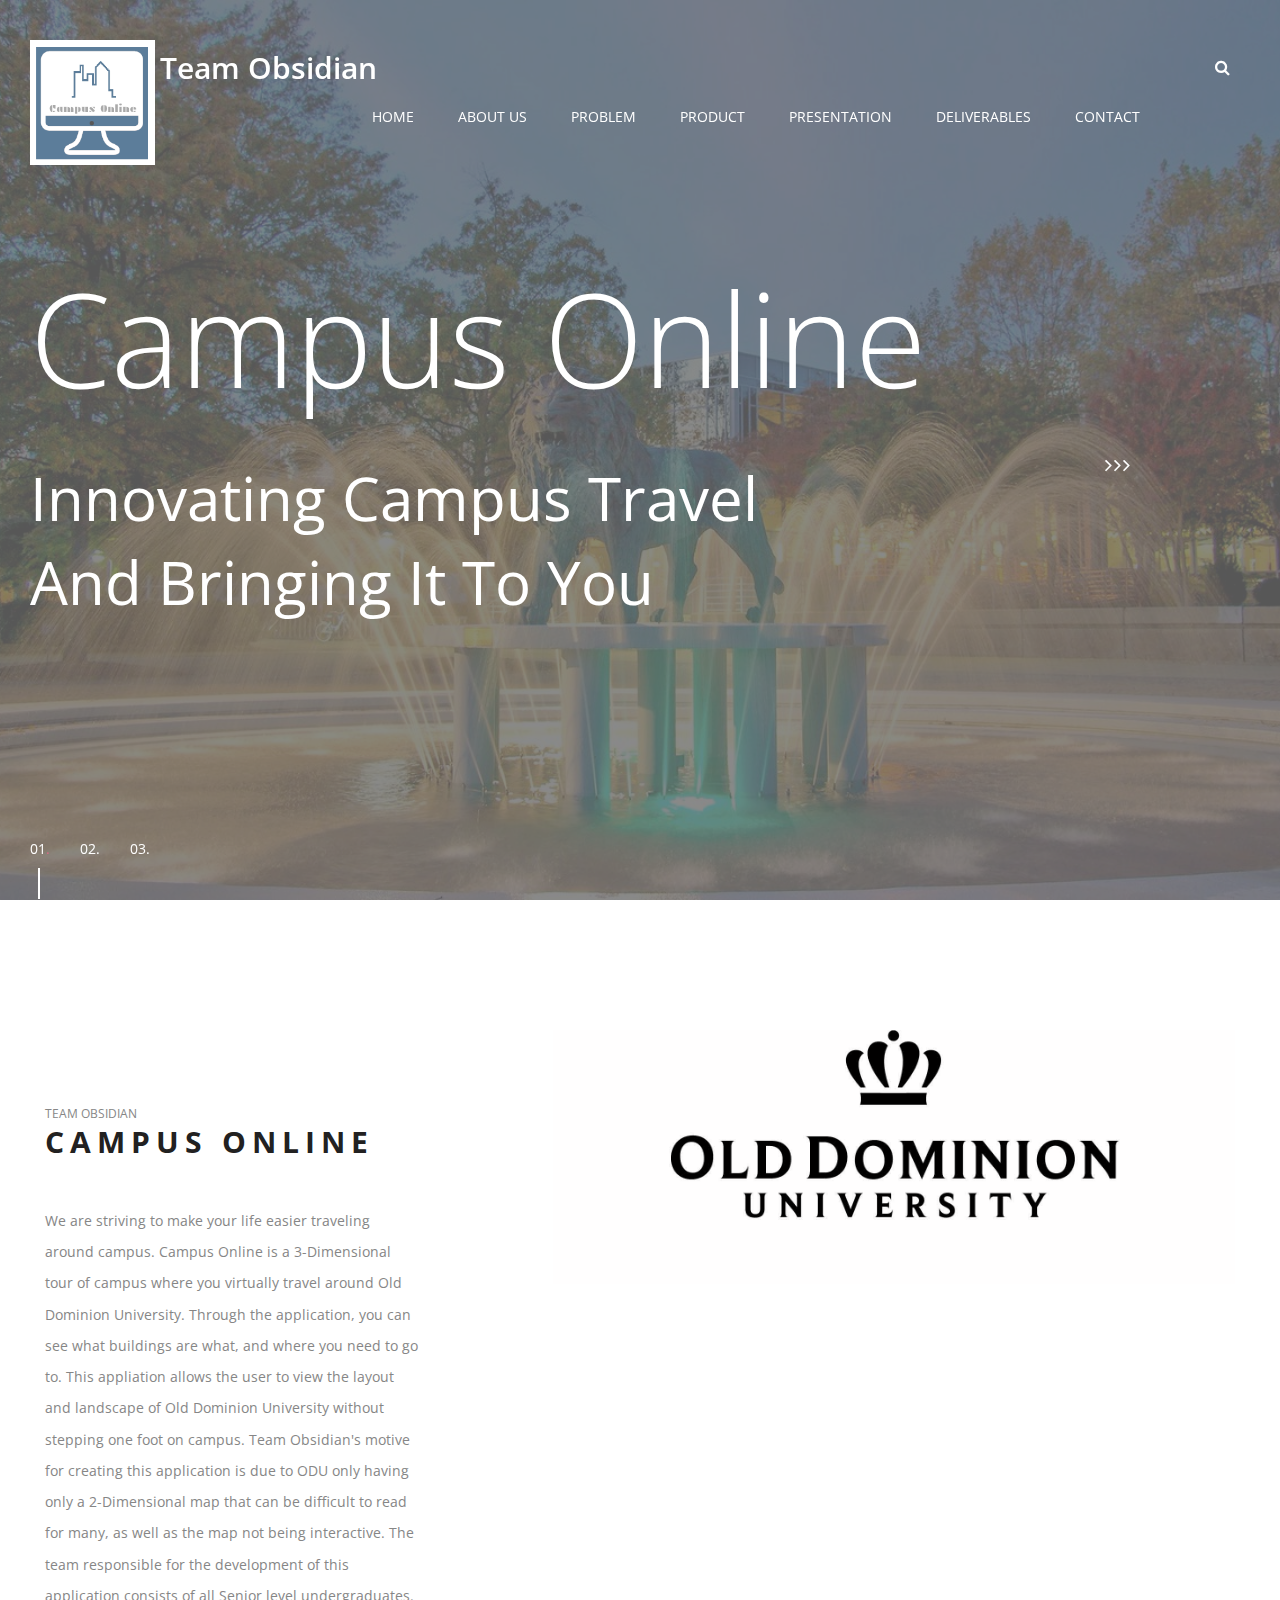
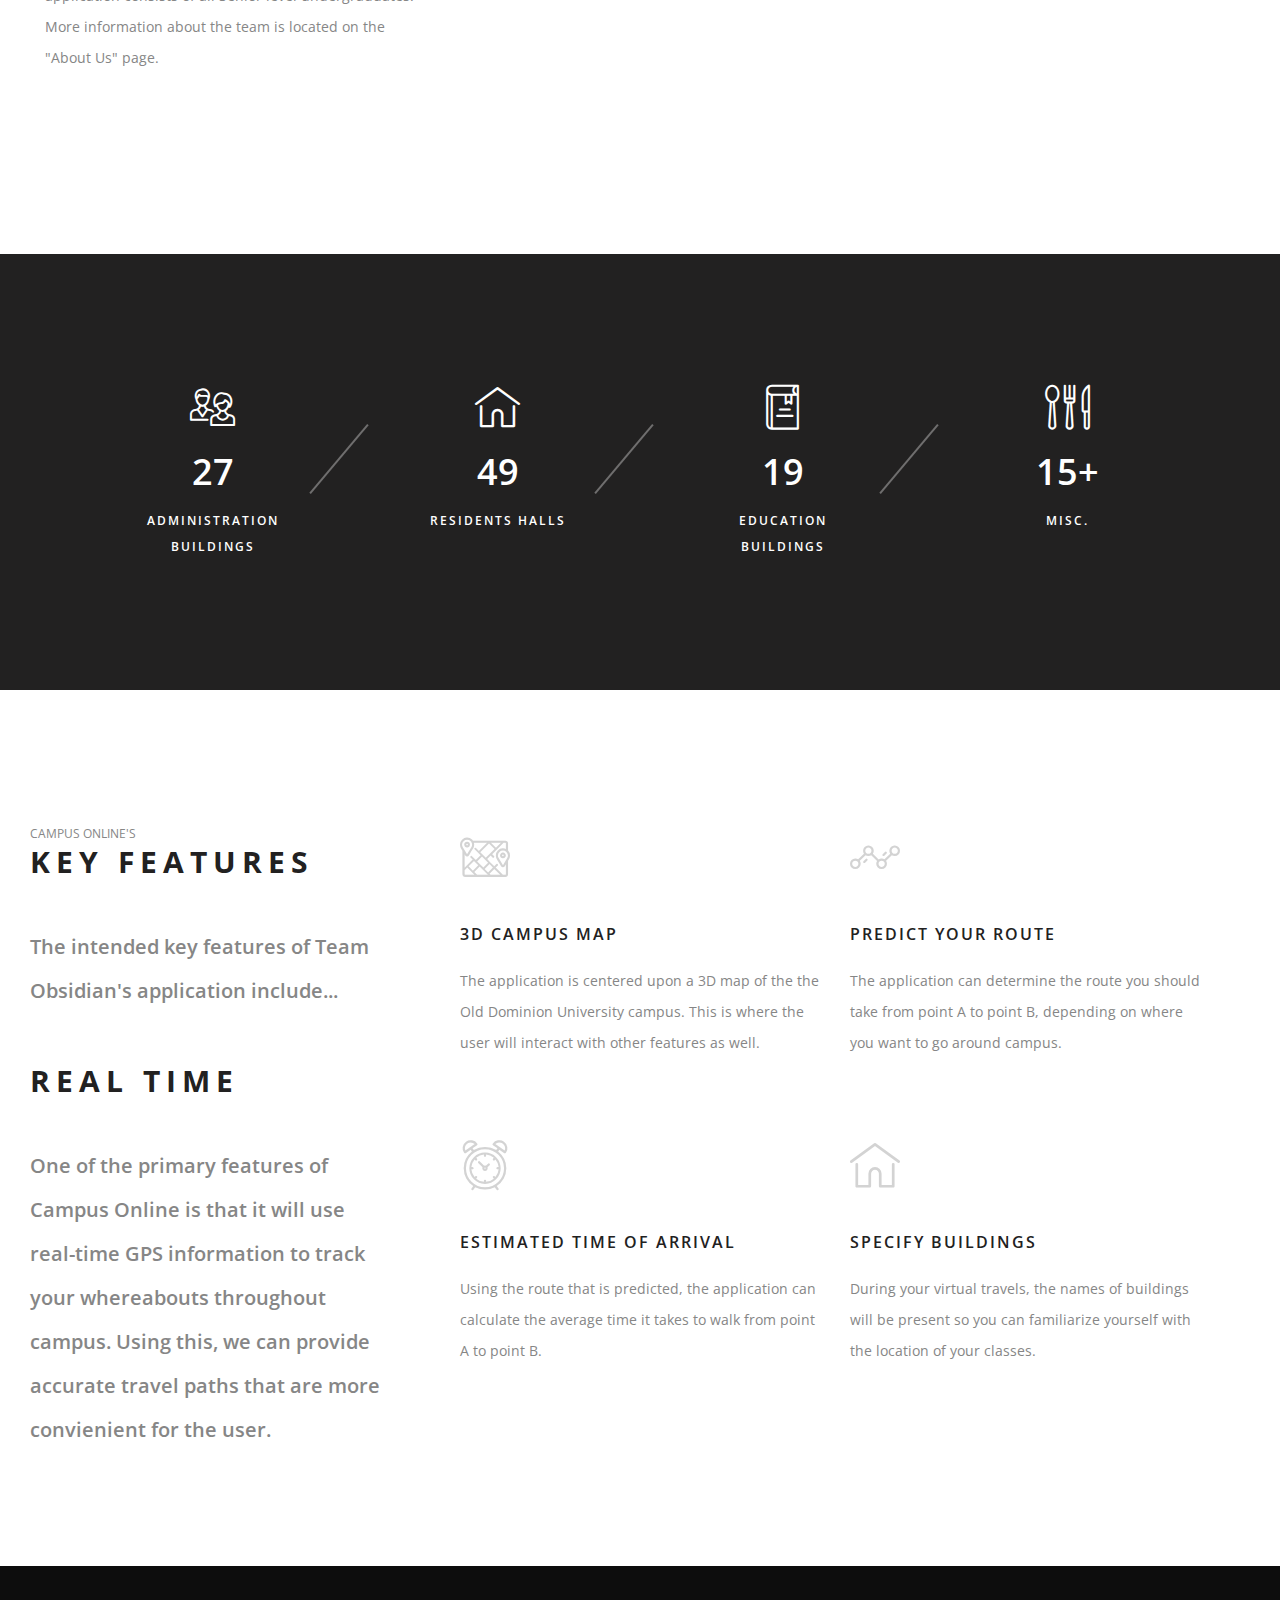
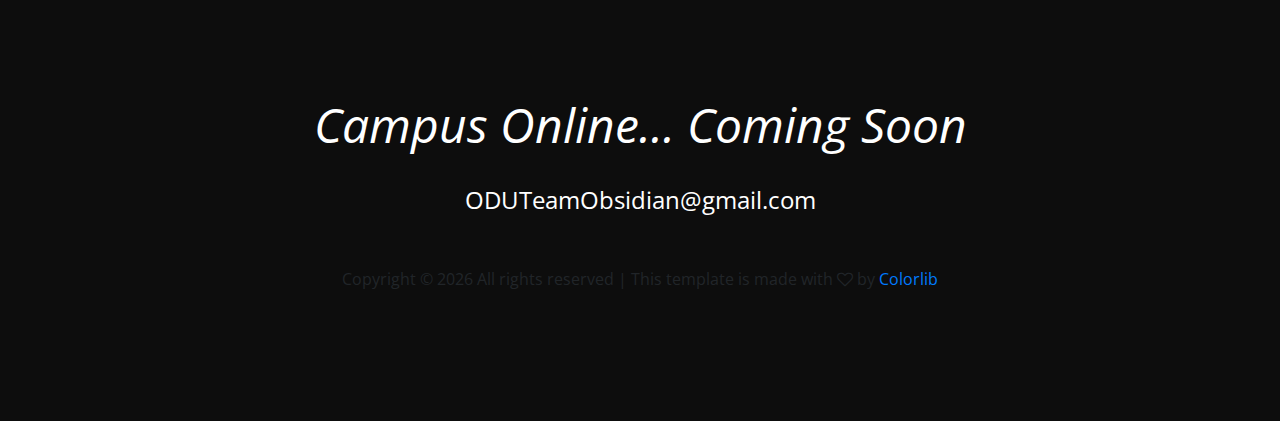
<file: index.html>
﻿<!DOCTYPE html>
<html lang="en">

<head>
    <title>Team Obsidian - Campus Online</title>
    <meta charset="UTF-8">
    <meta name="description" content="Campus Online">
    <meta name="keywords" content="photography, portfolio, onepage, creative, html">
    <meta name="viewport" content="width=device-width, initial-scale=1.0">
    <!-- Favicon -->
    <link href="img/favicon.ico" rel="shortcut icon" />

    <!-- Google Fonts -->
    <link href="https://fonts.googleapis.com/css?family=Open+Sans:300,300i,400,400i,600,600i,700,700i" rel="stylesheet">

    <!-- Stylesheets -->
    <link rel="stylesheet" href="css/bootstrap.min.css" />
    <link rel="stylesheet" href="css/font-awesome.min.css" />
    <link rel="stylesheet" href="css/flaticon.css" />
    <link rel="stylesheet" href="css/animate.css" />
    <link rel="stylesheet" href="css/owl.carousel.css" />
    <link rel="stylesheet" href="css/style.css" />


    <!--[if lt IE 9]>
	  <script src="https://oss.maxcdn.com/html5shiv/3.7.2/html5shiv.min.js"></script>
	  <script src="https://oss.maxcdn.com/respond/1.4.2/respond.min.js"></script>
	<![endif]-->

</head>

<body>
    <!-- Page Preloder -->
    <div id="preloder">
        <div class="loader"></div>
    </div>

    <!-- Header section start -->
    <header class="header-section sp-pad">
        <div class="header">
            <img src="img/logo/logo.png" />
        </div>
        <h3 class="site-logo"> Team Obsidian</h3>
        <form class="search-top">
            <button class="se-btn"><i class="fa fa-search"></i></button>
            <input type="text" placeholder="Search.....">
        </form>
        <div class="nav-switch">
            <i class="fa fa-bars"></i>
        </div>
        <nav class="main-menu">
            <ul>
                <li><a href="index.html">Home</a></li>
                <li><a href="about.html">about us</a></li>
                <li><a href="problem.html">Problem</a></li>
                <li><a href="product.html">Product</a></li>
                <li><a href="presentation.html">Presentation</a></li>
                <li><a href="deliverables.html">Deliverables</a></li>
                <li><a href="contact.html">Contact</a></li>
            </ul>
        </nav>
    </header>
    <!-- Header section end -->


    <!-- Hero section start -->
    <section class="hero-section">
        <div class="hero-slider owl-carousel">
            <div class="hs-item set-bg sp-pad" data-setbg="img/ODU1.jpg">
                <div class="hs-text">
                    <h2 class="hs-title">Campus Online</h2>
                    <p class="hs-des">Innovating Campus Travel <br>And Bringing It To You</p>
                </div>
            </div>
            <div class="hs-item set-bg sp-pad" data-setbg="img/ODU2.jpg">
                <div class="hs-text">
                    <h2 class="hs-title">Campus Online</h2>
                    <p class="hs-des">The New Way To <br>Get Around ODU</p>
                </div>
            </div>
            <div class="hs-item set-bg sp-pad" data-setbg="img/TED.jpg">
                <div class="hs-text">
                    <h2 class="hs-title">Campus Online</h2>
                    <p class="hs-des">Coming <br>Soon</p>
                </div>
            </div>
    </section>
    <!-- Hero section end -->


    <!-- Intro section start -->
    <section class="intro-section sp-pad spad">
        <div class="container-fluid">
            <div class="row">
                <div class="col-xl-4 intro-text">
                    <span class="sp-sub-title">Team Obsidian</span>
                    <h3 class="sp-title">Campus Online</h3>
                    <p>We are striving to make your life easier traveling around campus. Campus Online is a 3-Dimensional tour of campus where you virtually travel around Old Dominion University. Through the application, you can see what buildings are what,
                        and where you need to go to. This appliation allows the user to view the layout and landscape of Old Dominion University without stepping one foot on campus. Team Obsidian's motive for creating this application is due to ODU only
                        having only a 2-Dimensional map that can be difficult to read for many, as well as the map not being interactive. The team responsible for the development of this application consists of all Senior level undergraduates. More information
                        about the team is located on the "About Us" page.</p>
                    <!--a href="#" class="site-btn">Read More</a>-->
                </div>
                <div class="col-xl-7 offset-xl-1">
                    <figure class="intro-img mt-5 mt-xl-0">
                        <img src="img/ODUsign.jpg" alt="" id="ODUsign">
                    </figure>
                </div>
            </div>
        </div>
    </section>
    <!-- Intro section end -->





    <!-- Milestones section start -->
    <section class="milestones-section spad">
        <div class="container">
            <div class="row">
                <div class="col-lg-3 col-md-6 fact-box">
                    <div class="fact-content">
                        <i class="flaticon-users"></i>
                        <h2> 27 </h2>
                        <p>ADMINISTRATION</p>
                        <p>BUILDINGS</p>
                    </div>
                </div>
                <div class="col-lg-3 col-md-6 fact-box">
                    <div class="fact-content">
                        <i class="flaticon-home"></i>
                        <h2> 49 </h2>
                        <p>RESIDENTS HALLS</p>
                    </div>
                </div>
                <div class="col-lg-3 col-md-6 fact-box">
                    <div class="fact-content">
                        <i class="flaticon-book"></i>
                        <h2> 19 </h2>
                        <p>EDUCATION</p>
                        <p>BUILDINGS</p>
                    </div>
                </div>
                <div class="col-lg-3 col-md-6 fact-box">
                    <div class="fact-content">
                        <i class="flaticon-cutlery"></i>
                        <h2> 15+ </h2>
                        <p>MISC.</p>
                    </div>
                </div>
            </div>
        </div>
    </section>
    <!-- Milestones section end -->


    <!-- Services section start -->
    <section class="services-section spad">
        <div class="container-fluid services-warp">
            <div class="services-text">
                <div class="container p-0">
                    <span class="sp-sub-title">Campus Online's</span>
                    <h3 class="sp-title">Key Features</h3>
                    <p>The intended key features of Team Obsidian's application include...</p>
                </div>
                <div class="container p-0">
                    <h3 class="sp-title">Real Time</h3>
                    <p>One of the primary features of Campus Online is that it will use real-time GPS information to track your whereabouts throughout campus. Using this, we can provide accurate travel paths that are more convienient for the user.</p>
                </div>
            </div>

            <div class="container p-0">
                <div class="row">
                    <div class="col-xl-8 offset-xl-4">
                        <div class="row">
                            <div class="col-md-6">
                                <div class="icon-box">
                                    <i class="flaticon-map"></i>
                                    <h4>3D Campus Map</h4>
                                    <p>The application is centered upon a 3D map of the the Old Dominion University campus. This is where the user will interact with other features as well.</p>
                                </div>
                            </div>
                            <div class="col-md-6">
                                <div class="icon-box">
                                    <i class="flaticon-line-chart"></i>
                                    <h4>Predict Your Route</h4>
                                    <p>The application can determine the route you should take from point A to point B, depending on where you want to go around campus.</p>
                                </div>
                            </div>
                            <div class="col-md-6">
                                <div class="icon-box">
                                    <i class="flaticon-alarm-clock"></i>
                                    <h4>Estimated Time of Arrival</h4>
                                    <p>Using the route that is predicted, the application can calculate the average time it takes to walk from point A to point B. </p>
                                </div>
                            </div>
                            <div class="col-md-6">
                                <div class="icon-box">
                                    <i class="flaticon-home"></i>
                                    <h4>Specify Buildings</h4>
                                    <p>During your virtual travels, the names of buildings will be present so you can familiarize yourself with the location of your classes.</p>
                                </div>
                            </div>
                        </div>
                    </div>
                </div>
            </div>
        </div>
    </section>
    <!-- Services section start end -->


    <!-- Footer section start -->
    <footer class="footer-section spad">
        <div class="container text-center">
            <h2>Campus Online... Coming Soon</h2>
            <p>ODUTeamObsidian@gmail.com</p>
            <div <!-- Link back to Colorlib can 't be removed. Template is licensed under CC BY 3.0. -->
                Copyright &copy;
                <script>
                    document.write(new Date().getFullYear());
                </script> All rights reserved | This template is made with <i class="fa fa-heart-o" aria-hidden="true"></i> by <a href="https://colorlib.com" target="_blank">Colorlib</a>
                <!-- Link back to Colorlib can't be removed. Template is licensed under CC BY 3.0. -->

            </div>
        </div>


    </footer>
    <!-- Footer section end -->


    <!--====== Javascripts & Jquery ======-->
    <script src="js/jquery-3.2.1.min.js"></script>
    <script src="js/bootstrap.min.js"></script>
    <script src="js/owl.carousel.min.js"></script>
    <script src="js/mixitup.min.js"></script>
    <script src="js/circle-progress.min.js"></script>
    <script src="js/main.js"></script>
</body>

</html>
</file>
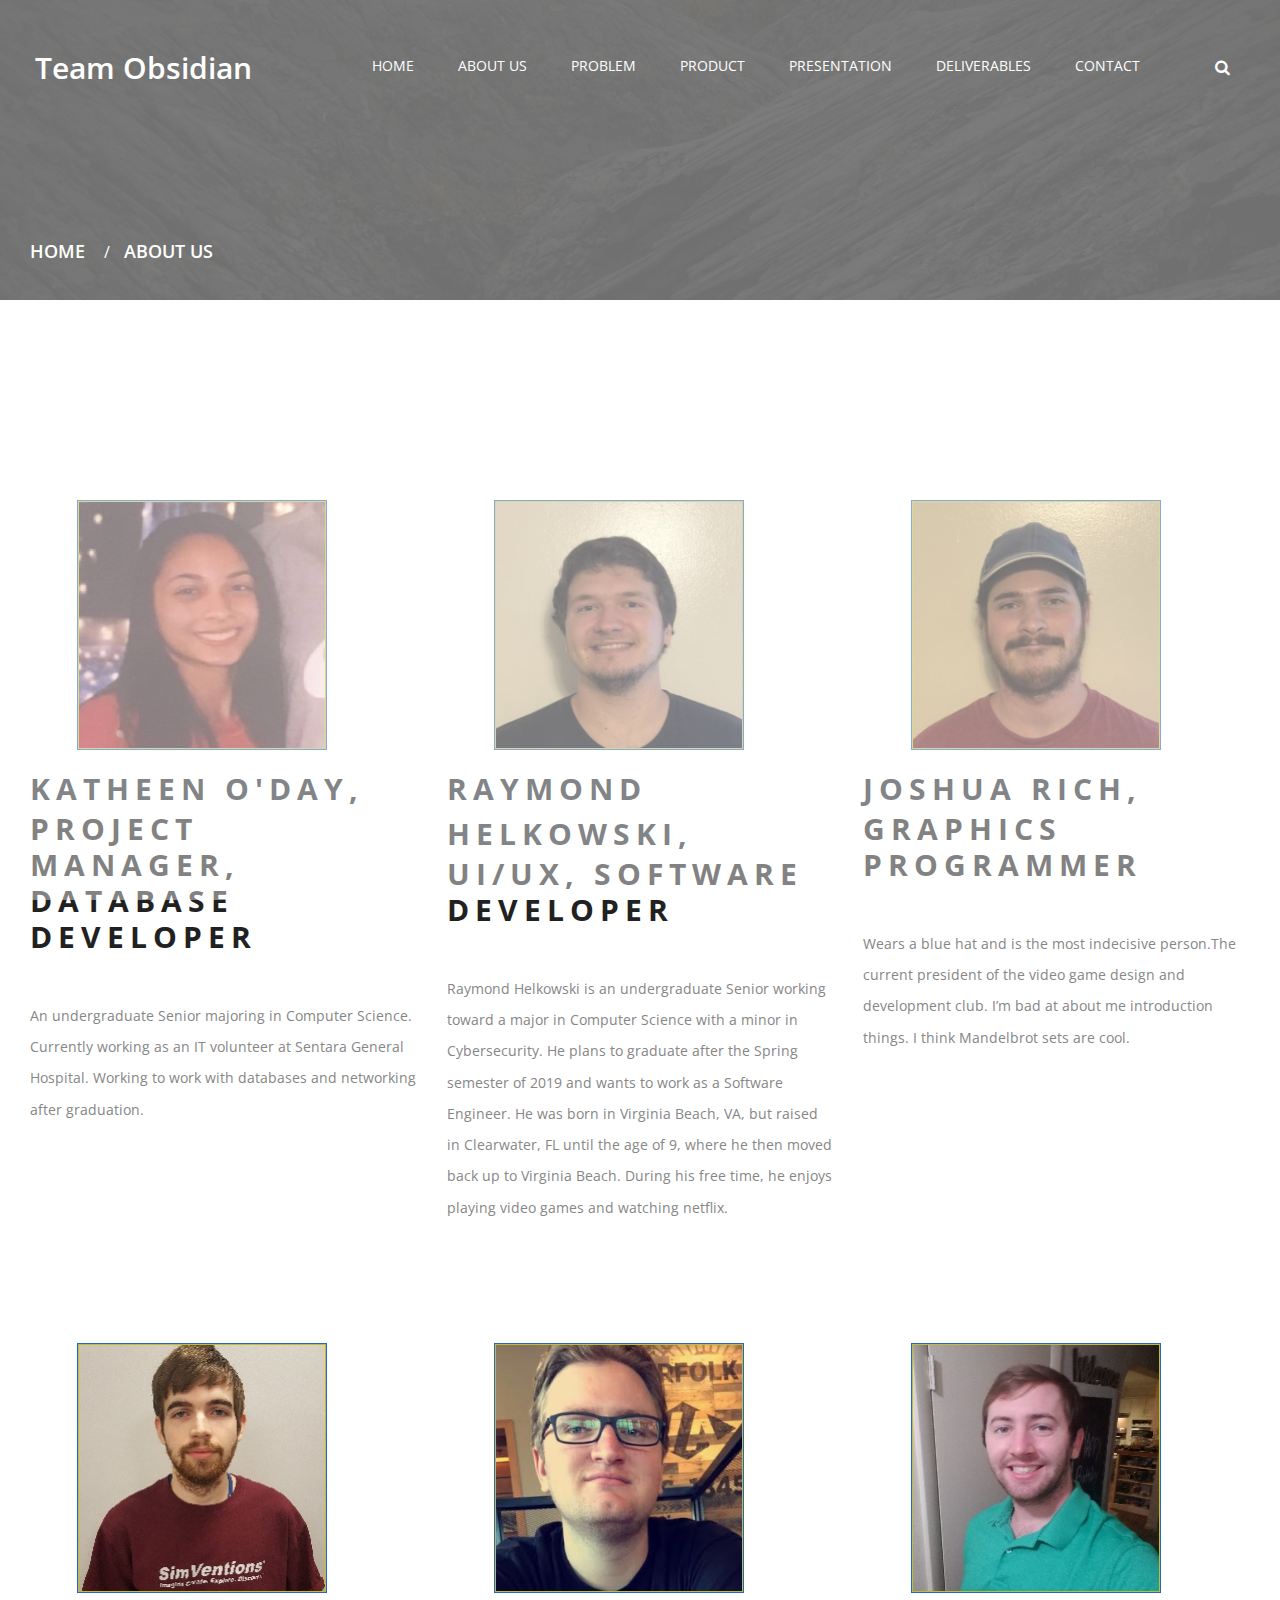
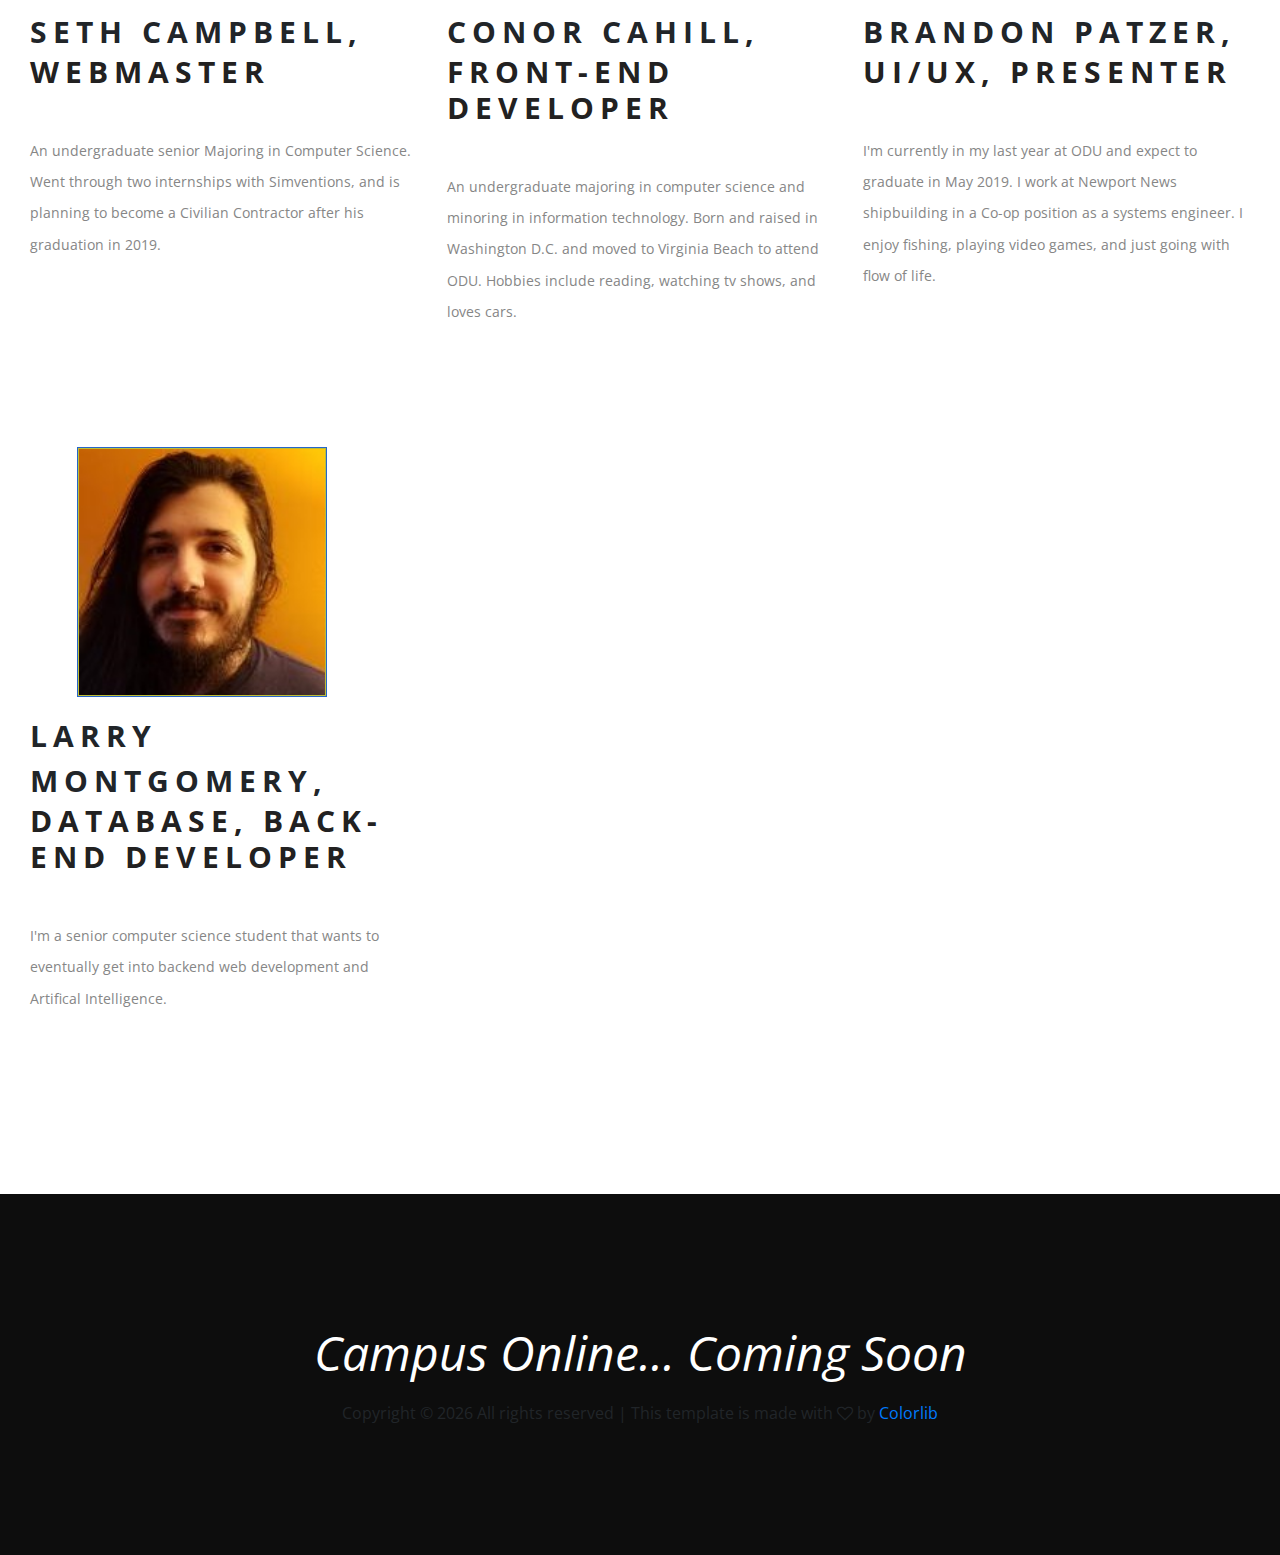
<file: about.html>
<!DOCTYPE html>
<html lang="en">

<head>
    <title>Team Obsidian - Campus Online</title>
    <meta charset="UTF-8">
    <meta name="description" content="HALO photography portfolio template">
    <meta name="keywords" content="photography, portfolio, onepage, creative, html">
    <meta name="viewport" content="width=device-width, initial-scale=1.0">
    <!-- Favicon -->
    <link href="img/favicon.ico" rel="shortcut icon" />

    <!-- Google Fonts -->
    <link href="https://fonts.googleapis.com/css?family=Open+Sans:300,300i,400,400i,600,600i,700,700i" rel="stylesheet">

    <!-- Stylesheets -->
    <link rel="stylesheet" href="css/bootstrap.min.css" />
    <link rel="stylesheet" href="css/font-awesome.min.css" />
    <link rel="stylesheet" href="css/flaticon.css" />
    <link rel="stylesheet" href="css/animate.css" />
    <link rel="stylesheet" href="css/owl.carousel.css" />
    <link rel="stylesheet" href="css/style.css" />


    <!--[if lt IE 9]>
	  <script src="https://oss.maxcdn.com/html5shiv/3.7.2/html5shiv.min.js"></script>
	  <script src="https://oss.maxcdn.com/respond/1.4.2/respond.min.js"></script>
	<![endif]-->

</head>

<body>
    <!-- Page Preloder -->
    <div id="preloder">
        <div class="loader"></div>
    </div>

    <!-- Header section start -->
    <header class="header-section sp-pad">
        <h3 class="site-logo">Team Obsidian</h3>
        <form class="search-top">
            <button class="se-btn"><i class="fa fa-search"></i></button>
            <input type="text" placeholder="Search.....">
        </form>
        <div class="nav-switch">
            <i class="fa fa-bars"></i>
        </div>
        <nav class="main-menu">
            <ul>
                <li><a href="index.html">Home</a></li>
                <li><a href="about.html">about us</a></li>
                <li><a href="problem.html">Problem</a></li>
                <li><a href="product.html">Product</a></li>
		<li><a href="presentation.html">Presentation</a></li>
                <li><a href="deliverables.html">Deliverables</a></li>
                <li><a href="contact.html">Contact</a></li>
            </ul>
        </nav>
    </header>
    <!-- Header section end -->


    <!-- Page top section start -->
    <div class="page-top-area set-bg" data-setbg="img/margin_backgrounds/black_background_1.jpg">
        <div class="breadcrumb-area">
            <a href="#">Home</a> / <span>About us</span>
        </div>
    </div>
    <!-- Page top section end -->


    <!-- Intro section start -->
    <section class="intro-section sp-pad spad">
        <div class="container-fluid p-0">
            <div class="row">
                <div class="col-xl-4 intro-text">
                    <div class="col-xl-7 offset-xl-1">
                        <figure class="intro-img mt-5 mt-xl-0">
                            <img src="img/team/yogrill.jpeg" class="portrait" alt="">
                        </figure>
                    </div>
                    <span class="sp-title">Katheen O'Day,</span>
                    <h3 class="sp-title">Project Manager, Database Developer</h3>
                    <p>An undergraduate Senior majoring in Computer Science. Currently working as an IT volunteer at Sentara General Hospital. Working to work with databases and networking after graduation.</p>
                </div>
                <div class="col-xl-4 intro-text">
                    <div class="col-xl-7 offset-xl-1">
                        <figure class="intro-img mt-5 mt-xl-0">
                            <img src="img/team/raymond.jpg" class="portrait" alt="">
                        </figure>
                    </div>
                    <span class="sp-title">Raymond Helkowski,</span>
                    <h3 class="sp-title">UI/UX, Software Developer</h3>
                    <p>Raymond Helkowski is an undergraduate Senior working toward a major in Computer Science with a minor in Cybersecurity. He plans to graduate after the Spring semester of 2019 and wants to work as a Software Engineer. He was born in
                        Virginia Beach, VA, but raised in Clearwater, FL until the age of 9, where he then moved back up to Virginia Beach. During his free time, he enjoys playing video games and watching netflix.</p>
                </div>
                <div class="col-xl-4 intro-text">
                    <div class="col-xl-7 offset-xl-1">
                        <figure class="intro-img mt-5 mt-xl-0">
                            <img src="img/team/josh.jpg" class="portrait" alt="">
                        </figure>
                    </div>
                    <span class="sp-title">Joshua Rich,</span>
                    <h3 class="sp-title">Graphics Programmer</h3>
                    <p>Wears a blue hat and is the most indecisive person.The current president of the video game design and development club. I’m bad at about me introduction things. I think Mandelbrot sets are cool.</p>

                </div>
                <div class="col-xl-4 intro-text">
                    <div class="col-xl-7 offset-xl-1">
                        <figure class="intro-img mt-5 mt-xl-0">
                            <img src="img/team/seth.jpg" class="portrait" alt="">
                        </figure>
                    </div>
                    <span class="sp-title">Seth Campbell,</span>
                    <h3 class="sp-title">Webmaster</h3>
                    <p>An undergraduate senior Majoring in Computer Science. Went through two internships with Simventions, and is planning to become a Civilian Contractor after his graduation in 2019.</p>

                </div>
                <div class="col-xl-4 intro-text">
                    <div class="col-xl-7 offset-xl-1">
                        <figure class="intro-img mt-5 mt-xl-0">
                            <img src="img/team/pic4class.png" class="portrait" alt="">
                        </figure>
                    </div>
                    <span class="sp-title">Conor Cahill,</span>
                    <h3 class="sp-title">Front-End Developer</h3>
                    <p>An undergraduate majoring in computer science and minoring in information technology. Born and raised in Washington D.C. and moved to Virginia Beach to attend ODU. Hobbies include reading, watching tv shows, and loves cars.</p>

                </div>
                <div class="col-xl-4 intro-text">
                    <div class="col-xl-7 offset-xl-1">
                        <figure class="intro-img mt-5 mt-xl-0">
                            <img src="img/team/Brandon.jpg" class="portrait" alt="">
                        </figure>
                    </div>
                    <span class="sp-title">Brandon Patzer,</span>
                    <h3 class="sp-title">UI/UX, Presenter</h3>
                    <p>I'm currently in my last year at ODU and expect to graduate in May 2019. I work at Newport News shipbuilding in a Co-op position as a systems engineer. I enjoy fishing, playing video games, and just going with flow of life.</p>

                </div>
                <div class="col-xl-4 intro-text">
                    <div class="col-xl-7 offset-xl-1">
                        <figure class="intro-img mt-5 mt-xl-0">
                            <img src="img/team/Larry_cropped.jpg" class="portrait" alt="">
                        </figure>
                    </div>
                    <span class="sp-title">Larry Montgomery,</span>
                    <h3 class="sp-title">Database, Back-End Developer</h3>
                    <p>I'm a senior computer science student that wants to eventually get into backend web development and Artifical Intelligence.</p>
                </div>
            </div>
        </div>
    </section>
    <!-- Intro section end -->


    <!-- Progress section start -->
    <!--<div class="progress-section">
        <div class="container-fluid">
            <div class="row">
                <div class="col-xl-3 col-md-6 cp-item">
                    <div class="circle-progress" data-cpid="id-1" data-cpvalue="75" data-cpcolor="#787878" data-cptitle="Inspiration"></div>
                </div>
                <div class="col-xl-3 col-md-6 cp-item">
                    <div class="circle-progress" data-cpid="id-2" data-cpvalue="59" data-cpcolor="#787878" data-cptitle="Peace"></div>
                </div>
                <div class="col-xl-3 col-md-6 cp-item">
                    <div class="circle-progress" data-cpid="id-3" data-cpvalue="100" data-cpcolor="#787878" data-cptitle="hard work"></div>
                </div>
                <div class="col-xl-3 col-md-6 cp-item">
                    <div class="circle-progress" data-cpid="id-4" data-cpvalue="83" data-cpcolor="#787878" data-cptitle="LOve"></div>
                </div>
            </div>
        </div>
    </div> -->
    <!-- Progress section end -->



    <!-- Review section start -->
    <!--<section class="review-section spad sp-pad set-bg" data-setbg="img/review-bg.jpg">
        <div class="container-fluid p-0 review-warp">
            <div class="row">
                <div class="col-xl-4">
                    <span class="sp-sub-title">Amazing studio</span>
                    <h3 class="sp-title">Clients testimonials</h3>
                </div>
                <div class="col-xl-7 offset-xl-1">
                    <div class="review-slider owl-carousel">
                        <div class="rs-item">
                            <div class="qute">“</div>
                            <p>Integer nec bibendum lacus. Suspendisse dictum enim sit amet libero malesuada feugiat. Praesent malesuada congue magna at finibus. In hac habi tasse platea dictumst. Curabitur rhoncus auctor eleifend. Integer nec bibendum lacus.
                                Suspendisse dictum enim sit amet libero malesuada feugiat. Praesent malesuada congue magna at finibus. In hac habi tasse platea dictumst. </p>
                            <figure class="client-pic">
                                <img src="img/client.jpg" alt="#">
                            </figure>
                            <h4>James Smith, Client</h4>
                        </div>
                    </div>
                </div>
            </div>
        </div>
    </section>-->
    <!-- Review section end -->


    <!-- Work nav section start -->
    <!--<section class="worknav-section sp-pad">
        <div class="container-fluid p-0">
            <div class="row">
                <div class="col-6">
                    <div class="worknav wn-prev">
                        <a href="#" class="wn-thumb set-bg" data-setbg="img/recent-thumb/1.jpg"></a>
                        <div class="wn-info">
                            <span>Previous work</span>
                            <h3>Wedding Photography</h3>
                        </div>
                    </div>
                </div>
                <div class="col-6">
                    <div class="worknav wn-next">
                        <a href="#" class="wn-thumb set-bg" data-setbg="img/recent-thumb/2.jpg"></a>
                        <div class="wn-info">
                            <span>Letest work</span>
                            <h3>Living by the sea</h3>
                        </div>
                    </div>
                </div>
            </div>
        </div>
    </section>-->
    <!-- Work nav section end -->


    <!-- Footer section start -->
    <footer class="footer-section spad">
        <div class="container text-center">
            <h2>Campus Online... Coming Soon</h2>

            <!-- Link back to Colorlib can't be removed. Template is licensed under CC BY 3.0. -->
            Copyright &copy;
            <script>
                document.write(new Date().getFullYear());
            </script> All rights reserved | This template is made with <i class="fa fa-heart-o" aria-hidden="true"></i> by <a href="https://colorlib.com" target="_blank">Colorlib</a>
            <!-- Link back to Colorlib can't be removed. Template is licensed under CC BY 3.0. -->

        </div>
        </div>
    </footer>
    <!-- Footer section end -->


    <!--====== Javascripts & Jquery ======-->
    <script src="js/jquery-3.2.1.min.js"></script>
    <script src="js/bootstrap.min.js"></script>
    <script src="js/owl.carousel.min.js"></script>
    <script src="js/mixitup.min.js"></script>
    <script src="js/circle-progress.min.js"></script>
    <script src="js/main.js"></script>
</body>

</html>
</file>
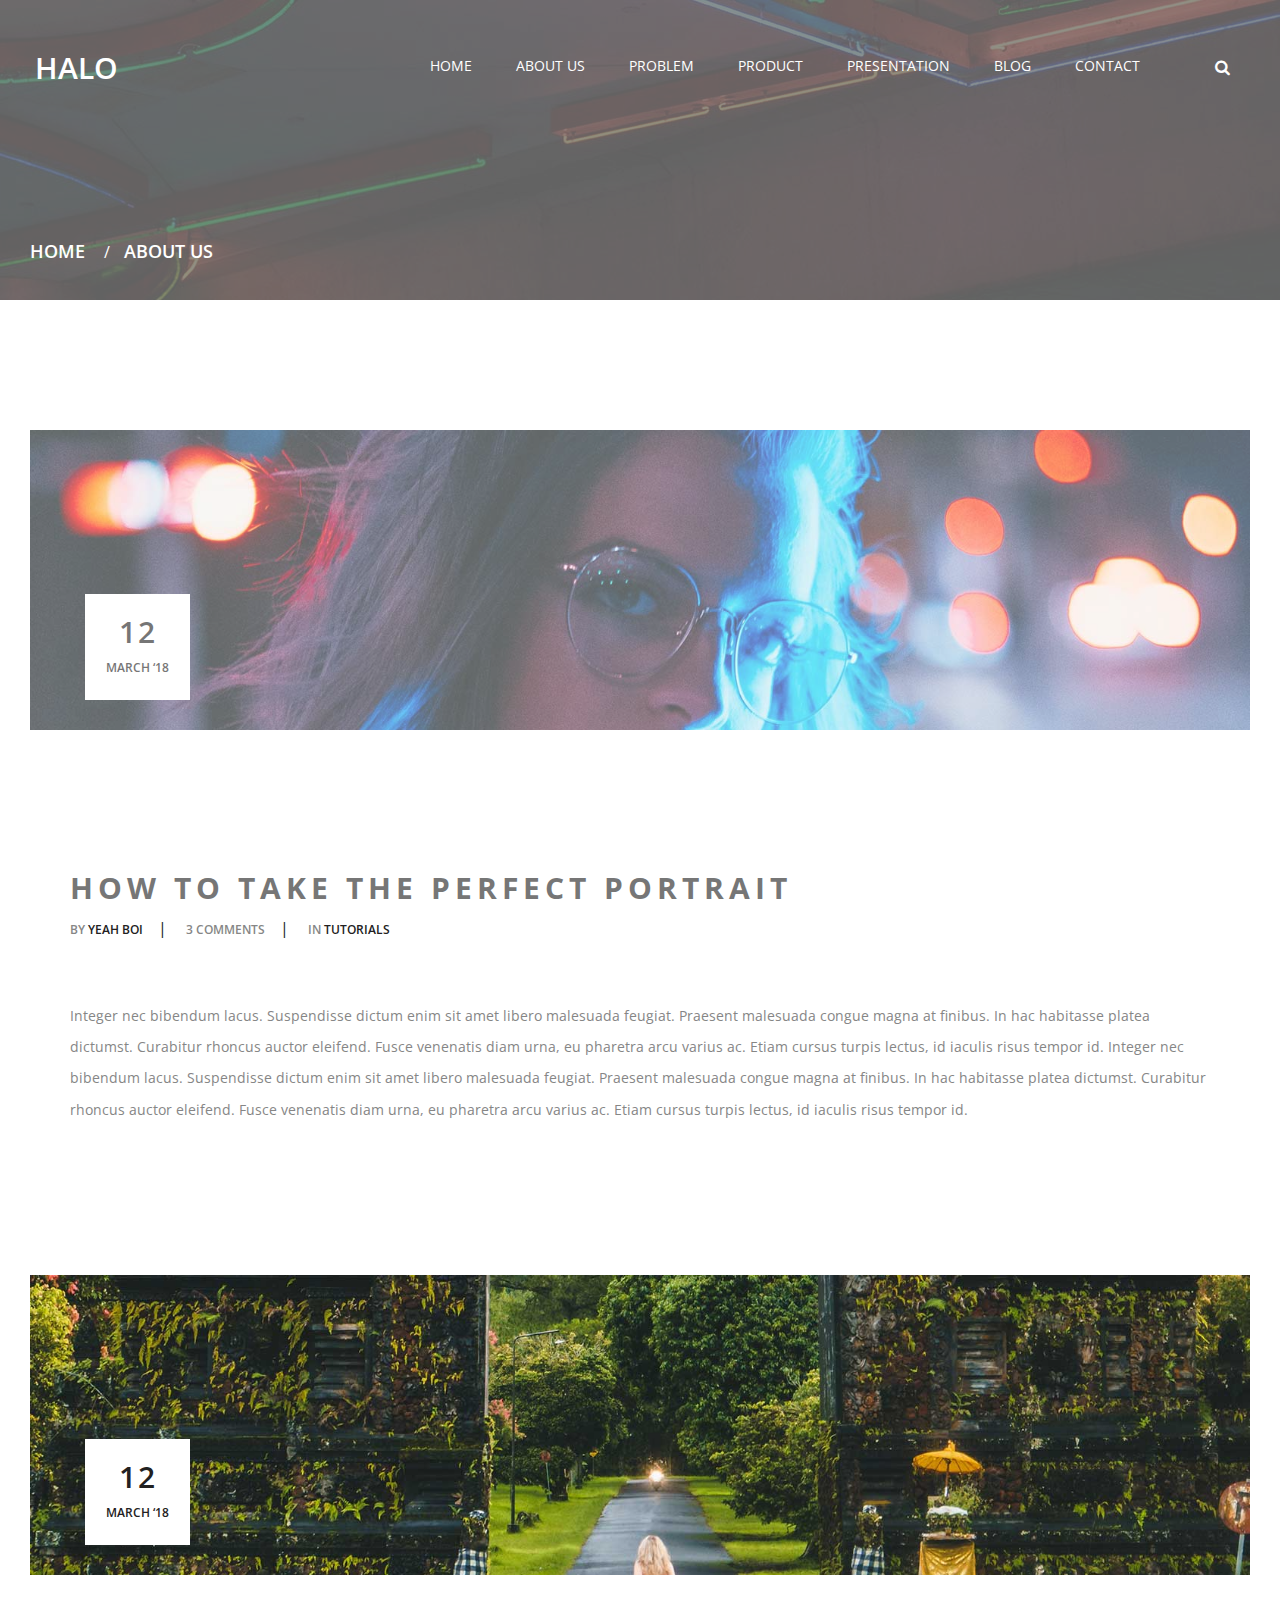
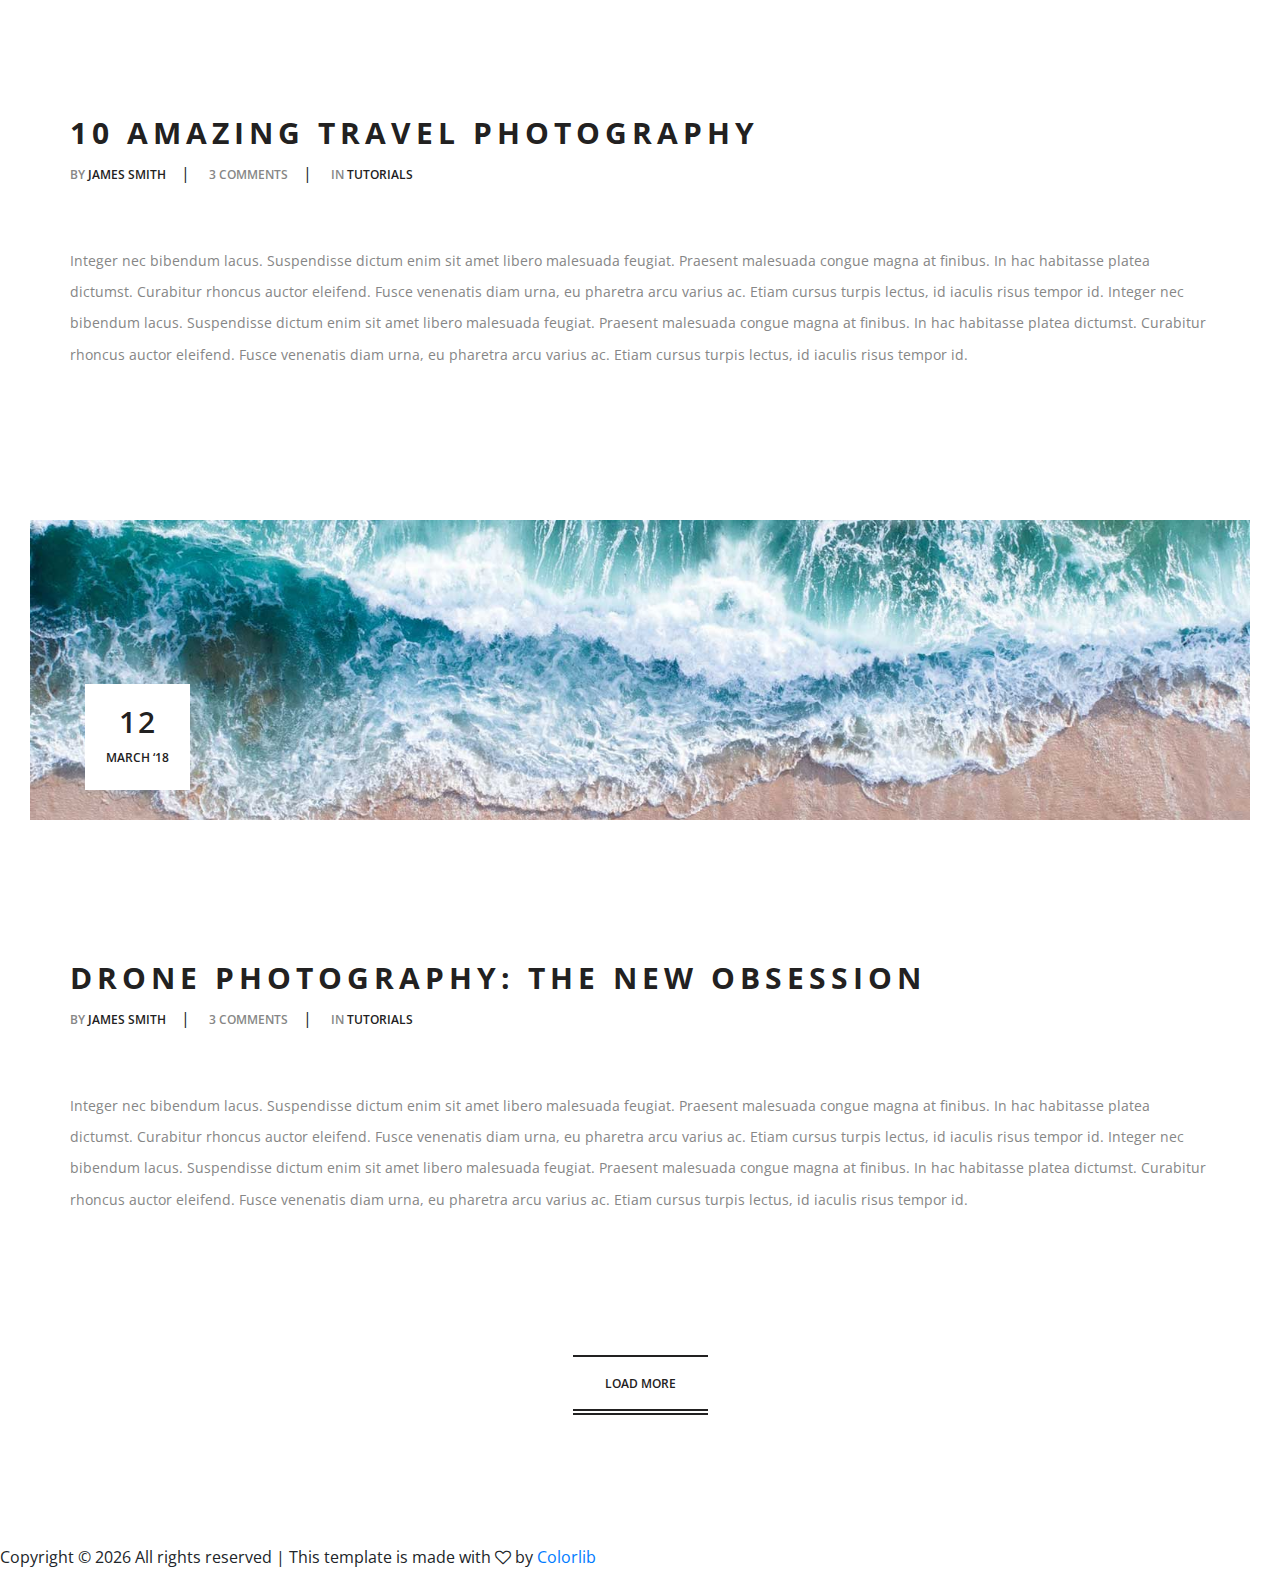
<file: blog.html>
<!DOCTYPE html>
<html lang="en">

<head>
    <title>HALO - Photography Portfolio Template</title>
    <meta charset="UTF-8">
    <meta name="description" content="HALO photography portfolio template">
    <meta name="keywords" content="photography, portfolio, onepage, creative, html">
    <meta name="viewport" content="width=device-width, initial-scale=1.0">
    <!-- Favicon -->
    <link href="img/favicon.ico" rel="shortcut icon" />

    <!-- Google Fonts -->
    <link href="https://fonts.googleapis.com/css?family=Open+Sans:300,300i,400,400i,600,600i,700,700i" rel="stylesheet">

    <!-- Stylesheets -->
    <link rel="stylesheet" href="css/bootstrap.min.css" />
    <link rel="stylesheet" href="css/font-awesome.min.css" />
    <link rel="stylesheet" href="css/flaticon.css" />
    <link rel="stylesheet" href="css/animate.css" />
    <link rel="stylesheet" href="css/owl.carousel.css" />
    <link rel="stylesheet" href="css/style.css" />


    <!--[if lt IE 9]>
	  <script src="https://oss.maxcdn.com/html5shiv/3.7.2/html5shiv.min.js"></script>
	  <script src="https://oss.maxcdn.com/respond/1.4.2/respond.min.js"></script>
	<![endif]-->

</head>

<body>
    <!-- Page Preloder -->
    <div id="preloder">
        <div class="loader"></div>
    </div>

    <!-- Header section start -->
    <header class="header-section sp-pad">
        <h3 class="site-logo">HALO</h3>
        <form class="search-top">
            <button class="se-btn"><i class="fa fa-search"></i></button>
            <input type="text" placeholder="Search.....">
        </form>
        <div class="nav-switch">
            <i class="fa fa-bars"></i>
        </div>
        <nav class="main-menu">
            <ul>
                <li><a href="index.html">Home</a></li>
                <li><a href="about.html">about us</a></li>
                <li><a href="problem.html">Problem</a></li>
                <li><a href="product.html">Product</a></li>
		<li><a href="presentation.html">Presentation</a></li>
                <li><a href="blog.html">Blog</a></li>
                <li><a href="contact.html">Contact</a></li>
            </ul>
        </nav>
    </header>
    <!-- Header section end -->


    <!-- Page top section start -->
    <div class="page-top-area set-bg" data-setbg="img/headers-bg/2.jpg">
        <div class="breadcrumb-area">
            <a href="#">Home</a> / <span>About us</span>
        </div>
    </div>
    <!-- Page top section end -->


    <!-- Blogs section start -->
    <section class="blogs-section sp-pad spad">
        <div class="container-fluid p-0">
            <div class="blog-list">
                <!-- blog item -->
                <div class="blog-item">
                    <div class="blog-thumb set-bg" data-setbg="img/blog/1.jpg">
                        <div class="post-date-warp">
                            <div class="container">
                                <div class="post-date-box">
                                    <h3>12</h3>
                                    <p>March ‘18</p>
                                </div>
                            </div>
                        </div>
                    </div>
                    <div class="container p-0">
                        <h3 class="blog-title">how to take the perfect portrait</h3>
                        <div class="post-metas">
                            <div class="post-meta">by <a href="">yeah boi</a></div>|
                            <div class="post-meta">3 comments</div>|
                            <div class="post-meta">in <a href="">tutorials</a></div>
                        </div>
                        <p>Integer nec bibendum lacus. Suspendisse dictum enim sit amet libero malesuada feugiat. Praesent malesuada congue magna at finibus. In hac habitasse platea dictumst. Curabitur rhoncus auctor eleifend. Fusce venenatis diam urna,
                            eu pharetra arcu varius ac. Etiam cursus turpis lectus, id iaculis risus tempor id. Integer nec bibendum lacus. Suspendisse dictum enim sit amet libero malesuada feugiat. Praesent malesuada congue magna at finibus. In hac habitasse
                            platea dictumst. Curabitur rhoncus auctor eleifend. Fusce venenatis diam urna, eu pharetra arcu varius ac. Etiam cursus turpis lectus, id iaculis risus tempor id.</p>
                    </div>
                </div>
                <!-- blog item -->
                <div class="blog-item">
                    <div class="blog-thumb set-bg" data-setbg="img/blog/2.jpg">
                        <div class="post-date-warp">
                            <div class="container">
                                <div class="post-date-box">
                                    <h3>12</h3>
                                    <p>March ‘18</p>
                                </div>
                            </div>
                        </div>
                    </div>
                    <div class="container p-0">
                        <h3 class="blog-title">10 amazing travel photography</h3>
                        <div class="post-metas">
                            <div class="post-meta">by <a href="">james Smith</a></div>|
                            <div class="post-meta">3 comments</div>|
                            <div class="post-meta">in <a href="">tutorials</a></div>
                        </div>
                        <p>Integer nec bibendum lacus. Suspendisse dictum enim sit amet libero malesuada feugiat. Praesent malesuada congue magna at finibus. In hac habitasse platea dictumst. Curabitur rhoncus auctor eleifend. Fusce venenatis diam urna,
                            eu pharetra arcu varius ac. Etiam cursus turpis lectus, id iaculis risus tempor id. Integer nec bibendum lacus. Suspendisse dictum enim sit amet libero malesuada feugiat. Praesent malesuada congue magna at finibus. In hac habitasse
                            platea dictumst. Curabitur rhoncus auctor eleifend. Fusce venenatis diam urna, eu pharetra arcu varius ac. Etiam cursus turpis lectus, id iaculis risus tempor id.</p>
                    </div>
                </div>
                <!-- blog item -->
                <div class="blog-item">
                    <div class="blog-thumb set-bg" data-setbg="img/blog/3.jpg">
                        <div class="post-date-warp">
                            <div class="container">
                                <div class="post-date-box">
                                    <h3>12</h3>
                                    <p>March ‘18</p>
                                </div>
                            </div>
                        </div>
                    </div>
                    <div class="container p-0">
                        <h3 class="blog-title">drone photography: the new obsession</h3>
                        <div class="post-metas">
                            <div class="post-meta">by <a href="">james Smith</a></div>|
                            <div class="post-meta">3 comments</div>|
                            <div class="post-meta">in <a href="">tutorials</a></div>
                        </div>
                        <p>Integer nec bibendum lacus. Suspendisse dictum enim sit amet libero malesuada feugiat. Praesent malesuada congue magna at finibus. In hac habitasse platea dictumst. Curabitur rhoncus auctor eleifend. Fusce venenatis diam urna,
                            eu pharetra arcu varius ac. Etiam cursus turpis lectus, id iaculis risus tempor id. Integer nec bibendum lacus. Suspendisse dictum enim sit amet libero malesuada feugiat. Praesent malesuada congue magna at finibus. In hac habitasse
                            platea dictumst. Curabitur rhoncus auctor eleifend. Fusce venenatis diam urna, eu pharetra arcu varius ac. Etiam cursus turpis lectus, id iaculis risus tempor id.</p>
                    </div>
                </div>
            </div>
            <div class="text-center">
                <button class="site-btn">load more</button>
            </div>
        </div>
    </section>
    <!-- Blogs section end -->

                <!-- Link back to Colorlib can't be removed. Template is licensed under CC BY 3.0. -->
                Copyright &copy;
                <script>
                    document.write(new Date().getFullYear());
                </script> All rights reserved | This template is made with <i class="fa fa-heart-o" aria-hidden="true"></i> by <a href="https://colorlib.com" target="_blank">Colorlib</a>
                <!-- Link back to Colorlib can't be removed. Template is licensed under CC BY 3.0. -->

            </div>
        </div>
    </footer>
    <!-- Footer section end -->


    <!--====== Javascripts & Jquery ======-->
    <script src="js/jquery-3.2.1.min.js"></script>
    <script src="js/bootstrap.min.js"></script>
    <script src="js/owl.carousel.min.js"></script>
    <script src="js/mixitup.min.js"></script>
    <script src="js/circle-progress.min.js"></script>
    <script src="js/main.js"></script>
</body>

</html>
</file>
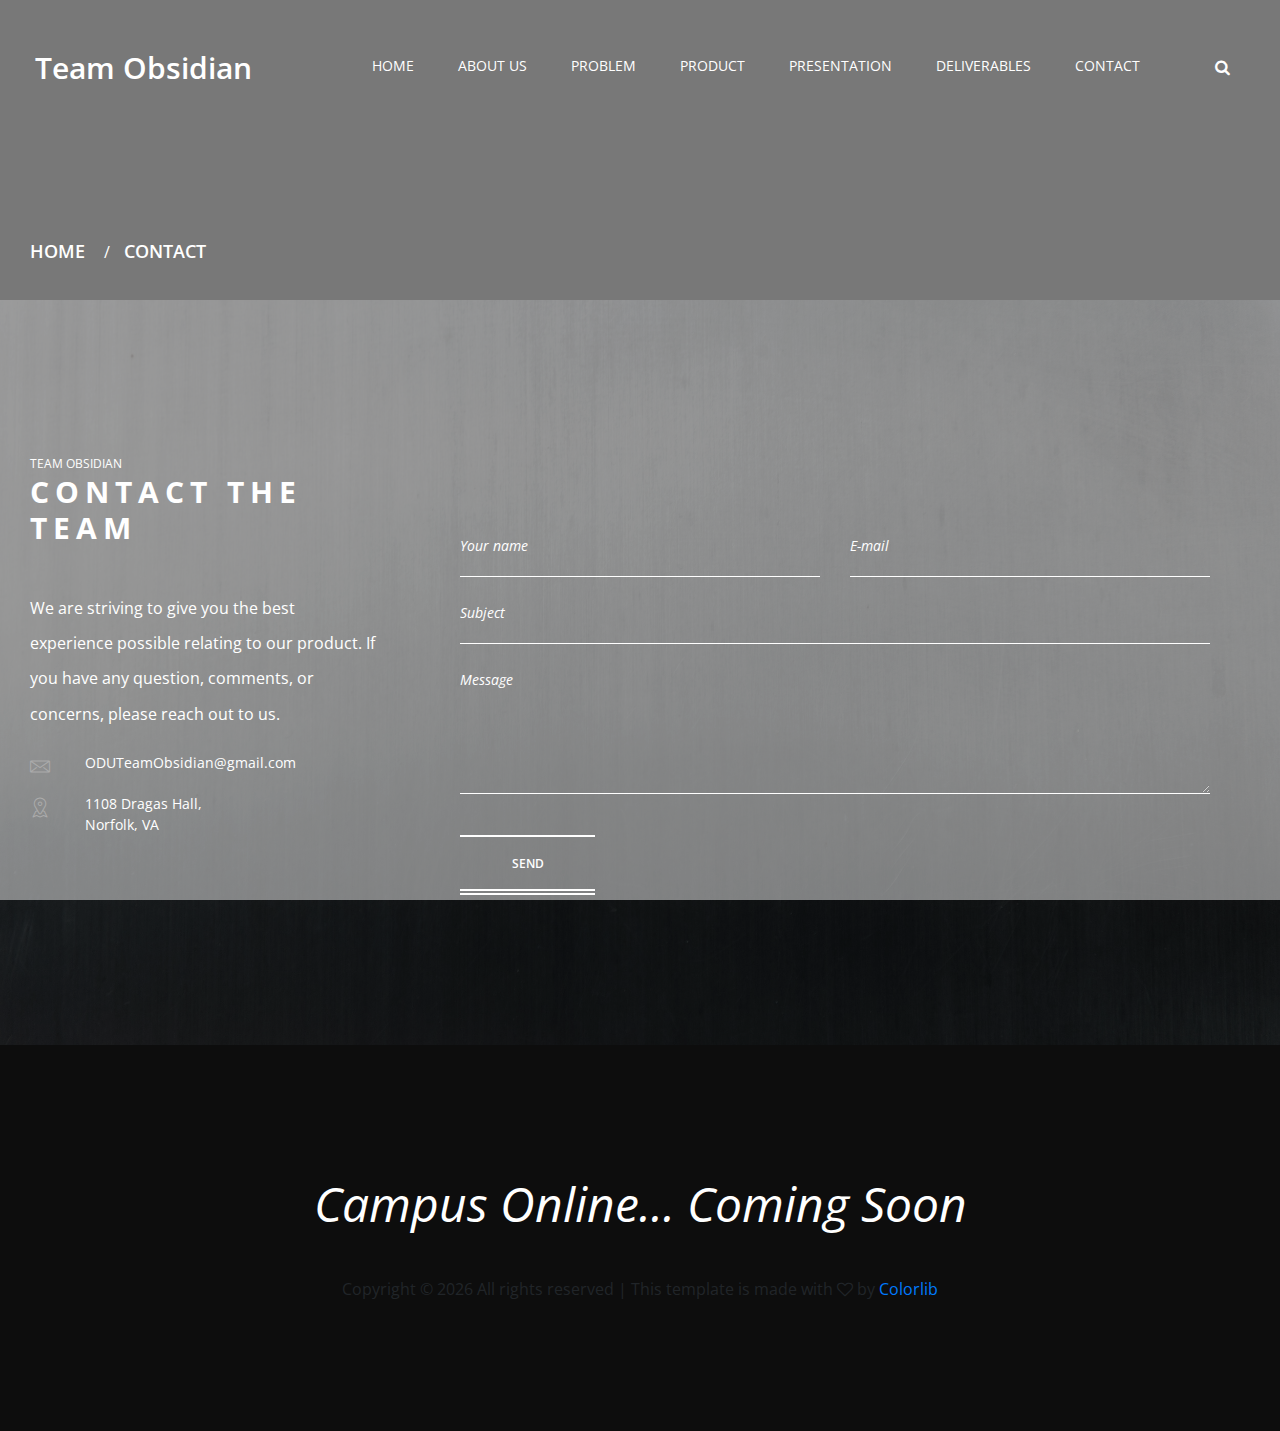
<file: contact.html>
<!DOCTYPE html>
<html lang="en">

<head>
    <title>HALO - Photography Portfolio Template</title>
    <meta charset="UTF-8">
    <meta name="description" content="HALO photography portfolio template">
    <meta name="keywords" content="photography, portfolio, onepage, creative, html">
    <meta name="viewport" content="width=device-width, initial-scale=1.0">
    <!-- Favicon -->
    <link href="img/favicon.ico" rel="shortcut icon" />

    <!-- Google Fonts -->
    <link href="https://fonts.googleapis.com/css?family=Open+Sans:300,300i,400,400i,600,600i,700,700i" rel="stylesheet">

    <!-- Stylesheets -->
    <link rel="stylesheet" href="css/bootstrap.min.css" />
    <link rel="stylesheet" href="css/font-awesome.min.css" />
    <link rel="stylesheet" href="css/flaticon.css" />
    <link rel="stylesheet" href="css/animate.css" />
    <link rel="stylesheet" href="css/owl.carousel.css" />
    <link rel="stylesheet" href="css/style.css" />


    <!--[if lt IE 9]>
	  <script src="https://oss.maxcdn.com/html5shiv/3.7.2/html5shiv.min.js"></script>
	  <script src="https://oss.maxcdn.com/respond/1.4.2/respond.min.js"></script>
	<![endif]-->

</head>

<body>
    <!-- Page Preloder -->
    <div id="preloder">
        <div class="loader"></div>
    </div>

    <!-- Header section start -->
    <header class="header-section sp-pad">
        <h3 class="site-logo">Team Obsidian</h3>
        <form class="search-top">
            <button class="se-btn"><i class="fa fa-search"></i></button>
            <input type="text" placeholder="Search.....">
        </form>
        <div class="nav-switch">
            <i class="fa fa-bars"></i>
        </div>
        <nav class="main-menu">
            <ul>
                <li><a href="index.html">Home</a></li>
                <li><a href="about.html">about us</a></li>
                <li><a href="problem.html">Problem</a></li>
                <li><a href="product.html">Product</a></li>
		<li><a href="presentation.html">Presentation</a></li>
                <li><a href="deliverables.html">Deliverables</a></li>
                <li><a href="contact.html">Contact</a></li>
            </ul>
        </nav>
    </header>
    <!-- Header section end -->


    <!-- Page top section start -->
    <div class="page-top-area set-bg" data-setbg="img/black.jpg">
        <div class="breadcrumb-area">
            <a href="#">Home</a> / <span>Contact</span>
        </div>
    </div>
    <!-- Page top section end -->


    <!-- Contact section start -->
    <section class="contact-section set-bg spad" data-setbg="img/margin_backgrounds/grey_background_1.jpg">
        <div class="container-fluid contact-warp">
            <div class="contact-text">
                <div class="container p-0">
                    <span class="sp-sub-title">Team Obsidian</span>
                    <h3 class="sp-title">Contact the Team</h3>
                    <p>We are striving to give you the best experience possible relating to our product. If you have any question, comments, or concerns, please reach out to us.</p>

                    <ul class="con-info">
                        <li><i class="flaticon-envelope"></i>ODUTeamObsidian@gmail.com</li>
                        <li><i class="flaticon-placeholder"></i>1108 Dragas Hall,<br> Norfolk, VA</li>
                    </ul>
                </div>
            </div>
            <div class="container p-0">
                <div class="row">
                    <div class="col-xl-8 offset-xl-4">
                        <form class="contact-form">
                            <div class="row">
                                <div class="col-md-6">
                                    <input type="text" placeholder="Your name">
                                </div>
                                <div class="col-md-6">
                                    <input type="email" placeholder="E-mail">
                                </div>
                                <div class="col-md-12">
                                    <input type="text" placeholder="Subject">
                                    <textarea placeholder="Message"></textarea>
                                    <button class="site-btn light">Send</button>
                                </div>
                            </div>
                        </form>
                    </div>
                </div>
            </div>
        </div>
    </section>
    <!-- Contact section end -->


    <!-- Footer section start -->
    <footer class="footer-section spad">
        <div class="container text-center">
            <h2>Campus Online... Coming Soon</h2>
                </br>
                <!-- Link back to Colorlib can't be removed. Template is licensed under CC BY 3.0. -->
                Copyright &copy;
                <script>
                    document.write(new Date().getFullYear());
                </script> All rights reserved | This template is made with <i class="fa fa-heart-o" aria-hidden="true"></i> by <a href="https://colorlib.com" target="_blank">Colorlib</a>
                <!-- Link back to Colorlib can't be removed. Template is licensed under CC BY 3.0. -->

            </div>
        </div>
    </footer>
    <!-- Footer section end -->


    <!--====== Javascripts & Jquery ======-->
    <script src="js/jquery-3.2.1.min.js"></script>
    <script src="js/bootstrap.min.js"></script>
    <script src="js/owl.carousel.min.js"></script>
    <script src="js/mixitup.min.js"></script>
    <script src="js/circle-progress.min.js"></script>
    <script src="js/main.js"></script>


</body>

</html>
</file>
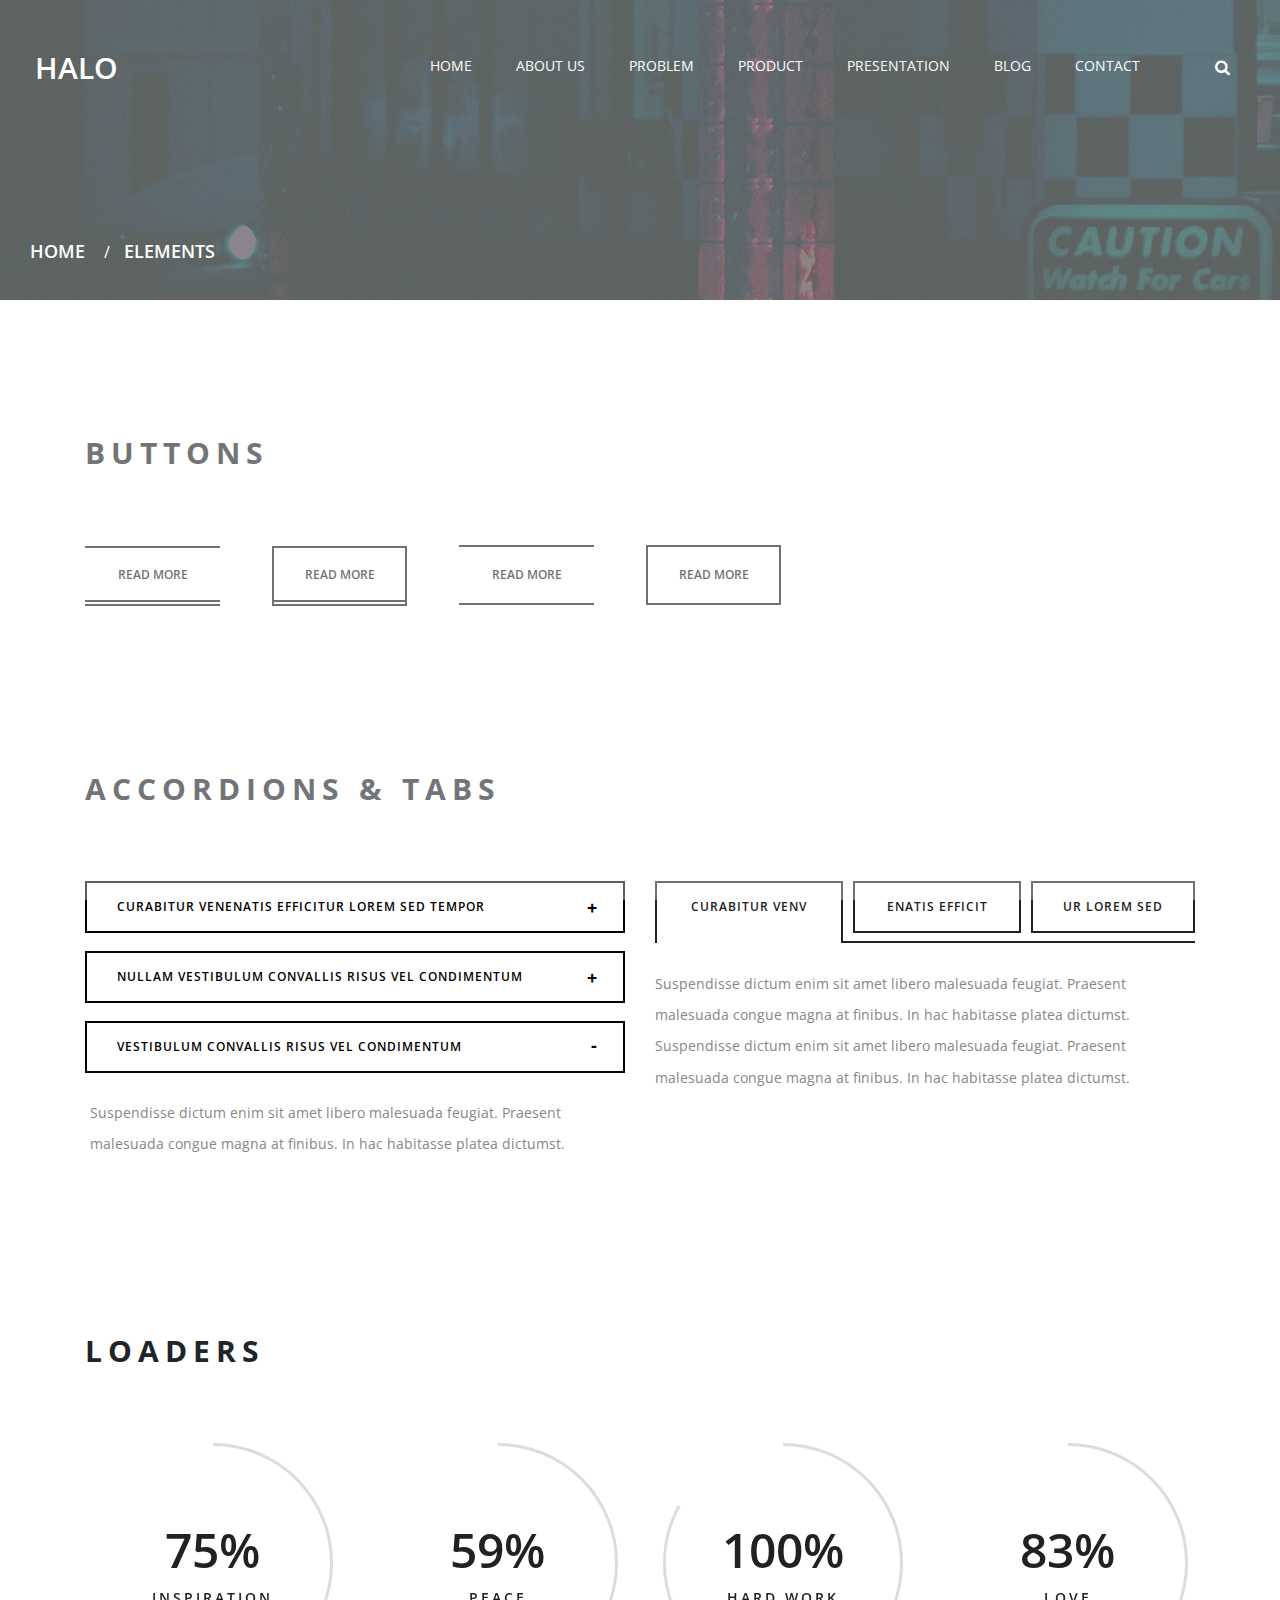
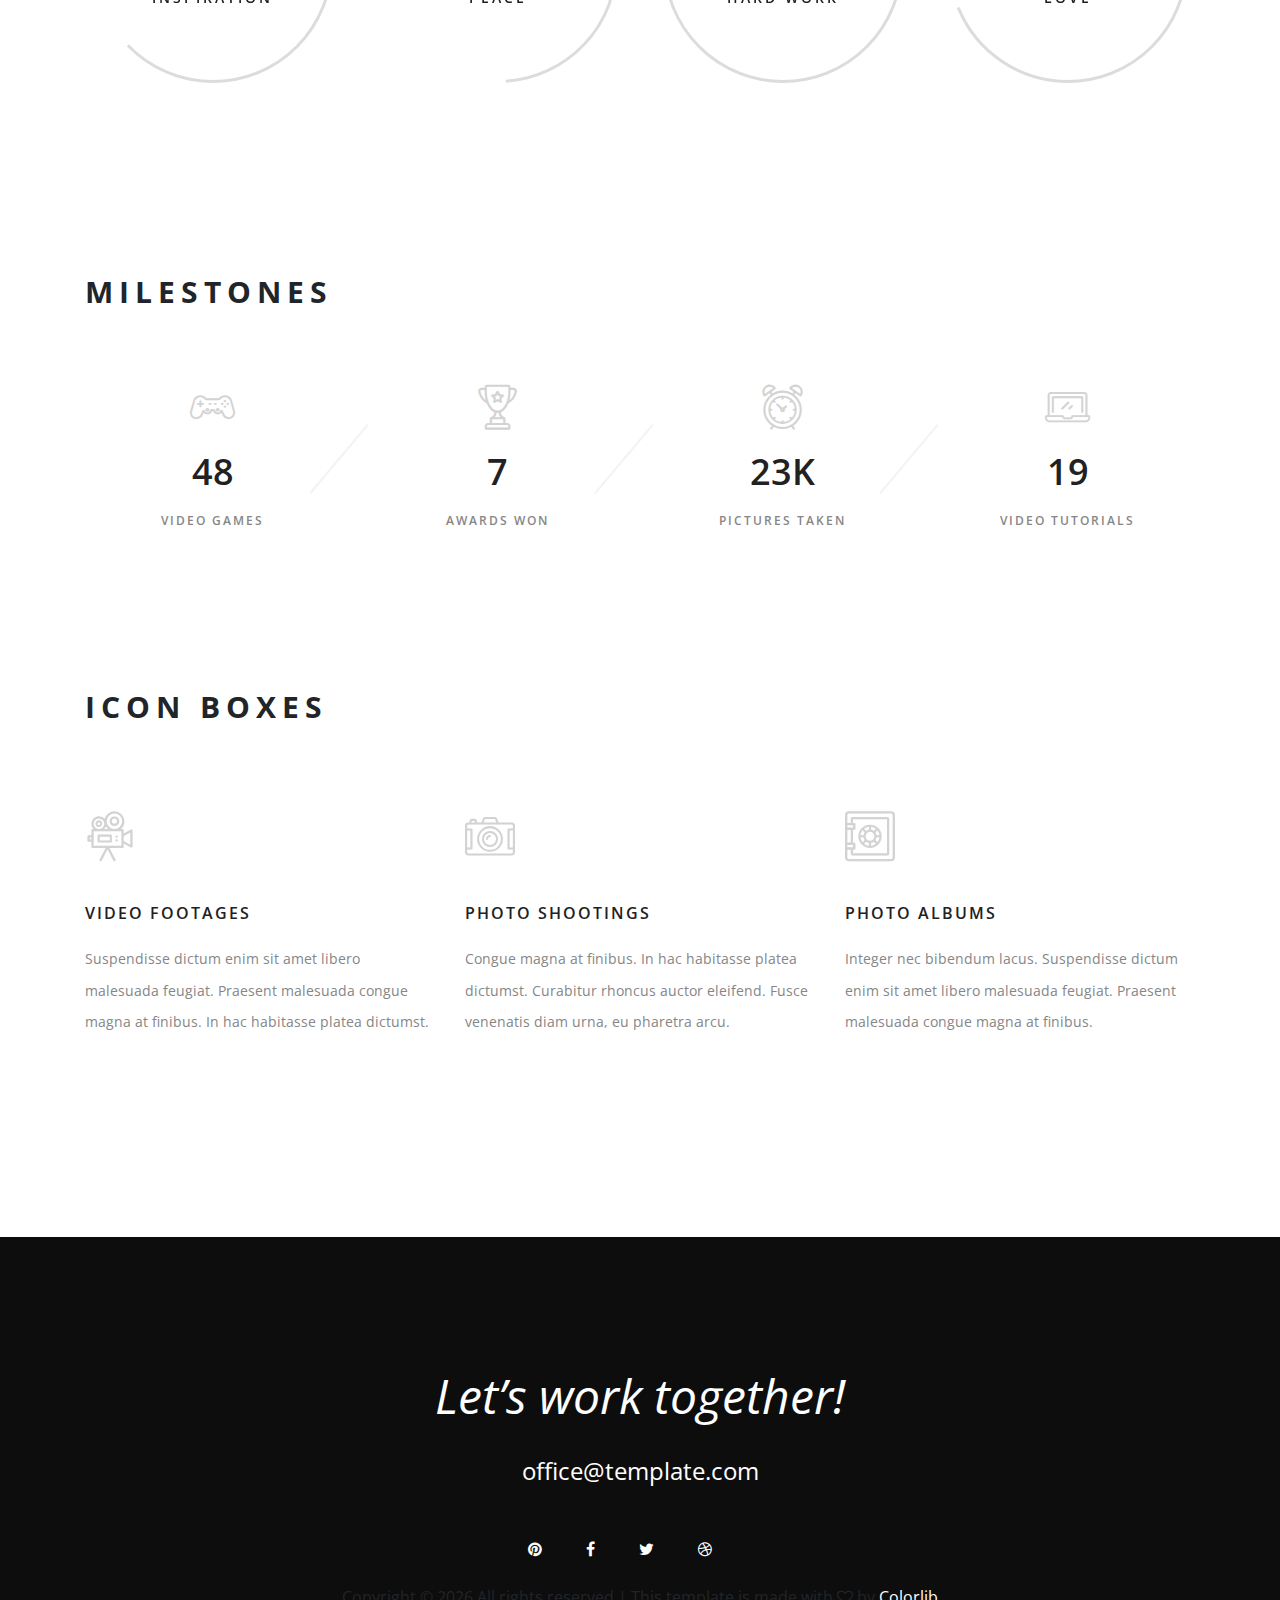
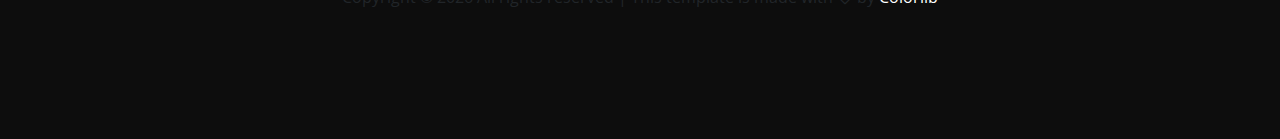
<file: elements.html>
<!DOCTYPE html>
<html lang="en">

<head>
    <title>HALO - Photography Portfolio Template</title>
    <meta charset="UTF-8">
    <meta name="description" content="HALO photography portfolio template">
    <meta name="keywords" content="photography, portfolio, onepage, creative, html">
    <meta name="viewport" content="width=device-width, initial-scale=1.0">
    <!-- Favicon -->
    <link href="img/favicon.ico" rel="shortcut icon" />

    <!-- Google Fonts -->
    <link href="https://fonts.googleapis.com/css?family=Open+Sans:300,300i,400,400i,600,600i,700,700i" rel="stylesheet">

    <!-- Stylesheets -->
    <link rel="stylesheet" href="css/bootstrap.min.css" />
    <link rel="stylesheet" href="css/font-awesome.min.css" />
    <link rel="stylesheet" href="css/flaticon.css" />
    <link rel="stylesheet" href="css/animate.css" />
    <link rel="stylesheet" href="css/owl.carousel.css" />
    <link rel="stylesheet" href="css/style.css" />


    <!--[if lt IE 9]>
	  <script src="https://oss.maxcdn.com/html5shiv/3.7.2/html5shiv.min.js"></script>
	  <script src="https://oss.maxcdn.com/respond/1.4.2/respond.min.js"></script>
	<![endif]-->

</head>

<body>
    <!-- Page Preloder -->
    <div id="preloder">
        <div class="loader"></div>
    </div>

    <!-- Header section start -->
    <header class="header-section sp-pad">
        <h3 class="site-logo">HALO</h3>
        <form class="search-top">
            <button class="se-btn"><i class="fa fa-search"></i></button>
            <input type="text" placeholder="Search.....">
        </form>
        <div class="nav-switch">
            <i class="fa fa-bars"></i>
        </div>
        <nav class="main-menu">
            <ul>
                <li><a href="index.html">Home</a></li>
                <li><a href="about.html">about us</a></li>
                <li><a href="problem.html">Problem</a></li>
                <li><a href="product.html">Product</a></li>
	        <li><a href="presentation.html">Presentation</a></li>
                <li><a href="blog.html">Blog</a></li>
                <li><a href="contact.html">Contact</a></li>
            </ul>
        </nav>
    </header>
    <!-- Header section end -->


    <!-- Page top section start -->
    <div class="page-top-area set-bg" data-setbg="img/headers-bg/4.jpg">
        <div class="breadcrumb-area">
            <a href="#">Home</a> / <span>Elements</span>
        </div>
    </div>
    <!-- Page top section end -->


    <!-- Elements section start -->
    <section class="elements-section spad">
        <div class="container">
            <!-- Buttons element -->
            <div class="element">
                <div class="sp-title">Buttons</div>
                <button class="site-btn mr-5">Read More</button>
                <button class="site-btn btn-two mr-5">Read More</button>
                <button class="site-btn btn-three mr-5">Read More</button>
                <button class="site-btn btn-four">Read More</button>
            </div>
            <!-- Accordions & tabs -->
            <div class="element">
                <div class="sp-title">Accordions & tabs</div>
                <div class="row">
                    <div class="col-lg-6">
                        <!-- Accordions -->
                        <div id="accordion" class="accordion-area">
                            <div class="panel">
                                <div class="panel-header" id="headingOne">
                                    <button class="panel-link" data-toggle="collapse" data-target="#collapse1" aria-expanded="false" aria-controls="collapse1">Curabitur venenatis efficitur lorem sed tempor</button>
                                </div>
                                <div id="collapse1" class="collapse" aria-labelledby="headingOne" data-parent="#accordion">
                                    <div class="panel-body">
                                        <p>Suspendisse dictum enim sit amet libero malesuada feugiat. Praesent malesuada congue magna at finibus. In hac habitasse platea dictumst. </p>
                                    </div>
                                </div>
                            </div>
                            <div class="panel">
                                <div class="panel-header" id="headingTwo">
                                    <button class="panel-link" data-toggle="collapse" data-target="#collapse2" aria-expanded="false" aria-controls="collapse2">Nullam vestibulum convallis risus vel condimentum</button>
                                </div>
                                <div id="collapse2" class="collapse" aria-labelledby="headingTwo" data-parent="#accordion">
                                    <div class="panel-body">
                                        <p>Suspendisse dictum enim sit amet libero malesuada feugiat. Praesent malesuada congue magna at finibus. In hac habitasse platea dictumst. </p>
                                    </div>
                                </div>
                            </div>
                            <div class="panel">
                                <div class="panel-header active" id="headingThree">
                                    <button class="panel-link" data-toggle="collapse" data-target="#collapse3" aria-expanded="true" aria-controls="collapse3">Vestibulum convallis risus vel condimentum</button>
                                </div>
                                <div id="collapse3" class="collapse show" aria-labelledby="headingThree" data-parent="#accordion">
                                    <div class="panel-body">
                                        <p>Suspendisse dictum enim sit amet libero malesuada feugiat. Praesent malesuada congue magna at finibus. In hac habitasse platea dictumst. </p>
                                    </div>
                                </div>
                            </div>
                        </div>
                    </div>
                    <div class="col-lg-6">
                        <!-- Tabs -->
                        <div class="tab-element">
                            <ul class="nav nav-tabs" id="myTab" role="tablist">
                                <li class="nav-item">
                                    <a class="nav-link active" id="1-tab" data-toggle="tab" href="#tab-1" role="tab" aria-controls="tab-1" aria-selected="true">Curabitur venv</a>
                                </li>
                                <li class="nav-item">
                                    <a class="nav-link" id="2-tab" data-toggle="tab" href="#tab-2" role="tab" aria-controls="tab-2" aria-selected="false">enatis efficit</a>
                                </li>
                                <li class="nav-item">
                                    <a class="nav-link" id="3-tab" data-toggle="tab" href="#tab-3" role="tab" aria-controls="tab-3" aria-selected="false">ur lorem sed </a>
                                </li>
                            </ul>
                            <div class="tab-content" id="myTabContent">
                                <!-- single tab content -->
                                <div class="tab-pane fade show active" id="tab-1" role="tabpanel" aria-labelledby="tab-1">
                                    <p>Suspendisse dictum enim sit amet libero malesuada feugiat. Praesent malesuada congue magna at finibus. In hac habitasse platea dictumst. Suspendisse dictum enim sit amet libero malesuada feugiat. Praesent malesuada
                                        congue magna at finibus. In hac habitasse platea dictumst. </p>
                                </div>
                                <div class="tab-pane fade" id="tab-2" role="tabpanel" aria-labelledby="tab-2">
                                    <p>Suspendisse dictum enim sit amet libero malesuada feugiat. Praesent malesuada congue magna at finibus. In hac habitasse platea dictumst. Suspendisse dictum enim sit amet libero malesuada feugiat. Praesent malesuada
                                        congue magna at finibus. In hac habitasse platea dictumst. </p>
                                </div>
                                <div class="tab-pane fade" id="tab-3" role="tabpanel" aria-labelledby="tab-3">
                                    <p>Suspendisse dictum enim sit amet libero malesuada feugiat. Praesent malesuada congue magna at finibus. In hac habitasse platea dictumst. Suspendisse dictum enim sit amet libero malesuada feugiat. Praesent malesuada
                                        congue magna at finibus. In hac habitasse platea dictumst. </p>
                                </div>
                            </div>
                        </div>
                    </div>
                </div>
            </div>
            <!-- loaders -->
            <div class="element">
                <div class="sp-title">loaders</div>
                <div class="row">
                    <div class="col-lg-3 cp-item">
                        <div class="circle-progress" data-cpid="id-1" data-cpvalue="75" data-cpcolor="#dcdcdc" data-cptitle="Inspiration"></div>
                    </div>
                    <div class="col-lg-3 cp-item">
                        <div class="circle-progress" data-cpid="id-2" data-cpvalue="59" data-cpcolor="#dcdcdc" data-cptitle="Peace"></div>
                    </div>
                    <div class="col-lg-3 cp-item">
                        <div class="circle-progress" data-cpid="id-3" data-cpvalue="100" data-cpcolor="#dcdcdc" data-cptitle="hard work"></div>
                    </div>
                    <div class="col-lg-3 cp-item">
                        <div class="circle-progress" data-cpid="id-4" data-cpvalue="83" data-cpcolor="#dcdcdc" data-cptitle="LOve"></div>
                    </div>
                </div>
            </div>
            <!-- milestones -->
            <div class="element">
                <div class="sp-title">milestones</div>
                <div class="row">
                    <div class="col-lg-3 fact-box">
                        <div class="fact-content">
                            <i class="flaticon-gamepad"></i>
                            <h2>48</h2>
                            <p>VIDEO gAMES</p>
                        </div>
                    </div>
                    <div class="col-lg-3 fact-box">
                        <div class="fact-content">
                            <i class="flaticon-trophy"></i>
                            <h2>7</h2>
                            <p>AWARDS WON</p>
                        </div>
                    </div>
                    <div class="col-lg-3 fact-box">
                        <div class="fact-content">
                            <i class="flaticon-alarm-clock"></i>
                            <h2>23K</h2>
                            <p>Pictures taken</p>
                        </div>
                    </div>
                    <div class="col-lg-3 fact-box">
                        <div class="fact-content">
                            <i class="flaticon-laptop"></i>
                            <h2>19</h2>
                            <p>Video tutorials</p>
                        </div>
                    </div>
                </div>
            </div>
            <!-- Icon box -->
            <div class="element">
                <div class="sp-title">Icon boxes</div>
                <div class="row">
                    <div class="col-md-4">
                        <div class="icon-box">
                            <i class="flaticon-video-camera"></i>
                            <h4>Video Footages</h4>
                            <p>Suspendisse dictum enim sit amet libero malesuada feugiat. Praesent malesuada congue magna at finibus. In hac habitasse platea dictumst. </p>
                        </div>
                    </div>
                    <div class="col-md-4">
                        <div class="icon-box">
                            <i class="flaticon-photo-camera"></i>
                            <h4>Photo Shootings</h4>
                            <p>Congue magna at finibus. In hac habitasse platea dictumst. Curabitur rhoncus auctor eleifend. Fusce venenatis diam urna, eu pharetra arcu.</p>
                        </div>
                    </div>
                    <div class="col-md-4">
                        <div class="icon-box">
                            <i class="flaticon-safebox"></i>
                            <h4>photo albums</h4>
                            <p>Integer nec bibendum lacus. Suspendisse dictum enim sit amet libero malesuada feugiat. Praesent malesuada congue magna at finibus. </p>
                        </div>
                    </div>
                </div>
            </div>
        </div>
    </section>
    <!-- Elements section end -->


    <!-- Footer section start -->
    <footer class="footer-section spad">
        <div class="container text-center">
            <h2>Let’s work together!</h2>
            <p>office@template.com</p>
            <div class="social">
                <a href="#"><i class="fa fa-pinterest"></i></a>
                <a href="#"><i class="fa fa-facebook"></i></a>
                <a href="#"><i class="fa fa-twitter"></i></a>
                <a href="#"><i class="fa fa-dribbble"></i></a> </br>

                </br>
                <!-- Link back to Colorlib can't be removed. Template is licensed under CC BY 3.0. -->
                Copyright &copy;
                <script>
                    document.write(new Date().getFullYear());
                </script> All rights reserved | This template is made with <i class="fa fa-heart-o" aria-hidden="true"></i> by <a href="https://colorlib.com" target="_blank">Colorlib</a>
                <!-- Link back to Colorlib can't be removed. Template is licensed under CC BY 3.0. -->

            </div>
        </div>
    </footer>
    <!-- Footer section end -->


    <!--====== Javascripts & Jquery ======-->
    <script src="js/jquery-3.2.1.min.js"></script>
    <script src="js/bootstrap.min.js"></script>
    <script src="js/owl.carousel.min.js"></script>
    <script src="js/mixitup.min.js"></script>
    <script src="js/circle-progress.min.js"></script>
    <script src="js/main.js"></script>
</body>

</html>
</file>
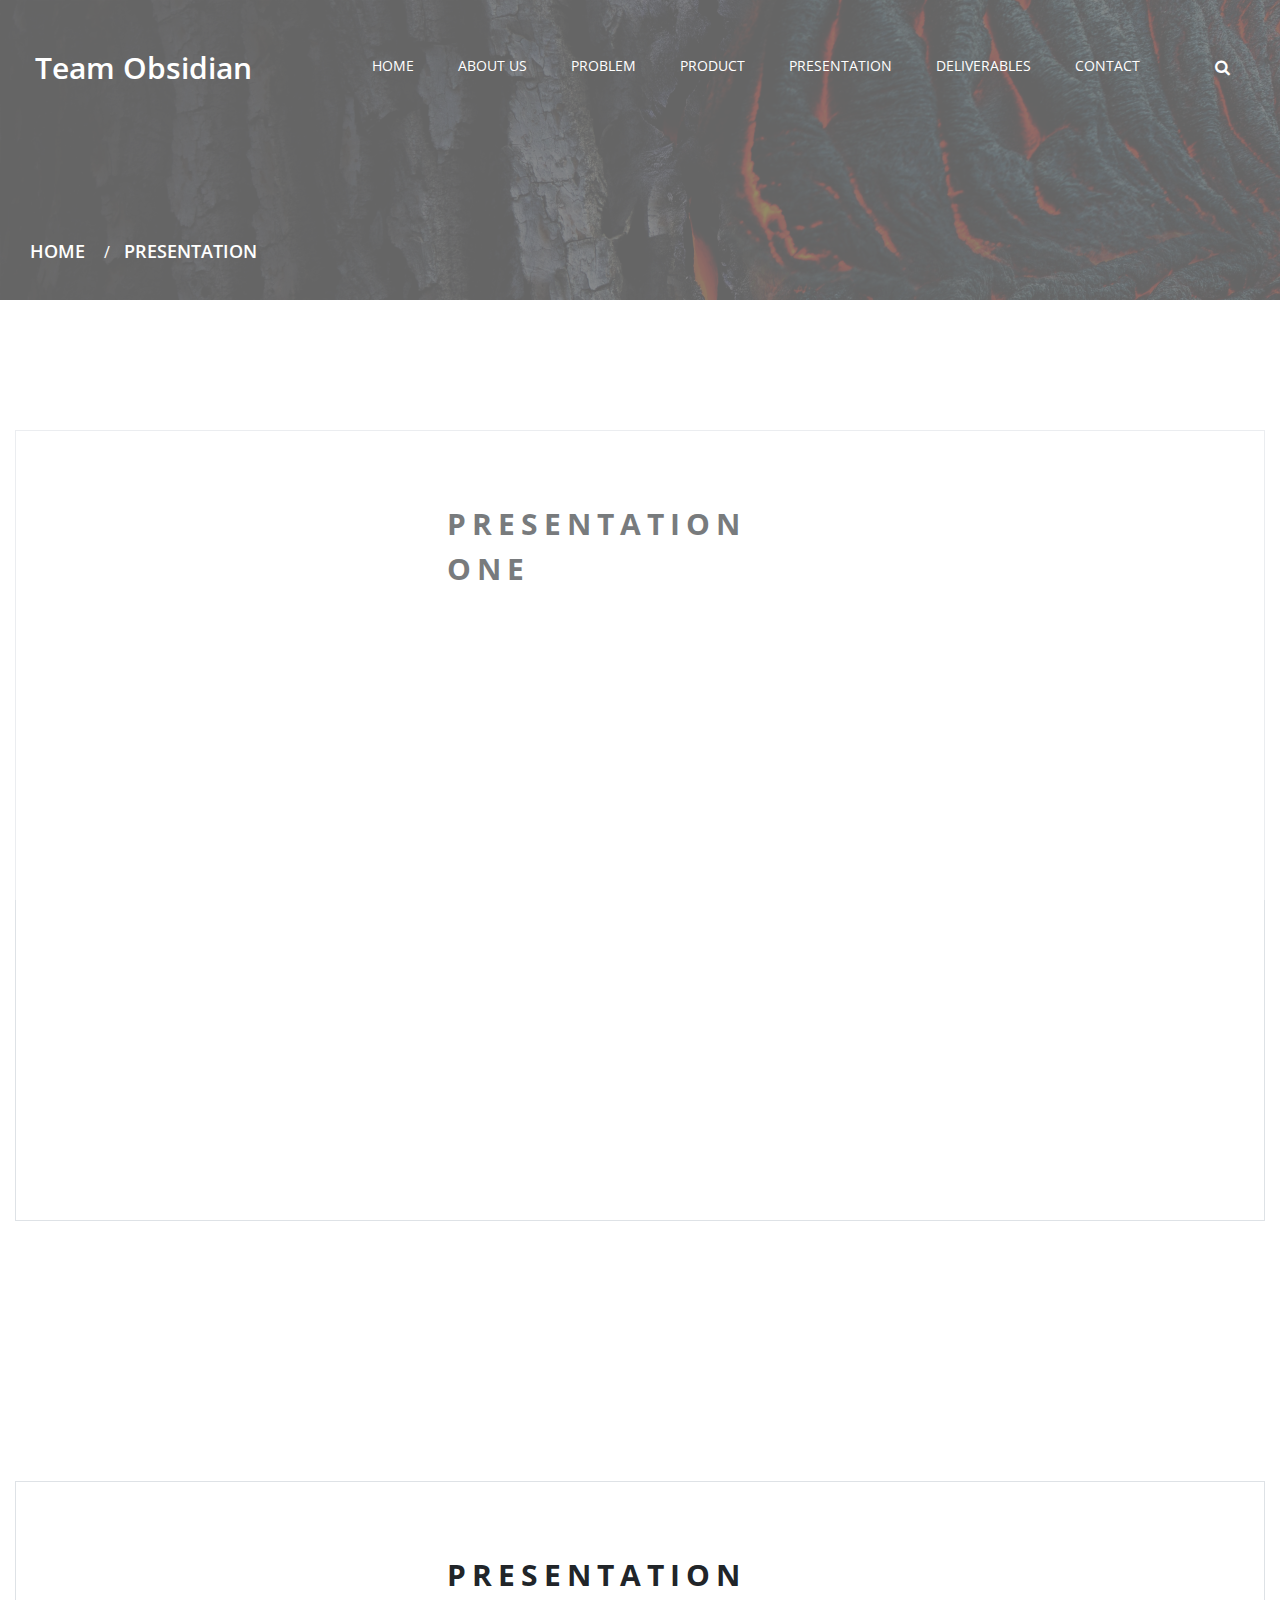
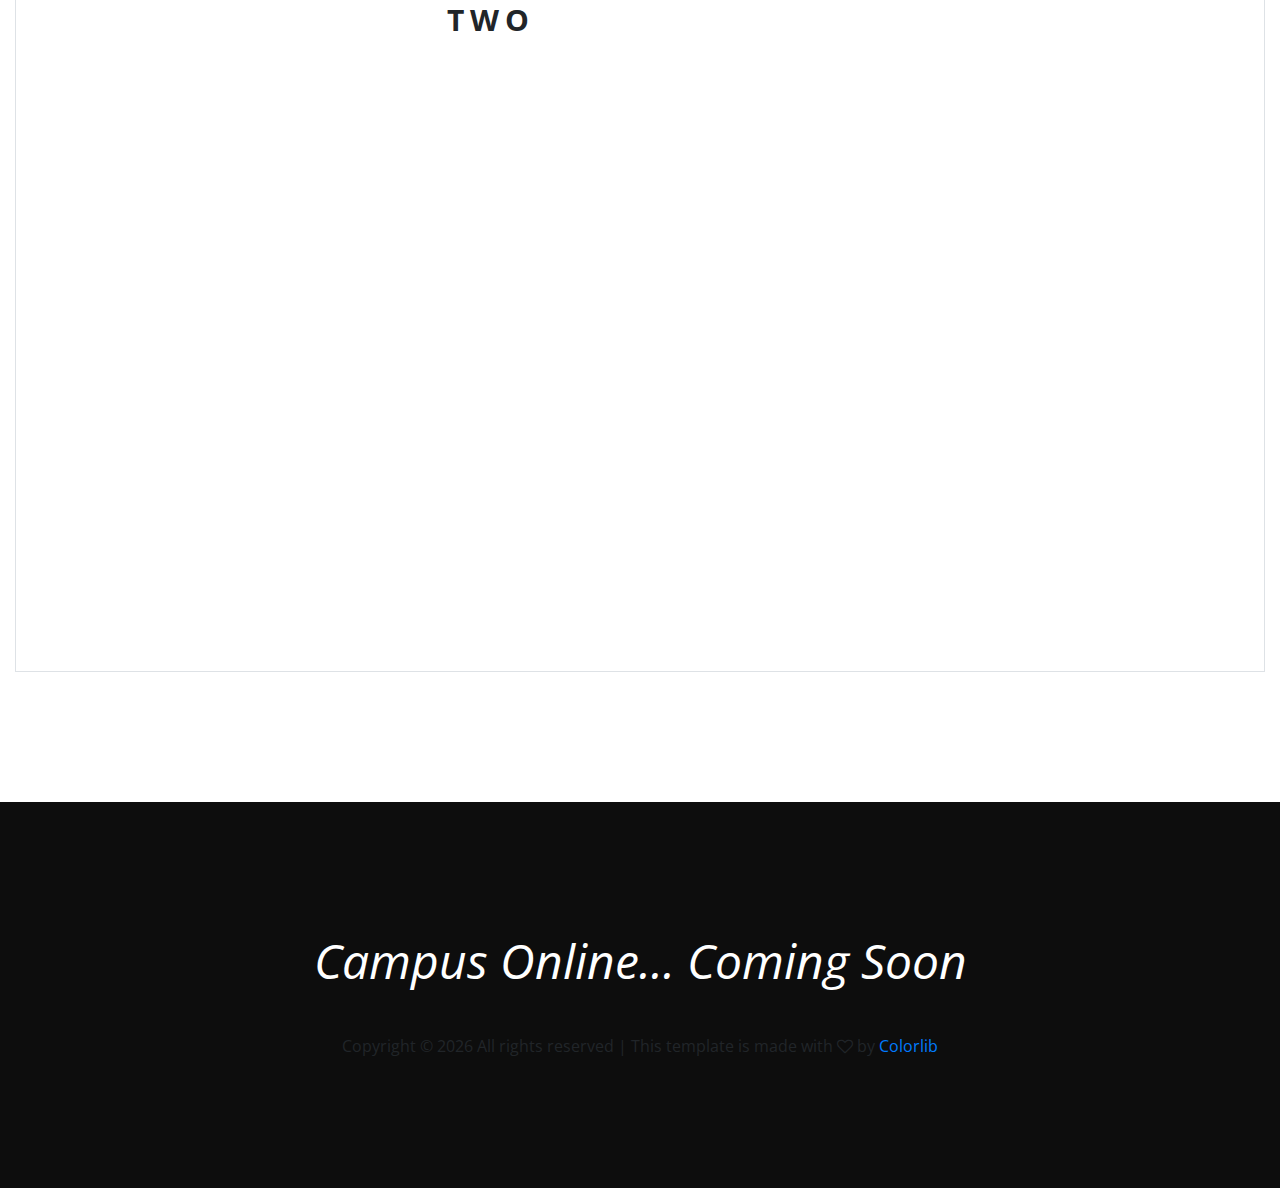
<file: presentation.html>
<!DOCTYPE html>

<html lang="en">



<head>
    <title>HALO - Presentation</title>
    <meta charset="UTF-8">
    <meta name="description" content="HALO photography portfolio template">
    <meta name="keywords" content="photography, portfolio, onepage, creative, html">
    <meta name="viewport" content="width=device-width, initial-scale=1.0">
    <!-- Favicon -->
    <link href="img/favicon.ico" rel="shortcut icon" />

    <!-- Google Fonts -->
    <link href="https://fonts.googleapis.com/css?family=Open+Sans:300,300i,400,400i,600,600i,700,700i" rel="stylesheet">

    <!-- Stylesheets -->
    <link rel="stylesheet" href="css/bootstrap.min.css" />
    <link rel="stylesheet" href="css/font-awesome.min.css" />
    <link rel="stylesheet" href="css/flaticon.css" />
    <link rel="stylesheet" href="css/animate.css" />
    <link rel="stylesheet" href="css/owl.carousel.css" />
    <link rel="stylesheet" href="css/style.css" />

    <!--[if lt IE 9]>

	  <script src="https://oss.maxcdn.com/html5shiv/3.7.2/html5shiv.min.js"></script>

	  <script src="https://oss.maxcdn.com/respond/1.4.2/respond.min.js"></script>

	<![endif]-->

</head>



<body>

    <!-- Page Preloder -->
    <div id="preloder">
        <div class="loader"></div>
    </div>


    <!-- Header section start -->
    <header class="header-section sp-pad">
        <h3 class="site-logo">Team Obsidian</h3>
        <form class="search-top">
            <button class="se-btn"><i class="fa fa-search"></i></button>
            <input type="text" placeholder="Search.....">
        </form>
        <div class="nav-switch">
            <i class="fa fa-bars"></i>
        </div>
        <nav class="main-menu">
            <ul>
                <li><a href="index.html">Home</a></li>
                <li><a href="about.html">about us</a></li>
                <li><a href="problem.html">Problem</a></li>
                <li><a href="product.html">Product</a></li>
                <li><a href="presentation.html">Presentation</a></li>
                <li><a href="deliverables.html">Deliverables</a></li>
                <li><a href="contact.html">Contact</a></li>
            </ul>
        </nav>
    </header>
    <!-- Header section end -->


    <!-- Page top section start -->
    <div class="page-top-area set-bg" data-setbg="img/margin_backgrounds/melting-lava.jpg">
        <div class="breadcrumb-area">
            <a href="#">Home</a> / <span>Presentation</span>
        </div>
    </div>
    <!-- Page top section end -->


    <!-- Feasibility Presentation start -->

    <section class="intro-section sp-pad spad">
        <div class="container-fluid p-0">
            <div class="row justify-content-md-center border">
                <div class="col-xl-4 intro-text">
                    <span class="sp-title">Presentation One</span>
                    <p><iframe src="https://docs.google.com/presentation/d/e/2PACX-1vRZQiq8TiKO5PworPBP-hFpWvs7mxG0oLA0VaCVpSvEuq8gpQ-k34ZF961mG34NyAqUwprWyDr3OGUV/embed?start=false&loop=false&delayms=5000" frameborder="0" width="960" height="569" allowfullscreen="true"
                            mozallowfullscreen="true" webkitallowfullscreen="true"></iframe></p>
                </div>
            </div>
        </div>
    </section>

    <!-- Feasibility Presentation End -->



    <!-- Design Presentation Start -->

    <section class="intro-section sp-pad spad">
        <div class="container-fluid p-0">
            <div class="row justify-content-md-center border">
                <div class="col-xl-4 intro-text">
                    <span class="sp-title">Presentation Two</span>
                    <p><iframe src="https://docs.google.com/presentation/d/e/2PACX-1vQW4jFml2YSqmybkaEopHZYKQZcWbOn4CM3y8Uj-3Uh-biK_cGgHE4_1H59udVbB_DkSZJ3-GlmpGGb/embed?start=false&loop=false&delayms=60000" frameborder="0" width="960" height="569" allowfullscreen="true"
                            mozallowfullscreen="true" webkitallowfullscreen="true"></iframe></p>
                </div>
            </div>
        </div>
    </section>


    <!-- Footer section start -->
    <footer class="footer-section spad">
        <div class="container text-center">
            <h2>Campus Online... Coming Soon</h2>
            <!--<p>office@template.com</p>-->
            </br>
            <!-- Link back to Colorlib can't be removed. Template is licensed under CC BY 3.0. -->
            Copyright &copy;
            <script>
                document.write(new Date().getFullYear());
            </script> All rights reserved | This template is made with <i class="fa fa-heart-o" aria-hidden="true"></i> by <a href="https://colorlib.com" target="_blank">Colorlib</a>
            <!-- Link back to Colorlib can't be removed. Template is licensed under CC BY 3.0. -->
        </div>
    </footer>

    <!-- Footer section end -->





    <!--====== Javascripts & Jquery ======-->

    <script src="js/jquery-3.2.1.min.js"></script>

    <script src="js/bootstrap.min.js"></script>

    <script src="js/owl.carousel.min.js"></script>

    <script src="js/mixitup.min.js"></script>

    <script src="js/circle-progress.min.js"></script>

    <script src="js/main.js"></script>

</body>



</html>
</file>
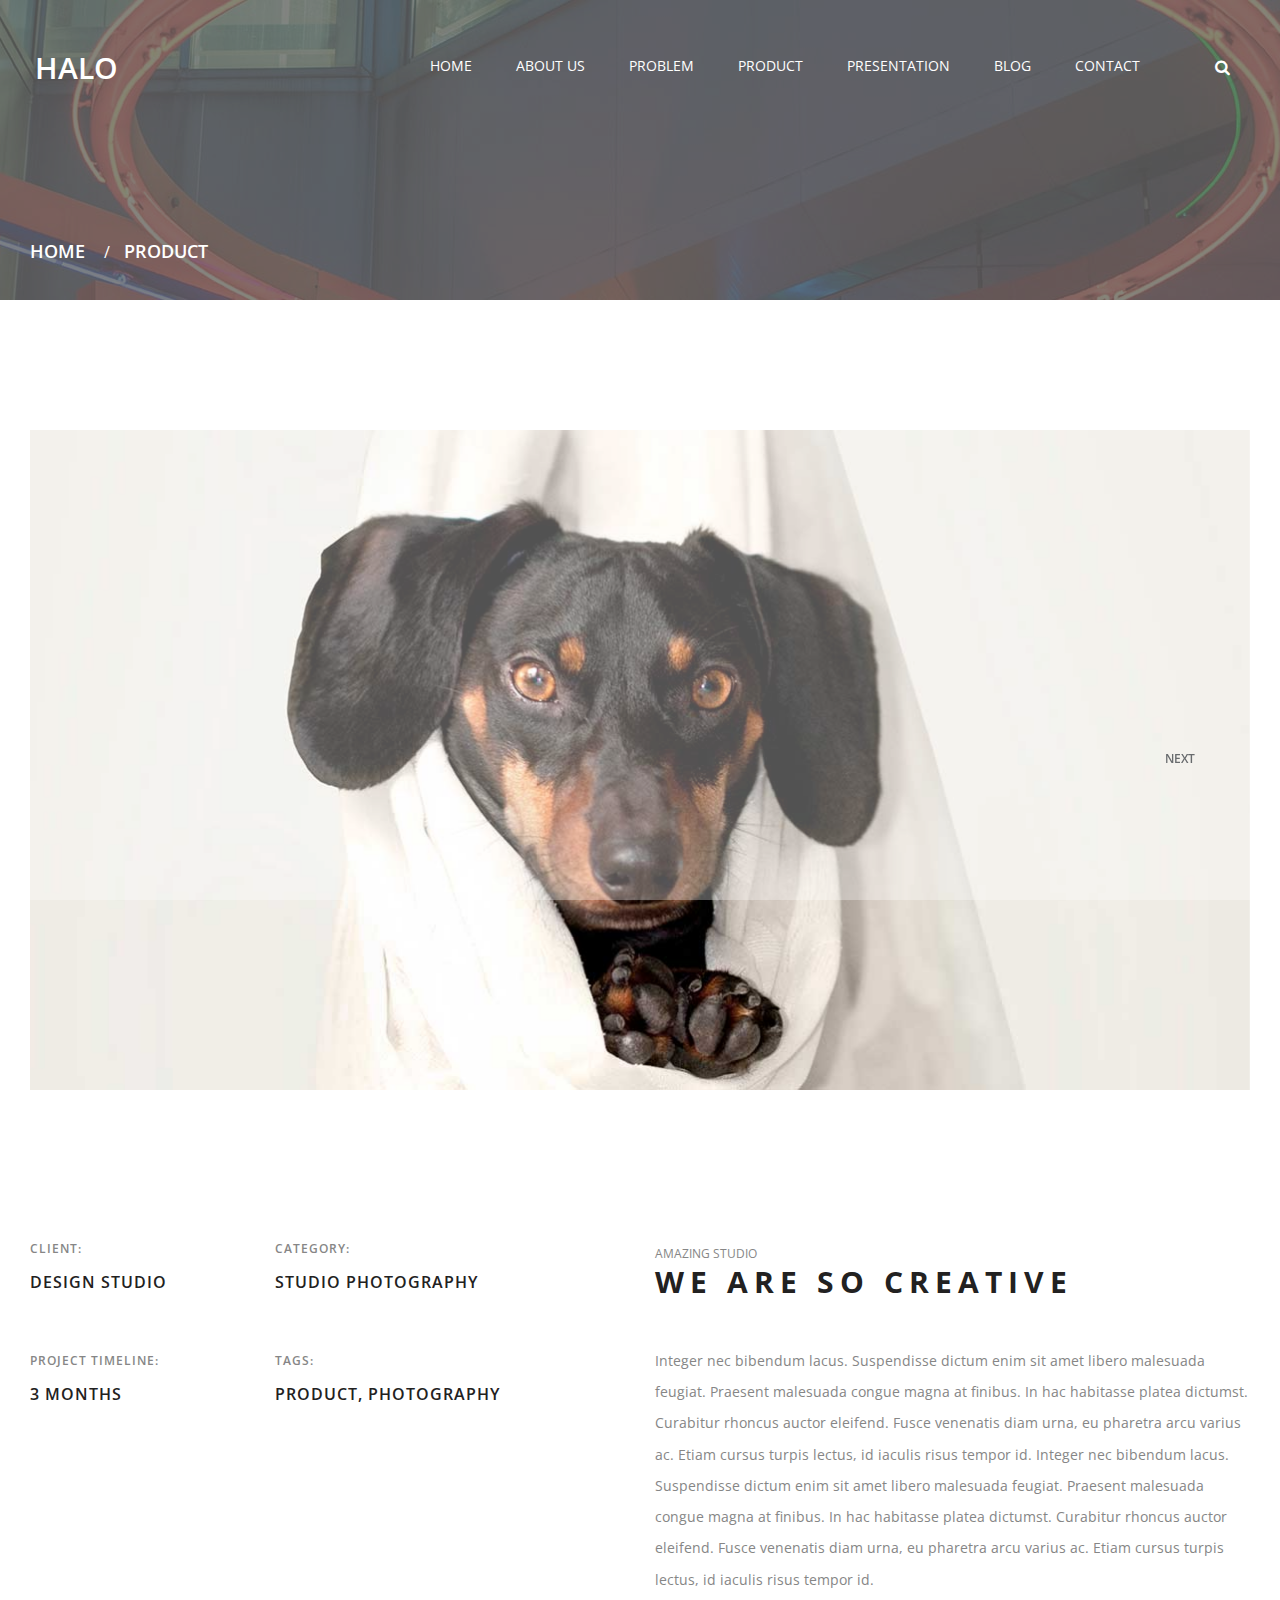
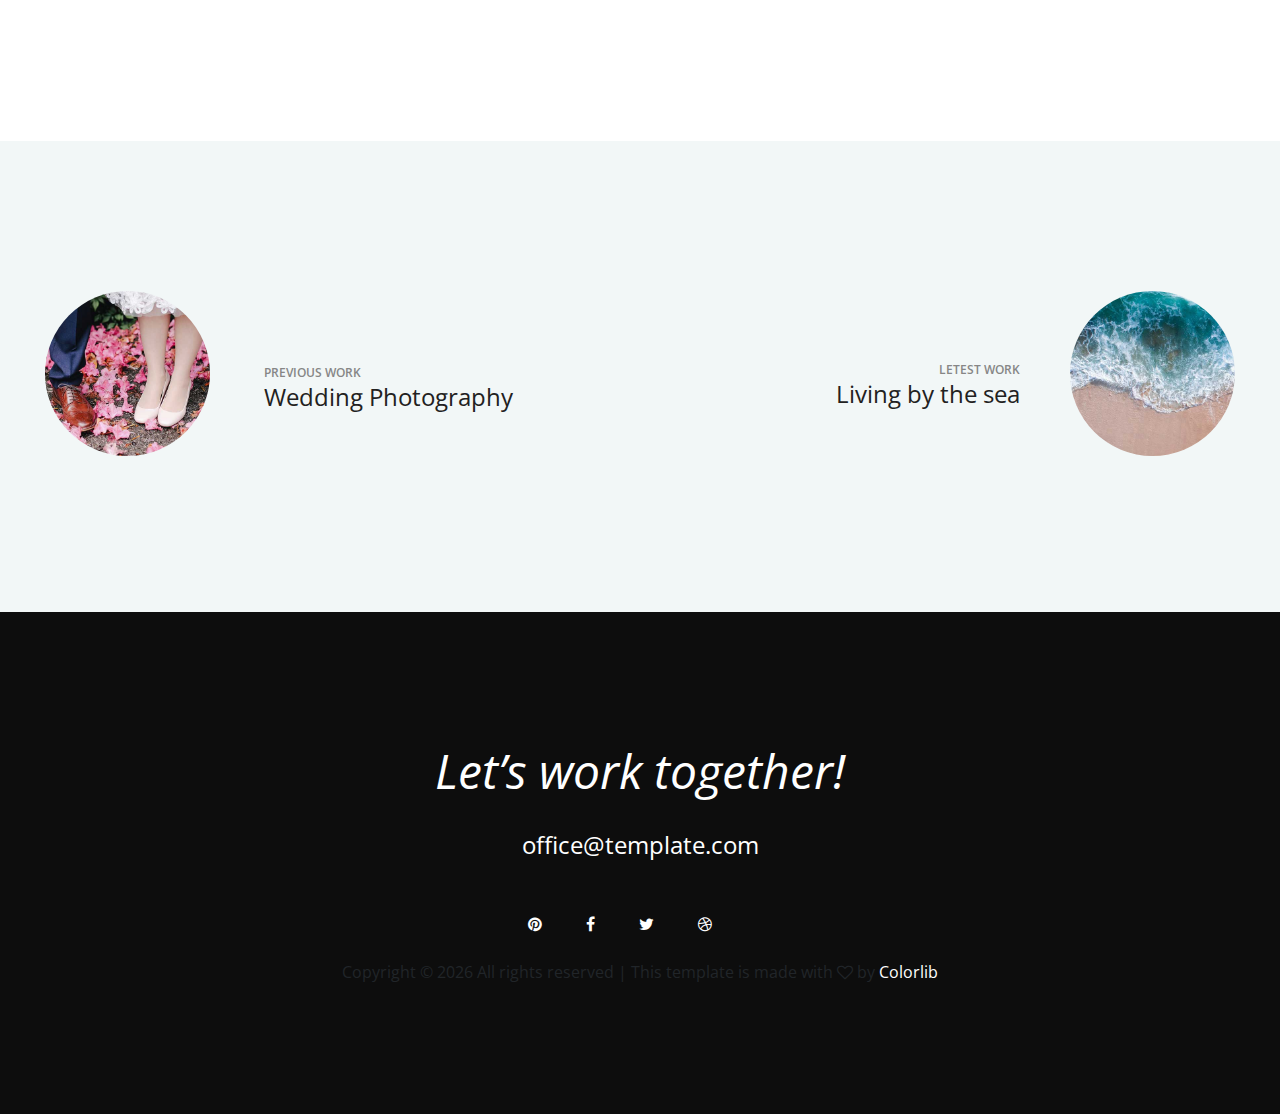
<file: single-work.html>
<!DOCTYPE html>
<html lang="en">

<head>
    <title>HALO - Photography Portfolio Template</title>
    <meta charset="UTF-8">
    <meta name="description" content="HALO photography portfolio template">
    <meta name="keywords" content="photography, portfolio, onepage, creative, html">
    <meta name="viewport" content="width=device-width, initial-scale=1.0">
    <!-- Favicon -->
    <link href="img/favicon.ico" rel="shortcut icon" />

    <!-- Google Fonts -->
    <link href="https://fonts.googleapis.com/css?family=Open+Sans:300,300i,400,400i,600,600i,700,700i" rel="stylesheet">

    <!-- Stylesheets -->
    <link rel="stylesheet" href="css/bootstrap.min.css" />
    <link rel="stylesheet" href="css/font-awesome.min.css" />
    <link rel="stylesheet" href="css/flaticon.css" />
    <link rel="stylesheet" href="css/animate.css" />
    <link rel="stylesheet" href="css/owl.carousel.css" />
    <link rel="stylesheet" href="css/style.css" />


    <!--[if lt IE 9]>
	  <script src="https://oss.maxcdn.com/html5shiv/3.7.2/html5shiv.min.js"></script>
	  <script src="https://oss.maxcdn.com/respond/1.4.2/respond.min.js"></script>
	<![endif]-->

</head>

<body>
    <!-- Page Preloder -->
    <div id="preloder">
        <div class="loader"></div>
    </div>

    <!-- Header section start -->
    <header class="header-section sp-pad">
        <h3 class="site-logo">HALO</h3>
        <form class="search-top">
            <button class="se-btn"><i class="fa fa-search"></i></button>
            <input type="text" placeholder="Search.....">
        </form>
        <div class="nav-switch">
            <i class="fa fa-bars"></i>
        </div>
        <nav class="main-menu">
            <ul>
                <li><a href="index.html">Home</a></li>
                <li><a href="about.html">about us</a></li>
                <li><a href="problem.html">Problem</a></li>
                <li><a href="product.html">Product</a></li>
		<li><a href="presentation.html">Presentation</a></li>
                <li><a href="blog.html">Blog</a></li>
                <li><a href="contact.html">Contact</a></li>
            </ul>
        </nav>
    </header>
    <!-- Header section end -->


    <!-- Page top section start -->
    <div class="page-top-area set-bg" data-setbg="img/headers-bg/3.jpg">
        <div class="breadcrumb-area">
            <a href="#">Home</a> / <span>Product</span>
        </div>
    </div>
    <!-- Page top section end -->


    <!-- Blogs section start -->
    <section class="single-work-section sp-pad spad">
        <div class="container-fluid p-0">
            <div class="work-slider owl-carousel">
                <div class="ws-item set-bg" data-setbg="img/work-slider/1.jpg"></div>
                <div class="ws-item set-bg" data-setbg="img/work-slider/2.jpg"></div>
            </div>
            <div class="row">
                <div class="col-xl-5">
                    <ul class="work-info-list">
                        <li>
                            <span>Client:</span>
                            <h4>Design Studio</h4>
                        </li>
                        <li>
                            <span>category:</span>
                            <h4>Studio photography</h4>
                        </li>
                        <li>
                            <span>Project timeline:</span>
                            <h4>3 months</h4>
                        </li>
                        <li>
                            <span>tags:</span>
                            <h4>product, photography</h4>
                        </li>
                    </ul>
                </div>
                <div class="col-xl-6 offset-xl-1">
                    <span class="sp-sub-title">Amazing studio</span>
                    <h3 class="sp-title">We are so Creative</h3>
                    <p>Integer nec bibendum lacus. Suspendisse dictum enim sit amet libero malesuada feugiat. Praesent malesuada congue magna at finibus. In hac habitasse platea dictumst. Curabitur rhoncus auctor eleifend. Fusce venenatis diam urna, eu pharetra
                        arcu varius ac. Etiam cursus turpis lectus, id iaculis risus tempor id. Integer nec bibendum lacus. Suspendisse dictum enim sit amet libero malesuada feugiat. Praesent malesuada congue magna at finibus. In hac habitasse platea
                        dictumst. Curabitur rhoncus auctor eleifend. Fusce venenatis diam urna, eu pharetra arcu varius ac. Etiam cursus turpis lectus, id iaculis risus tempor id.</p>
                </div>
            </div>
        </div>
    </section>
    <!-- Blogs section end -->


    <!-- Work nav section start -->
    <section class="worknav-section extra-style sp-pad">
        <div class="container-fluid">
            <div class="row">
                <div class="col-6">
                    <div class="worknav wn-prev">
                        <a href="#" class="wn-thumb set-bg" data-setbg="img/recent-thumb/1.jpg"></a>
                        <div class="wn-info">
                            <span>Previous work</span>
                            <h3>Wedding Photography</h3>
                        </div>
                    </div>
                </div>
                <div class="col-6">
                    <div class="worknav wn-next">
                        <a href="#" class="wn-thumb set-bg" data-setbg="img/recent-thumb/2.jpg"></a>
                        <div class="wn-info">
                            <span>Letest work</span>
                            <h3>Living by the sea</h3>
                        </div>
                    </div>
                </div>
            </div>
        </div>
    </section>
    <!-- Work nav section end -->


    <!-- Footer section start -->
    <footer class="footer-section spad">
        <div class="container text-center">
            <h2>Let’s work together!</h2>
            <p>office@template.com</p>
            <div class="social">
                <a href="#"><i class="fa fa-pinterest"></i></a>
                <a href="#"><i class="fa fa-facebook"></i></a>
                <a href="#"><i class="fa fa-twitter"></i></a>
                <a href="#"><i class="fa fa-dribbble"></i></a> </br>

                </br>
                <!-- Link back to Colorlib can't be removed. Template is licensed under CC BY 3.0. -->
                Copyright &copy;
                <script>
                    document.write(new Date().getFullYear());
                </script> All rights reserved | This template is made with <i class="fa fa-heart-o" aria-hidden="true"></i> by <a href="https://colorlib.com" target="_blank">Colorlib</a>
                <!-- Link back to Colorlib can't be removed. Template is licensed under CC BY 3.0. -->

            </div>
        </div>
    </footer>
    <!-- Footer section end -->


    <!--====== Javascripts & Jquery ======-->
    <script src="js/jquery-3.2.1.min.js"></script>
    <script src="js/bootstrap.min.js"></script>
    <script src="js/owl.carousel.min.js"></script>
    <script src="js/mixitup.min.js"></script>
    <script src="js/circle-progress.min.js"></script>
    <script src="js/main.js"></script>
</body>

</html>
</file>
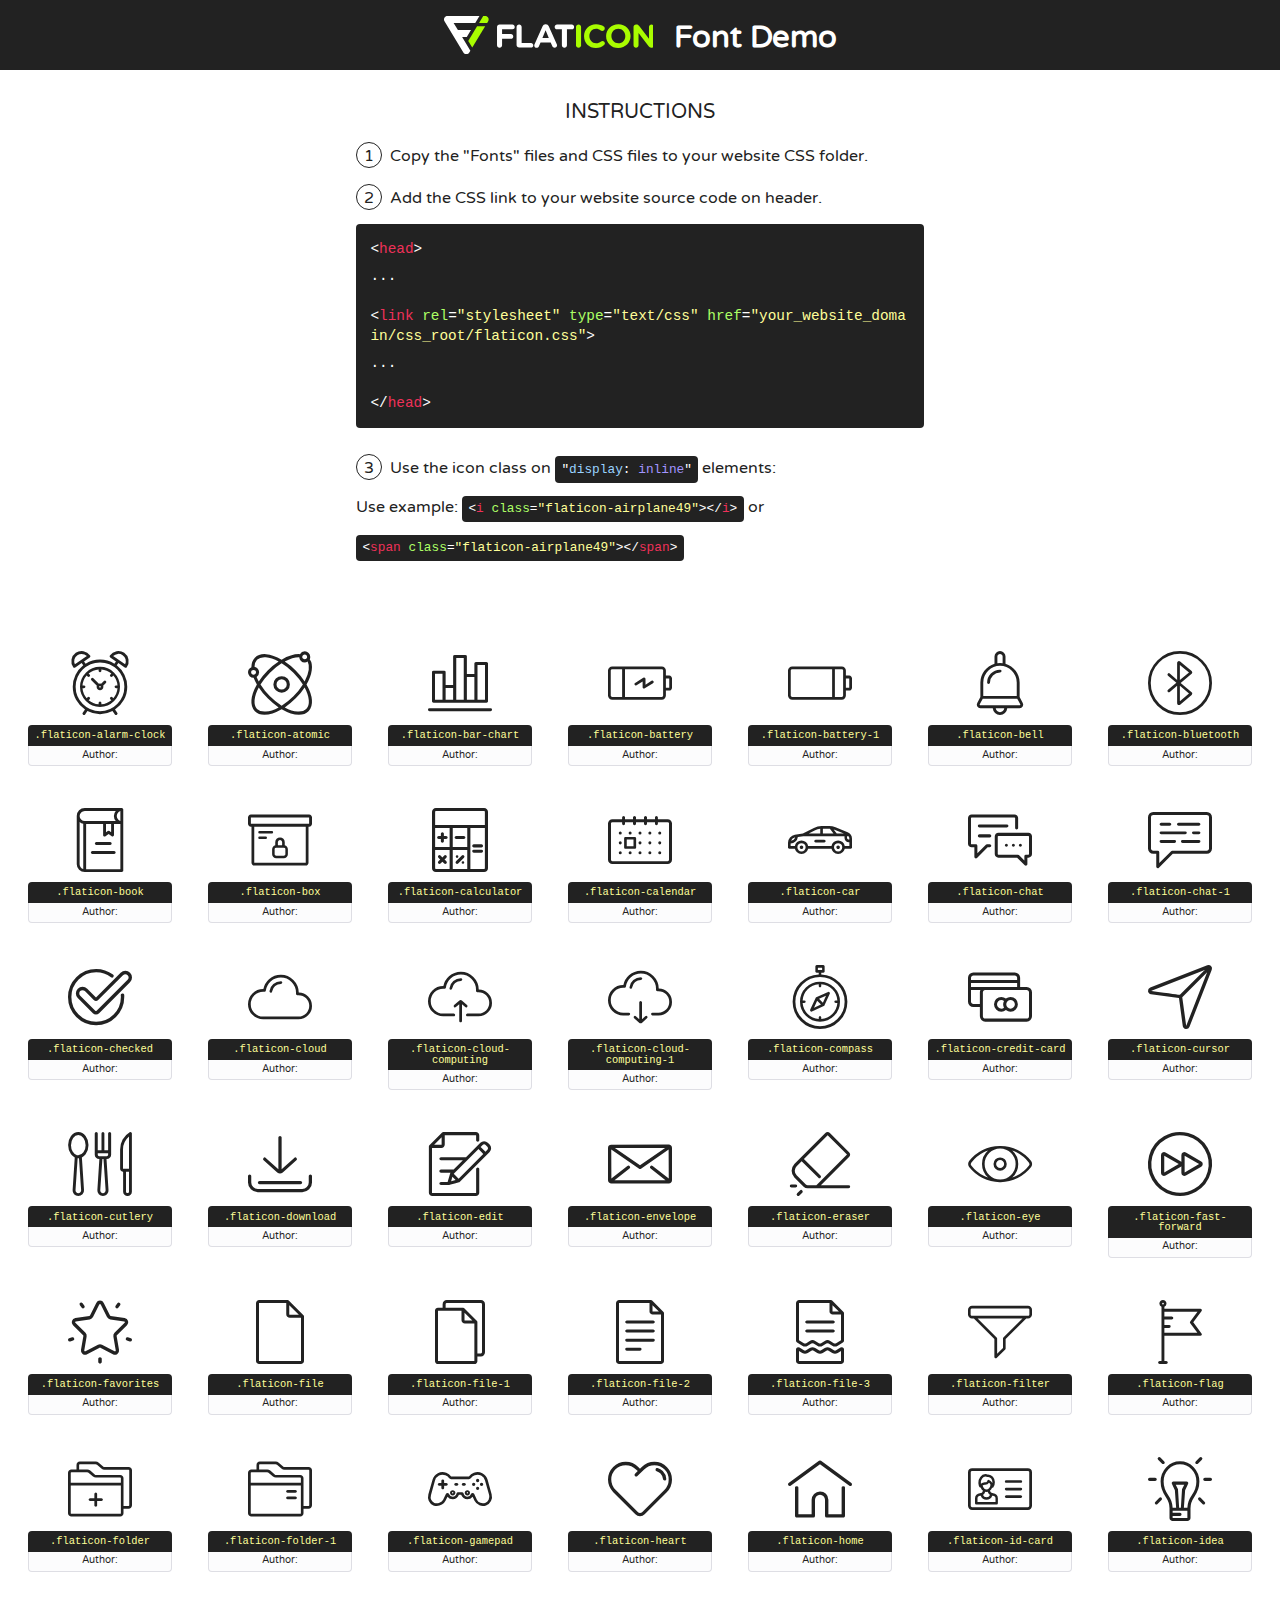
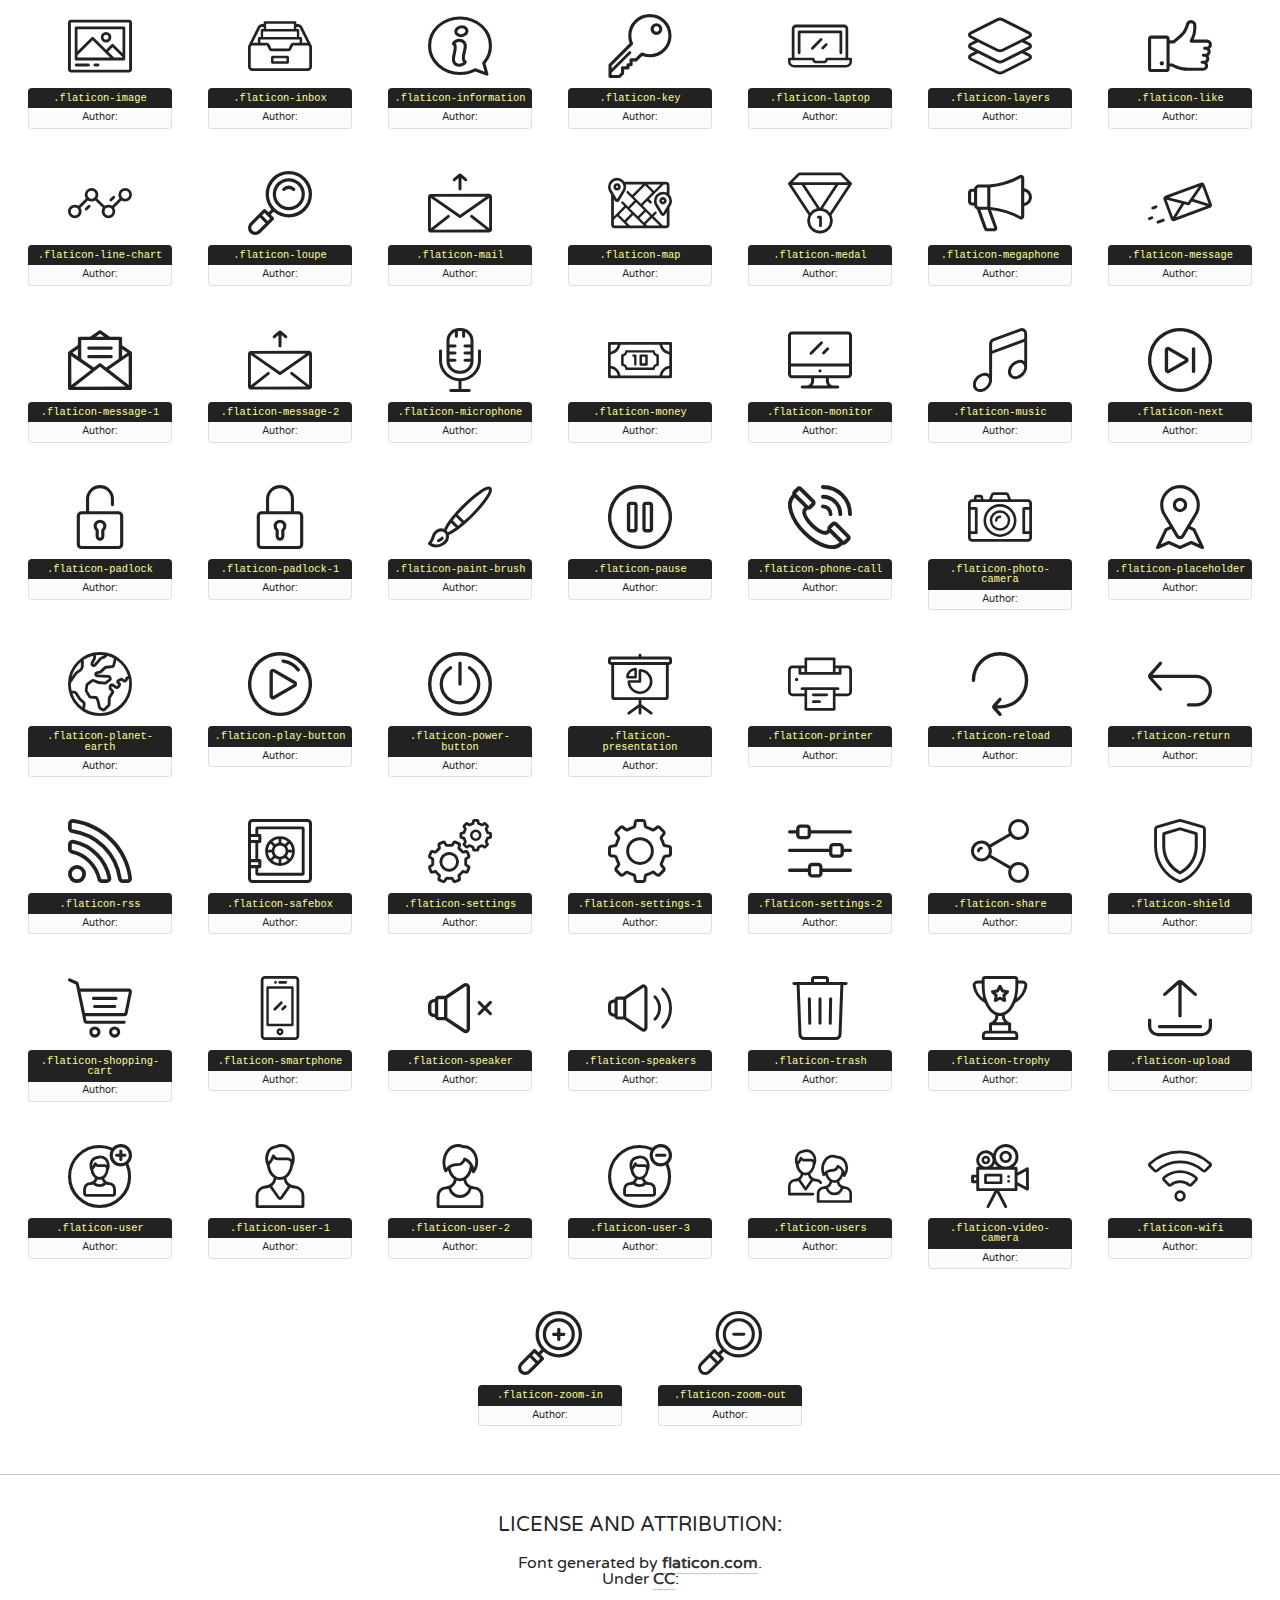
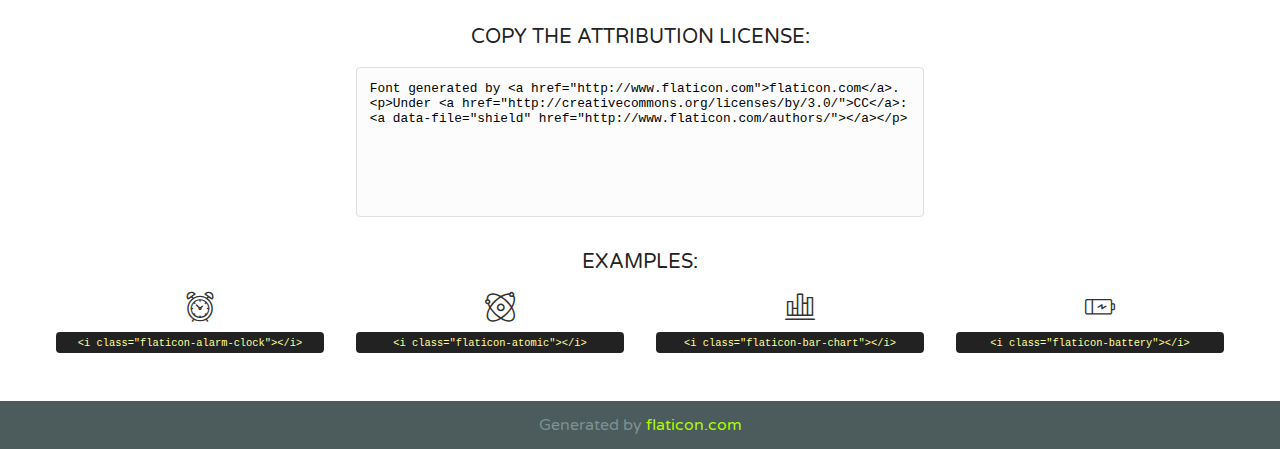
<file: source/icon-font/flaticon.html>
<!DOCTYPE html>
<!--
  Flaticon icon font: Flaticon
  Creation date: 02/11/2016 08:15
-->
<html>
<!DOCTYPE html>
<html>

<head>
    <title>Flaticon WebFont</title>
    <link href="http://fonts.googleapis.com/css?family=Varela+Round" rel="stylesheet" type="text/css" />
    <link rel="stylesheet" type="text/css" href="flaticon.css">
    <meta charset="UTF-8">
    <style>
    html, body, div, span, applet, object, iframe,
    h1, h2, h3, h4, h5, h6, p, blockquote, pre,
    a, abbr, acronym, address, big, cite, code,
    del, dfn, em, img, ins, kbd, q, s, samp,
    small, strike, strong, sub, sup, tt, var,
    b, u, i, center,
    dl, dt, dd, ol, ul, li,
    fieldset, form, label, legend,
    table, caption, tbody, tfoot, thead, tr, th, td,
    article, aside, canvas, details, embed, 
    figure, figcaption, footer, header, hgroup, 
    menu, nav, output, ruby, section, summary,
    time, mark, audio, video {
        margin: 0;
        padding: 0;
        border: 0;
        font-size: 100%;
        font: inherit;
        vertical-align: baseline;
    }
    /* HTML5 display-role reset for older browsers */
    article, aside, details, figcaption, figure, 
    footer, header, hgroup, menu, nav, section {
        display: block;
    }
    body {
        line-height: 1;
    }
    ol, ul {
        list-style: none;
    }
    blockquote, q {
        quotes: none;
    }
    blockquote:before, blockquote:after,
    q:before, q:after {
        content: '';
        content: none;
    }
    table {
        border-collapse: collapse;
        border-spacing: 0;
    }
    body {
        font-family: 'Varela Round', Helvetica, Arial, sans-serif;
        font-size: 16px;
        color: #222;
    }
    a {
        color: #333;
        border-bottom: 1px solid #a9fd00;
        font-weight: bold;
        text-decoration: none;
    }
    * {
        -moz-box-sizing: border-box;
        -webkit-box-sizing: border-box;
        box-sizing: border-box;
        margin: 0;
        padding: 0;
    }
    [class^="flaticon-"]:before, [class*=" flaticon-"]:before, [class^="flaticon-"]:after, [class*=" flaticon-"]:after {
        font-family: Flaticon;
        font-size: 30px;
        font-style: normal;
        margin-left: 20px;
        color: #333;
    }
    .wrapper {
        max-width: 600px;
        margin: auto;
        padding: 0 1em;
    }
    .title {
        font-size: 1.25em;
        text-align: center;
        margin-bottom: 1em;
        text-transform: uppercase;
    }
    header {
        text-align: center;
        background-color: #222;
        color: #fff;
        padding: 1em;
    }
    header .logo {
        width: 210px;
        height: 38px;
        display: inline-block;
        vertical-align: middle;
        margin-right: 1em;
        border: none;
    }
    header strong {
        font-size: 1.95em;
        font-weight: bold;
        vertical-align: middle;
        margin-top: 5px;
        display: inline-block;
    }
    .demo {
        margin: 2em auto;
        line-height: 1.25em;
    }
    .demo ul li {
        margin-bottom: 1em;
    }
    .demo ul li .num {
        color: #222;
        border-radius: 20px;
        display: inline-block;
        width: 26px;
        padding: 3px;
        height: 26px;
        text-align: center;
        margin-right: 0.5em;
        border: 1px solid #222;
    }
    .demo ul li code {
        background-color: #222;
        border-radius: 4px;
        padding: 0.25em 0.5em;
        display: inline-block;
        color: #fff;
        font-family: Consolas,Monaco,Lucida Console,Liberation Mono,DejaVu Sans Mono,Bitstream Vera Sans Mono,Courier New, monospace;
        font-weight: lighter;
        margin-top: 1em;
        font-size: 0.8em;
        word-break: break-all;
    }
    .demo ul li code.big {
        padding: 1em;
        font-size: 0.9em;
    }
    .demo ul li code .red {
        color: #EF3159;
    }
    .demo ul li code .green {
        color: #ACFF65;
    }
    .demo ul li code .yellow {
        color: #FFFF99;
    }
    .demo ul li code .blue {
        color: #99D3FF;
    }
    .demo ul li code .purple {
        color: #A295FF;
    }
    .demo ul li code .dots {
        margin-top: 0.5em;
        display: block;
    }
    #glyphs {
        border-bottom: 1px solid #ccc;
        padding: 2em 0;
        text-align: center;
    }
    .glyph {
        display: inline-block;
        width: 9em;
        margin: 1em;
        text-align: center;
        vertical-align: top;
        background: #FFF;
    }
    .glyph .glyph-icon {
        padding: 10px;
        display: block;
        font-family:"Flaticon";
        font-size: 64px;
        line-height: 1;
    }
    .glyph .glyph-icon:before {
        font-size: 64px;
        color: #222;
        margin-left: 0;
    }
    .class-name {
        font-size: 0.65em;
        background-color: #222;
        color: #fff;
        border-radius: 4px 4px 0 0;
        padding: 0.5em;
        color: #FFFF99;
        font-family: Consolas,Monaco,Lucida Console,Liberation Mono,DejaVu Sans Mono,Bitstream Vera Sans Mono,Courier New, monospace;
    }
    .author-name {
        font-size: 0.6em;
        background-color: #fcfcfd;
        border: 1px solid #DEDEE4;
        border-top: 0;
        border-radius: 0 0 4px 4px;
        padding: 0.5em;
    }
    .class-name:last-child {
        font-size: 10px;
        color:#888;
    }
    .class-name:last-child a {
        font-size: 10px;
        color:#555;
    }
    .class-name:last-child a:hover {
        color:#a9fd00;
    }
    .glyph > input {
        display: block;
        width: 100px;
        margin: 5px auto;
        text-align: center;
        font-size: 12px;
        cursor: text;
    }
    .glyph > input.icon-input {
        font-family:"Flaticon";
        font-size: 16px;
        margin-bottom: 10px;
    }
    .attribution .title {
        margin-top: 2em;
    }
    .attribution textarea {
        background-color: #fcfcfd;
        padding: 1em;
        border: none;
        box-shadow: none;
        border: 1px solid #DEDEE4;
        border-radius: 4px;
        resize: none;
        width: 100%;
        height: 150px;
        font-size: 0.8em;
        font-family: Consolas,Monaco,Lucida Console,Liberation Mono,DejaVu Sans Mono,Bitstream Vera Sans Mono,Courier New, monospace;
        -webkit-appearance: none;
    }
    .iconsuse {
        margin: 2em auto;
        text-align: center;
        max-width: 1200px;
    }
    .iconsuse:after {
        content: '';
        display: table;
        clear: both;
    }
    .iconsuse .image {
        float: left;
        width: 25%;
        padding: 0 1em;
    }
    .iconsuse .image p {
        margin-bottom: 1em;
    }
    .iconsuse .image span {
        display: block;
        font-size: 0.65em;
        background-color: #222;
        color: #fff;
        border-radius: 4px;
        padding: 0.5em;
        color: #FFFF99;
        margin-top: 1em;
        font-family: Consolas,Monaco,Lucida Console,Liberation Mono,DejaVu Sans Mono,Bitstream Vera Sans Mono,Courier New, monospace;
    }
    #footer {
        text-align: center;
        background-color: #4C5B5C;
        color: #7c9192;
        padding: 1em;
    }
    #footer a {
        border: none;
        color: #a9fd00;
        font-weight: normal;
    }
    @media (max-width: 960px) {
        .iconsuse .image {
            width: 50%;
        }
    }
    @media (max-width: 560px) {
        .iconsuse .image {
            width: 100%;
        }
    }
    </style>
</head>

<body class="characters-off">

    <header>
        <a href="http://www.flaticon.com" target="_blank" class="logo">
            <svg version="1.1" xmlns="http://www.w3.org/2000/svg" xmlns:xlink="http://www.w3.org/1999/xlink" xmlns:a="http://ns.adobe.com/AdobeSVGViewerExtensions/3.0/" viewBox="0 0 560.875 102.036" enable-background="new 0 0 560.875 102.036" xml:space="preserve">
                <defs>
                </defs>
                <g>
                    <g class="letters">
                        <path fill="#ffffff" d="M141.596,29.675c0-3.777,2.985-6.767,6.764-6.767h34.438c3.426,0,6.15,2.728,6.15,6.15
                        c0,3.43-2.724,6.149-6.15,6.149h-27.674v13.091h23.719c3.429,0,6.151,2.724,6.151,6.15c0,3.43-2.723,6.149-6.151,6.149h-23.719
                        v17.574c0,3.773-2.986,6.761-6.764,6.761c-3.779,0-6.764-2.989-6.764-6.761V29.675z"></path>
                        <path fill="#ffffff" d="M193.844,29.149c0-3.781,2.985-6.767,6.764-6.767c3.776,0,6.763,2.985,6.763,6.767v42.957h25.039
                        c3.426,0,6.149,2.726,6.149,6.153c0,3.425-2.723,6.15-6.149,6.15h-31.802c-3.779,0-6.764-2.986-6.764-6.768V29.149z"></path>
                        <path fill="#ffffff" d="M241.891,75.71l21.438-48.407c1.492-3.341,4.215-5.357,7.906-5.357h0.792
                        c3.686,0,6.323,2.017,7.815,5.357l21.439,48.407c0.436,0.967,0.701,1.845,0.701,2.723c0,3.602-2.809,6.501-6.414,6.501
                        c-3.161,0-5.269-1.845-6.499-4.655l-4.132-9.661h-27.059l-4.301,10.102c-1.144,2.631-3.426,4.214-6.237,4.214
                        c-3.517,0-6.24-2.81-6.24-6.325C241.1,77.64,241.451,76.677,241.891,75.71z M279.932,58.666l-8.521-20.297l-8.526,20.297H279.932
                        z"></path>
                        <path fill="#ffffff" d="M314.864,35.387H301.86c-3.429,0-6.239-2.813-6.239-6.238c0-3.429,2.811-6.24,6.239-6.24h39.533
                        c3.426,0,6.237,2.811,6.237,6.24c0,3.425-2.811,6.238-6.237,6.238h-13.001v42.785c0,3.773-2.99,6.761-6.764,6.761
                        c-3.779,0-6.764-2.989-6.764-6.761V35.387z"></path>
                        <path fill="#A9FD00" d="M352.615,29.149c0-3.781,2.985-6.767,6.767-6.767c3.774,0,6.761,2.985,6.761,6.767v49.024
                        c0,3.773-2.987,6.761-6.761,6.761c-3.781,0-6.767-2.989-6.767-6.761V29.149z"></path>
                        <path fill="#A9FD00" d="M374.132,53.836v-0.179c0-17.481,13.178-31.801,32.065-31.801c9.22,0,15.459,2.458,20.557,6.238
                        c1.402,1.054,2.637,2.985,2.637,5.357c0,3.692-2.985,6.59-6.681,6.59c-1.845,0-3.071-0.702-4.044-1.319
                        c-3.776-2.813-7.729-4.393-12.562-4.393c-10.364,0-17.831,8.611-17.831,19.154v0.173c0,10.542,7.291,19.329,17.831,19.329
                        c5.715,0,9.492-1.756,13.359-4.834c1.049-0.874,2.458-1.491,4.039-1.491c3.429,0,6.325,2.813,6.325,6.236
                        c0,2.106-1.056,3.78-2.282,4.834c-5.539,4.834-12.036,7.733-21.878,7.733C387.572,85.464,374.132,71.493,374.132,53.836z"></path>
                        <path fill="#A9FD00" d="M433.009,53.836v-0.179c0-17.481,13.79-31.801,32.766-31.801c18.981,0,32.592,14.143,32.592,31.628v0.173
                        c0,17.483-13.785,31.807-32.769,31.807C446.625,85.464,433.009,71.32,433.009,53.836z M484.224,53.836v-0.179
                        c0-10.539-7.725-19.326-18.626-19.326c-10.893,0-18.449,8.611-18.449,19.154v0.173c0,10.542,7.73,19.329,18.626,19.329
                        C476.676,72.986,484.224,64.378,484.224,53.836z"></path>
                        <path fill="#A9FD00" d="M506.233,29.321c0-3.774,2.99-6.763,6.767-6.763h1.401c3.252,0,5.183,1.583,7.029,3.953l26.093,34.265
                        V29.059c0-3.692,2.99-6.677,6.681-6.677c3.683,0,6.671,2.985,6.671,6.677v48.934c0,3.78-2.987,6.765-6.764,6.765h-0.436
                        c-3.257,0-5.188-1.581-7.034-3.953l-27.056-35.492v32.944c0,3.687-2.985,6.676-6.678,6.676c-3.683,0-6.673-2.989-6.673-6.676
                        V29.321z"></path>
                    </g>
                    <g class="insignia">
                        <path fill="#ffffff" d="M48.372,56.137h12.517l11.156-18.537H37.186L25.688,18.539h57.825L94.668,0H9.271
                        C5.925,0,2.842,1.801,1.198,4.716c-1.644,2.907-1.593,6.482,0.134,9.343l50.38,83.501c1.678,2.781,4.689,4.476,7.938,4.476
                        c3.246,0,6.257-1.695,7.935-4.476l2.898-4.804L48.372,56.137z"></path>
                        <g class="i">
                            <path fill="#A9FD00" d="M93.575,18.539h0.031v0.004l21.652,0.004l2.705-4.488c1.727-2.861,1.778-6.436,0.133-9.343
                            C116.454,1.801,113.371,0,110.026,0h-5.294L93.575,18.539z"></path>
                            <polygon fill="#A9FD00" points="88.291,27.356 64.725,66.486 75.519,84.404 109.942,27.356"></polygon>
                        </g>
                    </g>
                </g>
            </svg>
        </a>
        <strong>Font Demo</strong>
    </header>


    <section class="demo wrapper">

        <p class="title">Instructions</p>

        <ul>
            <li>
                <span class="num">1</span>Copy the "Fonts" files and CSS files to your website CSS folder.
            </li>
            <li>
                <span class="num">2</span>Add the CSS link to your website source code on header.
                <code class="big">
                    &lt;<span class="red">head</span>&gt;
                    <br/><span class="dots">...</span>
                    <br/>&lt;<span class="red">link</span> <span class="green">rel</span>=<span class="yellow">"stylesheet"</span> <span class="green">type</span>=<span class="yellow">"text/css"</span> <span class="green">href</span>=<span class="yellow">"your_website_domain/css_root/flaticon.css"</span>&gt;
                    <br/><span class="dots">...</span>
                    <br/>&lt;/<span class="red">head</span>&gt;
                </code>
            </li>

            <li>
                <p>
                    <span class="num">3</span>Use the icon class on <code>"<span class="blue">display</span>:<span class="purple"> inline</span>"</code> elements:
                    <br />
                    Use example: <code>&lt;<span class="red">i</span> <span class="green">class</span>=<span class="yellow">&quot;flaticon-airplane49&quot;</span>&gt;&lt;/<span class="red">i</span>&gt;</code> or <code>&lt;<span class="red">span</span> <span class="green">class</span>=<span class="yellow">&quot;flaticon-airplane49&quot;</span>&gt;&lt;/<span class="red">span</span>&gt;</code>
            </li>
        </ul>

    </section>




   <section id="glyphs">          
    
      
        <div class="glyph"><div class="glyph-icon flaticon-alarm-clock"></div>
            <div class="class-name">.flaticon-alarm-clock</div>
            <div class="author-name">Author: <a data-file="alarm-clock" href="http://www.flaticon.com/authors/"></a> </div> 
        </div>        
        
        <div class="glyph"><div class="glyph-icon flaticon-atomic"></div>
            <div class="class-name">.flaticon-atomic</div>
            <div class="author-name">Author: <a data-file="atomic" href="http://www.flaticon.com/authors/"></a> </div> 
        </div>        
        
        <div class="glyph"><div class="glyph-icon flaticon-bar-chart"></div>
            <div class="class-name">.flaticon-bar-chart</div>
            <div class="author-name">Author: <a data-file="bar-chart" href="http://www.flaticon.com/authors/"></a> </div> 
        </div>        
        
        <div class="glyph"><div class="glyph-icon flaticon-battery"></div>
            <div class="class-name">.flaticon-battery</div>
            <div class="author-name">Author: <a data-file="battery" href="http://www.flaticon.com/authors/"></a> </div> 
        </div>        
        
        <div class="glyph"><div class="glyph-icon flaticon-battery-1"></div>
            <div class="class-name">.flaticon-battery-1</div>
            <div class="author-name">Author: <a data-file="battery-1" href="http://www.flaticon.com/authors/"></a> </div> 
        </div>        
        
        <div class="glyph"><div class="glyph-icon flaticon-bell"></div>
            <div class="class-name">.flaticon-bell</div>
            <div class="author-name">Author: <a data-file="bell" href="http://www.flaticon.com/authors/"></a> </div> 
        </div>        
        
        <div class="glyph"><div class="glyph-icon flaticon-bluetooth"></div>
            <div class="class-name">.flaticon-bluetooth</div>
            <div class="author-name">Author: <a data-file="bluetooth" href="http://www.flaticon.com/authors/"></a> </div> 
        </div>        
        
        <div class="glyph"><div class="glyph-icon flaticon-book"></div>
            <div class="class-name">.flaticon-book</div>
            <div class="author-name">Author: <a data-file="book" href="http://www.flaticon.com/authors/"></a> </div> 
        </div>        
        
        <div class="glyph"><div class="glyph-icon flaticon-box"></div>
            <div class="class-name">.flaticon-box</div>
            <div class="author-name">Author: <a data-file="box" href="http://www.flaticon.com/authors/"></a> </div> 
        </div>        
        
        <div class="glyph"><div class="glyph-icon flaticon-calculator"></div>
            <div class="class-name">.flaticon-calculator</div>
            <div class="author-name">Author: <a data-file="calculator" href="http://www.flaticon.com/authors/"></a> </div> 
        </div>        
        
        <div class="glyph"><div class="glyph-icon flaticon-calendar"></div>
            <div class="class-name">.flaticon-calendar</div>
            <div class="author-name">Author: <a data-file="calendar" href="http://www.flaticon.com/authors/"></a> </div> 
        </div>        
        
        <div class="glyph"><div class="glyph-icon flaticon-car"></div>
            <div class="class-name">.flaticon-car</div>
            <div class="author-name">Author: <a data-file="car" href="http://www.flaticon.com/authors/"></a> </div> 
        </div>        
        
        <div class="glyph"><div class="glyph-icon flaticon-chat"></div>
            <div class="class-name">.flaticon-chat</div>
            <div class="author-name">Author: <a data-file="chat" href="http://www.flaticon.com/authors/"></a> </div> 
        </div>        
        
        <div class="glyph"><div class="glyph-icon flaticon-chat-1"></div>
            <div class="class-name">.flaticon-chat-1</div>
            <div class="author-name">Author: <a data-file="chat-1" href="http://www.flaticon.com/authors/"></a> </div> 
        </div>        
        
        <div class="glyph"><div class="glyph-icon flaticon-checked"></div>
            <div class="class-name">.flaticon-checked</div>
            <div class="author-name">Author: <a data-file="checked" href="http://www.flaticon.com/authors/"></a> </div> 
        </div>        
        
        <div class="glyph"><div class="glyph-icon flaticon-cloud"></div>
            <div class="class-name">.flaticon-cloud</div>
            <div class="author-name">Author: <a data-file="cloud" href="http://www.flaticon.com/authors/"></a> </div> 
        </div>        
        
        <div class="glyph"><div class="glyph-icon flaticon-cloud-computing"></div>
            <div class="class-name">.flaticon-cloud-computing</div>
            <div class="author-name">Author: <a data-file="cloud-computing" href="http://www.flaticon.com/authors/"></a> </div> 
        </div>        
        
        <div class="glyph"><div class="glyph-icon flaticon-cloud-computing-1"></div>
            <div class="class-name">.flaticon-cloud-computing-1</div>
            <div class="author-name">Author: <a data-file="cloud-computing-1" href="http://www.flaticon.com/authors/"></a> </div> 
        </div>        
        
        <div class="glyph"><div class="glyph-icon flaticon-compass"></div>
            <div class="class-name">.flaticon-compass</div>
            <div class="author-name">Author: <a data-file="compass" href="http://www.flaticon.com/authors/"></a> </div> 
        </div>        
        
        <div class="glyph"><div class="glyph-icon flaticon-credit-card"></div>
            <div class="class-name">.flaticon-credit-card</div>
            <div class="author-name">Author: <a data-file="credit-card" href="http://www.flaticon.com/authors/"></a> </div> 
        </div>        
        
        <div class="glyph"><div class="glyph-icon flaticon-cursor"></div>
            <div class="class-name">.flaticon-cursor</div>
            <div class="author-name">Author: <a data-file="cursor" href="http://www.flaticon.com/authors/"></a> </div> 
        </div>        
        
        <div class="glyph"><div class="glyph-icon flaticon-cutlery"></div>
            <div class="class-name">.flaticon-cutlery</div>
            <div class="author-name">Author: <a data-file="cutlery" href="http://www.flaticon.com/authors/"></a> </div> 
        </div>        
        
        <div class="glyph"><div class="glyph-icon flaticon-download"></div>
            <div class="class-name">.flaticon-download</div>
            <div class="author-name">Author: <a data-file="download" href="http://www.flaticon.com/authors/"></a> </div> 
        </div>        
        
        <div class="glyph"><div class="glyph-icon flaticon-edit"></div>
            <div class="class-name">.flaticon-edit</div>
            <div class="author-name">Author: <a data-file="edit" href="http://www.flaticon.com/authors/"></a> </div> 
        </div>        
        
        <div class="glyph"><div class="glyph-icon flaticon-envelope"></div>
            <div class="class-name">.flaticon-envelope</div>
            <div class="author-name">Author: <a data-file="envelope" href="http://www.flaticon.com/authors/"></a> </div> 
        </div>        
        
        <div class="glyph"><div class="glyph-icon flaticon-eraser"></div>
            <div class="class-name">.flaticon-eraser</div>
            <div class="author-name">Author: <a data-file="eraser" href="http://www.flaticon.com/authors/"></a> </div> 
        </div>        
        
        <div class="glyph"><div class="glyph-icon flaticon-eye"></div>
            <div class="class-name">.flaticon-eye</div>
            <div class="author-name">Author: <a data-file="eye" href="http://www.flaticon.com/authors/"></a> </div> 
        </div>        
        
        <div class="glyph"><div class="glyph-icon flaticon-fast-forward"></div>
            <div class="class-name">.flaticon-fast-forward</div>
            <div class="author-name">Author: <a data-file="fast-forward" href="http://www.flaticon.com/authors/"></a> </div> 
        </div>        
        
        <div class="glyph"><div class="glyph-icon flaticon-favorites"></div>
            <div class="class-name">.flaticon-favorites</div>
            <div class="author-name">Author: <a data-file="favorites" href="http://www.flaticon.com/authors/"></a> </div> 
        </div>        
        
        <div class="glyph"><div class="glyph-icon flaticon-file"></div>
            <div class="class-name">.flaticon-file</div>
            <div class="author-name">Author: <a data-file="file" href="http://www.flaticon.com/authors/"></a> </div> 
        </div>        
        
        <div class="glyph"><div class="glyph-icon flaticon-file-1"></div>
            <div class="class-name">.flaticon-file-1</div>
            <div class="author-name">Author: <a data-file="file-1" href="http://www.flaticon.com/authors/"></a> </div> 
        </div>        
        
        <div class="glyph"><div class="glyph-icon flaticon-file-2"></div>
            <div class="class-name">.flaticon-file-2</div>
            <div class="author-name">Author: <a data-file="file-2" href="http://www.flaticon.com/authors/"></a> </div> 
        </div>        
        
        <div class="glyph"><div class="glyph-icon flaticon-file-3"></div>
            <div class="class-name">.flaticon-file-3</div>
            <div class="author-name">Author: <a data-file="file-3" href="http://www.flaticon.com/authors/"></a> </div> 
        </div>        
        
        <div class="glyph"><div class="glyph-icon flaticon-filter"></div>
            <div class="class-name">.flaticon-filter</div>
            <div class="author-name">Author: <a data-file="filter" href="http://www.flaticon.com/authors/"></a> </div> 
        </div>        
        
        <div class="glyph"><div class="glyph-icon flaticon-flag"></div>
            <div class="class-name">.flaticon-flag</div>
            <div class="author-name">Author: <a data-file="flag" href="http://www.flaticon.com/authors/"></a> </div> 
        </div>        
        
        <div class="glyph"><div class="glyph-icon flaticon-folder"></div>
            <div class="class-name">.flaticon-folder</div>
            <div class="author-name">Author: <a data-file="folder" href="http://www.flaticon.com/authors/"></a> </div> 
        </div>        
        
        <div class="glyph"><div class="glyph-icon flaticon-folder-1"></div>
            <div class="class-name">.flaticon-folder-1</div>
            <div class="author-name">Author: <a data-file="folder-1" href="http://www.flaticon.com/authors/"></a> </div> 
        </div>        
        
        <div class="glyph"><div class="glyph-icon flaticon-gamepad"></div>
            <div class="class-name">.flaticon-gamepad</div>
            <div class="author-name">Author: <a data-file="gamepad" href="http://www.flaticon.com/authors/"></a> </div> 
        </div>        
        
        <div class="glyph"><div class="glyph-icon flaticon-heart"></div>
            <div class="class-name">.flaticon-heart</div>
            <div class="author-name">Author: <a data-file="heart" href="http://www.flaticon.com/authors/"></a> </div> 
        </div>        
        
        <div class="glyph"><div class="glyph-icon flaticon-home"></div>
            <div class="class-name">.flaticon-home</div>
            <div class="author-name">Author: <a data-file="home" href="http://www.flaticon.com/authors/"></a> </div> 
        </div>        
        
        <div class="glyph"><div class="glyph-icon flaticon-id-card"></div>
            <div class="class-name">.flaticon-id-card</div>
            <div class="author-name">Author: <a data-file="id-card" href="http://www.flaticon.com/authors/"></a> </div> 
        </div>        
        
        <div class="glyph"><div class="glyph-icon flaticon-idea"></div>
            <div class="class-name">.flaticon-idea</div>
            <div class="author-name">Author: <a data-file="idea" href="http://www.flaticon.com/authors/"></a> </div> 
        </div>        
        
        <div class="glyph"><div class="glyph-icon flaticon-image"></div>
            <div class="class-name">.flaticon-image</div>
            <div class="author-name">Author: <a data-file="image" href="http://www.flaticon.com/authors/"></a> </div> 
        </div>        
        
        <div class="glyph"><div class="glyph-icon flaticon-inbox"></div>
            <div class="class-name">.flaticon-inbox</div>
            <div class="author-name">Author: <a data-file="inbox" href="http://www.flaticon.com/authors/"></a> </div> 
        </div>        
        
        <div class="glyph"><div class="glyph-icon flaticon-information"></div>
            <div class="class-name">.flaticon-information</div>
            <div class="author-name">Author: <a data-file="information" href="http://www.flaticon.com/authors/"></a> </div> 
        </div>        
        
        <div class="glyph"><div class="glyph-icon flaticon-key"></div>
            <div class="class-name">.flaticon-key</div>
            <div class="author-name">Author: <a data-file="key" href="http://www.flaticon.com/authors/"></a> </div> 
        </div>        
        
        <div class="glyph"><div class="glyph-icon flaticon-laptop"></div>
            <div class="class-name">.flaticon-laptop</div>
            <div class="author-name">Author: <a data-file="laptop" href="http://www.flaticon.com/authors/"></a> </div> 
        </div>        
        
        <div class="glyph"><div class="glyph-icon flaticon-layers"></div>
            <div class="class-name">.flaticon-layers</div>
            <div class="author-name">Author: <a data-file="layers" href="http://www.flaticon.com/authors/"></a> </div> 
        </div>        
        
        <div class="glyph"><div class="glyph-icon flaticon-like"></div>
            <div class="class-name">.flaticon-like</div>
            <div class="author-name">Author: <a data-file="like" href="http://www.flaticon.com/authors/"></a> </div> 
        </div>        
        
        <div class="glyph"><div class="glyph-icon flaticon-line-chart"></div>
            <div class="class-name">.flaticon-line-chart</div>
            <div class="author-name">Author: <a data-file="line-chart" href="http://www.flaticon.com/authors/"></a> </div> 
        </div>        
        
        <div class="glyph"><div class="glyph-icon flaticon-loupe"></div>
            <div class="class-name">.flaticon-loupe</div>
            <div class="author-name">Author: <a data-file="loupe" href="http://www.flaticon.com/authors/"></a> </div> 
        </div>        
        
        <div class="glyph"><div class="glyph-icon flaticon-mail"></div>
            <div class="class-name">.flaticon-mail</div>
            <div class="author-name">Author: <a data-file="mail" href="http://www.flaticon.com/authors/"></a> </div> 
        </div>        
        
        <div class="glyph"><div class="glyph-icon flaticon-map"></div>
            <div class="class-name">.flaticon-map</div>
            <div class="author-name">Author: <a data-file="map" href="http://www.flaticon.com/authors/"></a> </div> 
        </div>        
        
        <div class="glyph"><div class="glyph-icon flaticon-medal"></div>
            <div class="class-name">.flaticon-medal</div>
            <div class="author-name">Author: <a data-file="medal" href="http://www.flaticon.com/authors/"></a> </div> 
        </div>        
        
        <div class="glyph"><div class="glyph-icon flaticon-megaphone"></div>
            <div class="class-name">.flaticon-megaphone</div>
            <div class="author-name">Author: <a data-file="megaphone" href="http://www.flaticon.com/authors/"></a> </div> 
        </div>        
        
        <div class="glyph"><div class="glyph-icon flaticon-message"></div>
            <div class="class-name">.flaticon-message</div>
            <div class="author-name">Author: <a data-file="message" href="http://www.flaticon.com/authors/"></a> </div> 
        </div>        
        
        <div class="glyph"><div class="glyph-icon flaticon-message-1"></div>
            <div class="class-name">.flaticon-message-1</div>
            <div class="author-name">Author: <a data-file="message-1" href="http://www.flaticon.com/authors/"></a> </div> 
        </div>        
        
        <div class="glyph"><div class="glyph-icon flaticon-message-2"></div>
            <div class="class-name">.flaticon-message-2</div>
            <div class="author-name">Author: <a data-file="message-2" href="http://www.flaticon.com/authors/"></a> </div> 
        </div>        
        
        <div class="glyph"><div class="glyph-icon flaticon-microphone"></div>
            <div class="class-name">.flaticon-microphone</div>
            <div class="author-name">Author: <a data-file="microphone" href="http://www.flaticon.com/authors/"></a> </div> 
        </div>        
        
        <div class="glyph"><div class="glyph-icon flaticon-money"></div>
            <div class="class-name">.flaticon-money</div>
            <div class="author-name">Author: <a data-file="money" href="http://www.flaticon.com/authors/"></a> </div> 
        </div>        
        
        <div class="glyph"><div class="glyph-icon flaticon-monitor"></div>
            <div class="class-name">.flaticon-monitor</div>
            <div class="author-name">Author: <a data-file="monitor" href="http://www.flaticon.com/authors/"></a> </div> 
        </div>        
        
        <div class="glyph"><div class="glyph-icon flaticon-music"></div>
            <div class="class-name">.flaticon-music</div>
            <div class="author-name">Author: <a data-file="music" href="http://www.flaticon.com/authors/"></a> </div> 
        </div>        
        
        <div class="glyph"><div class="glyph-icon flaticon-next"></div>
            <div class="class-name">.flaticon-next</div>
            <div class="author-name">Author: <a data-file="next" href="http://www.flaticon.com/authors/"></a> </div> 
        </div>        
        
        <div class="glyph"><div class="glyph-icon flaticon-padlock"></div>
            <div class="class-name">.flaticon-padlock</div>
            <div class="author-name">Author: <a data-file="padlock" href="http://www.flaticon.com/authors/"></a> </div> 
        </div>        
        
        <div class="glyph"><div class="glyph-icon flaticon-padlock-1"></div>
            <div class="class-name">.flaticon-padlock-1</div>
            <div class="author-name">Author: <a data-file="padlock-1" href="http://www.flaticon.com/authors/"></a> </div> 
        </div>        
        
        <div class="glyph"><div class="glyph-icon flaticon-paint-brush"></div>
            <div class="class-name">.flaticon-paint-brush</div>
            <div class="author-name">Author: <a data-file="paint-brush" href="http://www.flaticon.com/authors/"></a> </div> 
        </div>        
        
        <div class="glyph"><div class="glyph-icon flaticon-pause"></div>
            <div class="class-name">.flaticon-pause</div>
            <div class="author-name">Author: <a data-file="pause" href="http://www.flaticon.com/authors/"></a> </div> 
        </div>        
        
        <div class="glyph"><div class="glyph-icon flaticon-phone-call"></div>
            <div class="class-name">.flaticon-phone-call</div>
            <div class="author-name">Author: <a data-file="phone-call" href="http://www.flaticon.com/authors/"></a> </div> 
        </div>        
        
        <div class="glyph"><div class="glyph-icon flaticon-photo-camera"></div>
            <div class="class-name">.flaticon-photo-camera</div>
            <div class="author-name">Author: <a data-file="photo-camera" href="http://www.flaticon.com/authors/"></a> </div> 
        </div>        
        
        <div class="glyph"><div class="glyph-icon flaticon-placeholder"></div>
            <div class="class-name">.flaticon-placeholder</div>
            <div class="author-name">Author: <a data-file="placeholder" href="http://www.flaticon.com/authors/"></a> </div> 
        </div>        
        
        <div class="glyph"><div class="glyph-icon flaticon-planet-earth"></div>
            <div class="class-name">.flaticon-planet-earth</div>
            <div class="author-name">Author: <a data-file="planet-earth" href="http://www.flaticon.com/authors/"></a> </div> 
        </div>        
        
        <div class="glyph"><div class="glyph-icon flaticon-play-button"></div>
            <div class="class-name">.flaticon-play-button</div>
            <div class="author-name">Author: <a data-file="play-button" href="http://www.flaticon.com/authors/"></a> </div> 
        </div>        
        
        <div class="glyph"><div class="glyph-icon flaticon-power-button"></div>
            <div class="class-name">.flaticon-power-button</div>
            <div class="author-name">Author: <a data-file="power-button" href="http://www.flaticon.com/authors/"></a> </div> 
        </div>        
        
        <div class="glyph"><div class="glyph-icon flaticon-presentation"></div>
            <div class="class-name">.flaticon-presentation</div>
            <div class="author-name">Author: <a data-file="presentation" href="http://www.flaticon.com/authors/"></a> </div> 
        </div>        
        
        <div class="glyph"><div class="glyph-icon flaticon-printer"></div>
            <div class="class-name">.flaticon-printer</div>
            <div class="author-name">Author: <a data-file="printer" href="http://www.flaticon.com/authors/"></a> </div> 
        </div>        
        
        <div class="glyph"><div class="glyph-icon flaticon-reload"></div>
            <div class="class-name">.flaticon-reload</div>
            <div class="author-name">Author: <a data-file="reload" href="http://www.flaticon.com/authors/"></a> </div> 
        </div>        
        
        <div class="glyph"><div class="glyph-icon flaticon-return"></div>
            <div class="class-name">.flaticon-return</div>
            <div class="author-name">Author: <a data-file="return" href="http://www.flaticon.com/authors/"></a> </div> 
        </div>        
        
        <div class="glyph"><div class="glyph-icon flaticon-rss"></div>
            <div class="class-name">.flaticon-rss</div>
            <div class="author-name">Author: <a data-file="rss" href="http://www.flaticon.com/authors/"></a> </div> 
        </div>        
        
        <div class="glyph"><div class="glyph-icon flaticon-safebox"></div>
            <div class="class-name">.flaticon-safebox</div>
            <div class="author-name">Author: <a data-file="safebox" href="http://www.flaticon.com/authors/"></a> </div> 
        </div>        
        
        <div class="glyph"><div class="glyph-icon flaticon-settings"></div>
            <div class="class-name">.flaticon-settings</div>
            <div class="author-name">Author: <a data-file="settings" href="http://www.flaticon.com/authors/"></a> </div> 
        </div>        
        
        <div class="glyph"><div class="glyph-icon flaticon-settings-1"></div>
            <div class="class-name">.flaticon-settings-1</div>
            <div class="author-name">Author: <a data-file="settings-1" href="http://www.flaticon.com/authors/"></a> </div> 
        </div>        
        
        <div class="glyph"><div class="glyph-icon flaticon-settings-2"></div>
            <div class="class-name">.flaticon-settings-2</div>
            <div class="author-name">Author: <a data-file="settings-2" href="http://www.flaticon.com/authors/"></a> </div> 
        </div>        
        
        <div class="glyph"><div class="glyph-icon flaticon-share"></div>
            <div class="class-name">.flaticon-share</div>
            <div class="author-name">Author: <a data-file="share" href="http://www.flaticon.com/authors/"></a> </div> 
        </div>        
        
        <div class="glyph"><div class="glyph-icon flaticon-shield"></div>
            <div class="class-name">.flaticon-shield</div>
            <div class="author-name">Author: <a data-file="shield" href="http://www.flaticon.com/authors/"></a> </div> 
        </div>        
        
        <div class="glyph"><div class="glyph-icon flaticon-shopping-cart"></div>
            <div class="class-name">.flaticon-shopping-cart</div>
            <div class="author-name">Author: <a data-file="shopping-cart" href="http://www.flaticon.com/authors/"></a> </div> 
        </div>        
        
        <div class="glyph"><div class="glyph-icon flaticon-smartphone"></div>
            <div class="class-name">.flaticon-smartphone</div>
            <div class="author-name">Author: <a data-file="smartphone" href="http://www.flaticon.com/authors/"></a> </div> 
        </div>        
        
        <div class="glyph"><div class="glyph-icon flaticon-speaker"></div>
            <div class="class-name">.flaticon-speaker</div>
            <div class="author-name">Author: <a data-file="speaker" href="http://www.flaticon.com/authors/"></a> </div> 
        </div>        
        
        <div class="glyph"><div class="glyph-icon flaticon-speakers"></div>
            <div class="class-name">.flaticon-speakers</div>
            <div class="author-name">Author: <a data-file="speakers" href="http://www.flaticon.com/authors/"></a> </div> 
        </div>        
        
        <div class="glyph"><div class="glyph-icon flaticon-trash"></div>
            <div class="class-name">.flaticon-trash</div>
            <div class="author-name">Author: <a data-file="trash" href="http://www.flaticon.com/authors/"></a> </div> 
        </div>        
        
        <div class="glyph"><div class="glyph-icon flaticon-trophy"></div>
            <div class="class-name">.flaticon-trophy</div>
            <div class="author-name">Author: <a data-file="trophy" href="http://www.flaticon.com/authors/"></a> </div> 
        </div>        
        
        <div class="glyph"><div class="glyph-icon flaticon-upload"></div>
            <div class="class-name">.flaticon-upload</div>
            <div class="author-name">Author: <a data-file="upload" href="http://www.flaticon.com/authors/"></a> </div> 
        </div>        
        
        <div class="glyph"><div class="glyph-icon flaticon-user"></div>
            <div class="class-name">.flaticon-user</div>
            <div class="author-name">Author: <a data-file="user" href="http://www.flaticon.com/authors/"></a> </div> 
        </div>        
        
        <div class="glyph"><div class="glyph-icon flaticon-user-1"></div>
            <div class="class-name">.flaticon-user-1</div>
            <div class="author-name">Author: <a data-file="user-1" href="http://www.flaticon.com/authors/"></a> </div> 
        </div>        
        
        <div class="glyph"><div class="glyph-icon flaticon-user-2"></div>
            <div class="class-name">.flaticon-user-2</div>
            <div class="author-name">Author: <a data-file="user-2" href="http://www.flaticon.com/authors/"></a> </div> 
        </div>        
        
        <div class="glyph"><div class="glyph-icon flaticon-user-3"></div>
            <div class="class-name">.flaticon-user-3</div>
            <div class="author-name">Author: <a data-file="user-3" href="http://www.flaticon.com/authors/"></a> </div> 
        </div>        
        
        <div class="glyph"><div class="glyph-icon flaticon-users"></div>
            <div class="class-name">.flaticon-users</div>
            <div class="author-name">Author: <a data-file="users" href="http://www.flaticon.com/authors/"></a> </div> 
        </div>        
        
        <div class="glyph"><div class="glyph-icon flaticon-video-camera"></div>
            <div class="class-name">.flaticon-video-camera</div>
            <div class="author-name">Author: <a data-file="video-camera" href="http://www.flaticon.com/authors/"></a> </div> 
        </div>        
        
        <div class="glyph"><div class="glyph-icon flaticon-wifi"></div>
            <div class="class-name">.flaticon-wifi</div>
            <div class="author-name">Author: <a data-file="wifi" href="http://www.flaticon.com/authors/"></a> </div> 
        </div>        
        
        <div class="glyph"><div class="glyph-icon flaticon-zoom-in"></div>
            <div class="class-name">.flaticon-zoom-in</div>
            <div class="author-name">Author: <a data-file="zoom-in" href="http://www.flaticon.com/authors/"></a> </div> 
        </div>        
        
        <div class="glyph"><div class="glyph-icon flaticon-zoom-out"></div>
            <div class="class-name">.flaticon-zoom-out</div>
            <div class="author-name">Author: <a data-file="zoom-out" href="http://www.flaticon.com/authors/"></a> </div> 
        </div>        
        

    </section>



    <section class="attribution wrapper"   style="text-align:center;">

      <div class="title">License and attribution:</div><div class="attrDiv">Font generated by <a href="http://www.flaticon.com">flaticon.com</a>. <div><p>Under <a href="http://creativecommons.org/licenses/by/3.0/">CC</a>: <a data-file="shield" href="http://www.flaticon.com/authors/"></a></p>  </div>
      </div>
      <div class="title">Copy the Attribution License:</div>

    <textarea onclick="this.focus();this.select();">Font generated by &lt;a href=&quot;http://www.flaticon.com&quot;&gt;flaticon.com&lt;/a&gt;. <p>Under <a href="http://creativecommons.org/licenses/by/3.0/">CC</a>: <a data-file="shield" href="http://www.flaticon.com/authors/"></a></p>  
     </textarea>

    </section>

    <section class="iconsuse">

          <div class="title">Examples:</div>            
             
            <div class="image">
                <p>
                    <i class="glyph-icon flaticon-alarm-clock"></i> 
                    <span>&lt;i class=&quot;flaticon-alarm-clock&quot;&gt;&lt;/i&gt;</span>
                </p>
            </div>
            
            <div class="image">
                <p>
                    <i class="glyph-icon flaticon-atomic"></i> 
                    <span>&lt;i class=&quot;flaticon-atomic&quot;&gt;&lt;/i&gt;</span>
                </p>
            </div>
            
            <div class="image">
                <p>
                    <i class="glyph-icon flaticon-bar-chart"></i> 
                    <span>&lt;i class=&quot;flaticon-bar-chart&quot;&gt;&lt;/i&gt;</span>
                </p>
            </div>
            
            <div class="image">
                <p>
                    <i class="glyph-icon flaticon-battery"></i> 
                    <span>&lt;i class=&quot;flaticon-battery&quot;&gt;&lt;/i&gt;</span>
                </p>
            </div>
                       
        </div>
                            
    </section>

<div id="footer">
    <div>Generated by <a href="http://www.flaticon.com">flaticon.com</a>
    </div>
</div>



</body>
</html>
</file>
<file: css/flaticon.css>
/*
  	Flaticon icon font: Flaticon
  	Creation date: 02/11/2016 08:15
  	*/
	
	@font-face {
	    font-family: "Flaticon";
	    src: url("../icon-fonts/Flaticon.eot");
	    src: url("../icon-fonts/Flaticon.eot?#iefix") format("embedded-opentype"), url("../icon-fonts/Flaticon.woff") format("woff"), url("../icon-fonts/Flaticon.ttf") format("truetype"), url("../icon-fonts/Flaticon.svg#Flaticon") format("svg");
	    font-weight: normal;
	    font-style: normal;
	}
	
	@media screen and (-webkit-min-device-pixel-ratio:0) {
	    @font-face {
	        font-family: "Flaticon";
	        src: url("./Flaticon.svg#Flaticon") format("svg");
	    }
	}
	
	[class^="flaticon-"]:before,
	[class*=" flaticon-"]:before,
	[class^="flaticon-"]:after,
	[class*=" flaticon-"]:after {
	    font-family: Flaticon;
	    font-style: normal;
	}
	
	.flaticon-alarm-clock:before {
	    content: "\f100";
	}
	
	.flaticon-atomic:before {
	    content: "\f101";
	}
	
	.flaticon-bar-chart:before {
	    content: "\f102";
	}
	
	.flaticon-battery:before {
	    content: "\f103";
	}
	
	.flaticon-battery-1:before {
	    content: "\f104";
	}
	
	.flaticon-bell:before {
	    content: "\f105";
	}
	
	.flaticon-bluetooth:before {
	    content: "\f106";
	}
	
	.flaticon-book:before {
	    content: "\f107";
	}
	
	.flaticon-box:before {
	    content: "\f108";
	}
	
	.flaticon-calculator:before {
	    content: "\f109";
	}
	
	.flaticon-calendar:before {
	    content: "\f10a";
	}
	
	.flaticon-car:before {
	    content: "\f10b";
	}
	
	.flaticon-chat:before {
	    content: "\f10c";
	}
	
	.flaticon-chat-1:before {
	    content: "\f10d";
	}
	
	.flaticon-checked:before {
	    content: "\f10e";
	}
	
	.flaticon-cloud:before {
	    content: "\f10f";
	}
	
	.flaticon-cloud-computing:before {
	    content: "\f110";
	}
	
	.flaticon-cloud-computing-1:before {
	    content: "\f111";
	}
	
	.flaticon-compass:before {
	    content: "\f112";
	}
	
	.flaticon-credit-card:before {
	    content: "\f113";
	}
	
	.flaticon-cursor:before {
	    content: "\f114";
	}
	
	.flaticon-cutlery:before {
	    content: "\f115";
	}
	
	.flaticon-download:before {
	    content: "\f116";
	}
	
	.flaticon-edit:before {
	    content: "\f117";
	}
	
	.flaticon-envelope:before {
	    content: "\f118";
	}
	
	.flaticon-eraser:before {
	    content: "\f119";
	}
	
	.flaticon-eye:before {
	    content: "\f11a";
	}
	
	.flaticon-fast-forward:before {
	    content: "\f11b";
	}
	
	.flaticon-favorites:before {
	    content: "\f11c";
	}
	
	.flaticon-file:before {
	    content: "\f11d";
	}
	
	.flaticon-file-1:before {
	    content: "\f11e";
	}
	
	.flaticon-file-2:before {
	    content: "\f11f";
	}
	
	.flaticon-file-3:before {
	    content: "\f120";
	}
	
	.flaticon-filter:before {
	    content: "\f121";
	}
	
	.flaticon-flag:before {
	    content: "\f122";
	}
	
	.flaticon-folder:before {
	    content: "\f123";
	}
	
	.flaticon-folder-1:before {
	    content: "\f124";
	}
	
	.flaticon-gamepad:before {
	    content: "\f125";
	}
	
	.flaticon-heart:before {
	    content: "\f126";
	}
	
	.flaticon-home:before {
	    content: "\f127";
	}
	
	.flaticon-id-card:before {
	    content: "\f128";
	}
	
	.flaticon-idea:before {
	    content: "\f129";
	}
	
	.flaticon-image:before {
	    content: "\f12a";
	}
	
	.flaticon-inbox:before {
	    content: "\f12b";
	}
	
	.flaticon-information:before {
	    content: "\f12c";
	}
	
	.flaticon-key:before {
	    content: "\f12d";
	}
	
	.flaticon-laptop:before {
	    content: "\f12e";
	}
	
	.flaticon-layers:before {
	    content: "\f12f";
	}
	
	.flaticon-like:before {
	    content: "\f130";
	}
	
	.flaticon-line-chart:before {
	    content: "\f131";
	}
	
	.flaticon-loupe:before {
	    content: "\f132";
	}
	
	.flaticon-mail:before {
	    content: "\f133";
	}
	
	.flaticon-map:before {
	    content: "\f134";
	}
	
	.flaticon-medal:before {
	    content: "\f135";
	}
	
	.flaticon-megaphone:before {
	    content: "\f136";
	}
	
	.flaticon-message:before {
	    content: "\f137";
	}
	
	.flaticon-message-1:before {
	    content: "\f138";
	}
	
	.flaticon-message-2:before {
	    content: "\f139";
	}
	
	.flaticon-microphone:before {
	    content: "\f13a";
	}
	
	.flaticon-money:before {
	    content: "\f13b";
	}
	
	.flaticon-monitor:before {
	    content: "\f13c";
	}
	
	.flaticon-music:before {
	    content: "\f13d";
	}
	
	.flaticon-next:before {
	    content: "\f13e";
	}
	
	.flaticon-padlock:before {
	    content: "\f13f";
	}
	
	.flaticon-padlock-1:before {
	    content: "\f140";
	}
	
	.flaticon-paint-brush:before {
	    content: "\f141";
	}
	
	.flaticon-pause:before {
	    content: "\f142";
	}
	
	.flaticon-phone-call:before {
	    content: "\f143";
	}
	
	.flaticon-photo-camera:before {
	    content: "\f144";
	}
	
	.flaticon-placeholder:before {
	    content: "\f145";
	}
	
	.flaticon-planet-earth:before {
	    content: "\f146";
	}
	
	.flaticon-play-button:before {
	    content: "\f147";
	}
	
	.flaticon-power-button:before {
	    content: "\f148";
	}
	
	.flaticon-presentation:before {
	    content: "\f149";
	}
	
	.flaticon-printer:before {
	    content: "\f14a";
	}
	
	.flaticon-reload:before {
	    content: "\f14b";
	}
	
	.flaticon-return:before {
	    content: "\f14c";
	}
	
	.flaticon-rss:before {
	    content: "\f14d";
	}
	
	.flaticon-safebox:before {
	    content: "\f14e";
	}
	
	.flaticon-settings:before {
	    content: "\f14f";
	}
	
	.flaticon-settings-1:before {
	    content: "\f150";
	}
	
	.flaticon-settings-2:before {
	    content: "\f151";
	}
	
	.flaticon-share:before {
	    content: "\f152";
	}
	
	.flaticon-shield:before {
	    content: "\f153";
	}
	
	.flaticon-shopping-cart:before {
	    content: "\f154";
	}
	
	.flaticon-smartphone:before {
	    content: "\f155";
	}
	
	.flaticon-speaker:before {
	    content: "\f156";
	}
	
	.flaticon-speakers:before {
	    content: "\f157";
	}
	
	.flaticon-trash:before {
	    content: "\f158";
	}
	
	.flaticon-trophy:before {
	    content: "\f159";
	}
	
	.flaticon-upload:before {
	    content: "\f15a";
	}
	
	.flaticon-user:before {
	    content: "\f15b";
	}
	
	.flaticon-user-1:before {
	    content: "\f15c";
	}
	
	.flaticon-user-2:before {
	    content: "\f15d";
	}
	
	.flaticon-user-3:before {
	    content: "\f15e";
	}
	
	.flaticon-users:before {
	    content: "\f15f";
	}
	
	.flaticon-video-camera:before {
	    content: "\f160";
	}
	
	.flaticon-wifi:before {
	    content: "\f161";
	}
	
	.flaticon-zoom-in:before {
	    content: "\f162";
	}
	
	.flaticon-zoom-out:before {
	    content: "\f163";
	}
</file>
<file: css/style.css>
/* =================================
------------------------------------
  HALO - Photography Portfolio
  Version: 1.0
 ------------------------------------ 
 ====================================*/


/*----------------------------------------*/


/* Template default CSS
/*----------------------------------------*/

html,
body {
    height: 100%;
    font-family: 'Open Sans', sans-serif;
}

h1,
h2,
h3,
h4,
h5,
h6 {
    color: #222121;
    margin: 0;
    font-weight: 600;
    font-family: 'Open Sans', sans-serif;
}

h1 {
    font-size: 60px;
}

h2 {
    font-size: 48px;
}

h3 {
    font-size: 30px;
}

h4 {
    font-size: 16px;
}

h5 {
    font-size: 14px;
}

p {
    font-size: 14.2px;
    color: #868686;
    line-height: 2.2;
}

img {
    /* max-width: 100%;*/
}

input:focus,
select:focus,
button:focus,
textarea:focus {
    outline: none;
}

a:hover,
a:focus {
    text-decoration: none;
    outline: none;
}

ul,
ol {
    padding: 0;
    margin: 0;
}


/*---------------------
	Helper CSS
-----------------------*/

.spad {
    padding-top: 130px;
    padding-bottom: 130px;
}

.sp-pad {
    padding-left: 150px;
    padding-right: 150px;
}

.sp-sub-title {
    color: #868686;
    font-size: 12px;
    margin-bottom: 5px;
    text-transform: uppercase;
}

.sp-title {
    font-size: 30px;
    font-weight: 700;
    text-transform: uppercase;
    margin-bottom: 45px;
    letter-spacing: 6px;
}

.section-title h2 {
    display: inline-block;
    position: relative;
    margin-bottom: 110px;
    padding-bottom: 2px;
    line-height: normal;
}

.section-title h2:after {
    position: absolute;
    content: '';
    width: 100%;
    height: 2px;
    left: 0;
    bottom: 0;
    background: #40424a;
}

.set-bg {
    background-repeat: no-repeat;
    background-size: cover;
    background-position: center 0;
}


/*------------------------
  Common Elements
--------------------------*/

.element {
    margin-bottom: 150px;
}

.element .sp-title {
    margin-bottom: 70px;
}

.element:last-child {
    margin-bottom: 0;
}

.element .site-btn {
    margin-bottom: 10px;
}


/* Preloder */

#preloder {
    position: fixed;
    width: 100%;
    height: 100%;
    top: 0;
    left: 0;
    z-index: 999999;
    background: #fff;
}

.loader {
    width: 40px;
    height: 40px;
    position: absolute;
    top: 50%;
    left: 50%;
    margin-top: -13px;
    margin-left: -13px;
    border-radius: 60px;
    animation: loader 0.8s linear infinite;
    -webkit-animation: loader 0.8s linear infinite;
}

@keyframes loader {
    0% {
        -webkit-transform: rotate(0deg);
        transform: rotate(0deg);
        border: 4px solid #f44336;
        border-left-color: transparent;
    }
    50% {
        -webkit-transform: rotate(180deg);
        transform: rotate(180deg);
        border: 4px solid #673ab7;
        border-left-color: transparent;
    }
    100% {
        -webkit-transform: rotate(360deg);
        transform: rotate(360deg);
        border: 4px solid #f44336;
        border-left-color: transparent;
    }
}

@-webkit-keyframes loader {
    0% {
        -webkit-transform: rotate(0deg);
        border: 4px solid #f44336;
        border-left-color: transparent;
    }
    50% {
        -webkit-transform: rotate(180deg);
        border: 4px solid #673ab7;
        border-left-color: transparent;
    }
    100% {
        -webkit-transform: rotate(360deg);
        border: 4px solid #f44336;
        border-left-color: transparent;
    }
}


/* Site Buttons */

.site-btn {
    position: relative;
    display: inline-block;
    text-transform: uppercase;
    font-size: 12px;
    min-width: 135px;
    font-weight: 600;
    padding: 18px 10px 20px;
    color: #222121;
    background-color: transparent;
    border: none;
    cursor: pointer;
    text-align: center;
    border-top: 2px solid #222121;
    border-bottom: 2px solid #222121;
}

.site-btn:after {
    position: absolute;
    content: '';
    width: 100%;
    height: 2px;
    bottom: 2px;
    left: 0;
    background: #222121;
}

.site-btn.light {
    color: #fff;
    border-top: 2px solid #fff;
    border-bottom: 2px solid #fff;
}

.site-btn.light:after {
    background: #fff;
}

.site-btn.light:hover {
    color: #fff;
}

.site-btn:hover {
    color: #222121;
}

.site-btn.btn-two {
    border-left: 2px solid #222121;
    border-right: 2px solid #222121;
}

.site-btn.btn-three {
    padding: 19px 10px 19px;
}

.site-btn.btn-three:after {
    display: none;
}

.site-btn.btn-four {
    padding: 19px 10px 19px;
    border-left: 2px solid #222121;
    border-right: 2px solid #222121;
}

.site-btn.btn-four:after {
    display: none;
}

.arrow-btn {
    color: #7a7a7a;
    font-size: 20px;
}

.arrow-btn i {
    display: inline-block;
}

.arrow-btn:hover {
    color: #7a7a7a;
}


/* Circle progress */

.circle-progress {
    text-align: center;
    display: block;
    position: relative;
    margin-bottom: 30px;
}

.circle-progress canvas {
    -webkit-transform: rotate(90deg);
    -ms-transform: rotate(90deg);
    transform: rotate(90deg);
}

.circle-progress .progress-info {
    position: absolute;
    width: 100%;
    top: 50%;
    margin-top: -45px;
}

.circle-progress .progress-info h2 {
    margin-bottom: 5px;
}

.circle-progress .progress-info p {
    font-size: 14px;
    margin-bottom: 0;
    color: #222121;
    font-weight: 600;
    letter-spacing: 3px;
    text-transform: uppercase;
}


/* Fact box */

.fact-box .fact-content {
    text-align: center;
    position: relative;
}

.fact-box .fact-content:after {
    position: absolute;
    content: '';
    height: 90px;
    width: 2px;
    background: #f3f3f3;
    right: 0;
    top: 30px;
    -webkit-transform: rotate(40deg);
    -ms-transform: rotate(40deg);
    transform: rotate(40deg);
    -webkit-transform-origin: center;
    -ms-transform-origin: center;
    transform-origin: center;
}

.fact-box .fact-content i {
    color: #d3d3d3;
    font-size: 45px;
    line-height: 45px;
    display: block;
    margin-bottom: 20px;
}

.fact-box .fact-content h2 {
    font-size: 36px;
    margin-bottom: 15px;
}

.fact-box .fact-content p {
    text-transform: uppercase;
    font-size: 12px;
    font-weight: 600;
    letter-spacing: 2px;
    margin-bottom: 0;
}

.fact-box:last-child .fact-content:after {
    display: none;
}


/* Accordion */

.accordion-area .panel {
    margin-bottom: 18px;
}

.accordion-area .panel-header {
    display: block;
    font-weight: 600;
    position: relative;
    border: 2px solid #000;
    -webkit-transition: all 0.4s ease-out 0s;
    -o-transition: all 0.4s ease-out 0s;
    transition: all 0.4s ease-out 0s;
}

.accordion-area .panel-link:after {
    content: "+";
    position: absolute;
    font-size: 18px;
    font-weight: 700;
    right: 25px;
    top: 50%;
    color: #000;
    line-height: 16px;
    margin-top: -8px;
    margin-left: -4px;
}

.accordion-area .panel-header.active .panel-link:after {
    content: "-";
    margin-top: -10px;
}

.accordion-area .panel-header.active .panel-link.collapsed:after {
    content: "+";
}

.accordion-area .panel-link {
    text-align: left;
    background-color: transparent;
    border: none;
    position: relative;
    width: 100%;
    padding: 15px 40px;
    padding-left: 30px;
    font-size: 12px;
    text-transform: uppercase;
    letter-spacing: 1px;
    font-weight: 600;
}

.accordion-area .panel-body p {
    font-size: 14px;
    margin-bottom: 0;
    padding-top: 25px;
}

.accordion-area .panel-body {
    padding: 0 5px;
}


/* Tab */

.tab-element .nav-tabs {
    border-bottom: 2px solid #222121;
    display: table;
    width: 100%;
}

.tab-element .nav-tabs .nav-item {
    display: table-cell;
    text-align: center;
}

.tab-element .nav-tabs .nav-item:last-child .nav-link {
    margin-right: 0;
}

.tab-element .nav-tabs .nav-link {
    border: 2px solid #222121;
    margin-right: 10px;
    border-radius: 0;
    font-size: 12px;
    text-transform: uppercase;
    letter-spacing: 1px;
    font-weight: 600;
    color: #222121;
    padding: 15px 10px;
}

.tab-element .nav-tabs .nav-link.active {
    padding-bottom: 25px;
    border-bottom: none;
    position: relative;
}

.tab-element .nav-tabs .nav-link.active:after {
    position: absolute;
    content: '';
    width: 100%;
    height: 2px;
    background: #fff;
    bottom: -2px;
    left: 0;
}

.tab-element .tab-pane {
    padding-top: 25px;
}


/* Icon Box */

.icon-box {
    margin-bottom: 70px;
}

.icon-box i {
    display: block;
    font-size: 50px;
    color: #d3d3d3;
    margin-bottom: 30px;
}

.icon-box h4 {
    text-transform: uppercase;
    letter-spacing: 2px;
    margin-bottom: 20px;
}


/*---------------------
	Header section
-----------------------*/

.header-section {
    position: absolute;
    width: 100%;
    left: 0;
    top: 0;
    z-index: 111;
    padding-top: 40px;
    padding-bottom: 20px;
}

.site-logo {
    padding-top: 5px;
    color: #fff;
    display: inline-block;
    margin: 5px;
}

.search-top {
    float: right;
    display: inline-block;
    position: relative;
    padding: 14px;
    margin-left: 30px;
}

.search-top .se-btn {
    border: none;
    background: none;
    color: #fff;
}

.search-top input[type='text'] {
    position: absolute;
    right: 5px;
    top: 100%;
    border: none;
    background: rgba(255, 255, 255, 0.17);
    padding: 10px 20px;
    opacity: 0;
    outline: 1px solid #fff;
    outline-offset: 5px;
    margin-top: 5px;
    color: #fff;
    visibility: hidden;
    -webkit-transition: all 0.4s;
    -o-transition: all 0.4s;
    transition: all 0.4s;
}

.search-top input[type='text']:focus {
    visibility: visible;
    opacity: 1;
}

.search-top:hover input[type='text'] {
    opacity: 1;
    visibility: visible;
}

.nav-switch {
    display: none;
}

.main-menu {
    float: right;
}

.main-menu ul {
    list-style: none;
}

.main-menu ul li {
    display: inline;
}

.main-menu ul li a {
    display: inline-block;
    text-transform: uppercase;
    font-size: 14px;
    color: #fff;
    padding: 15px;
    margin-right: 10px;
    position: relative;
}

.main-menu ul li a:after {
    position: absolute;
    content: '';
    width: 0;
    height: 2px;
    background: #fff;
    left: 50%;
    top: 26px;
    margin-left: -17px;
    -webkit-transform: rotate(-45deg);
    -ms-transform: rotate(-45deg);
    transform: rotate(-45deg);
    opacity: 0;
    -webkit-transform-origin: top center;
    -ms-transform-origin: top center;
    transform-origin: top center;
    -webkit-transition: all 0.4s;
    -o-transition: all 0.4s;
    transition: all 0.4s;
}

.main-menu ul li a:hover:after {
    opacity: 1;
    width: 34px;
}


/*---------------------
	Hero section
-----------------------*/

.hero-slider {
    position: relative;
}

.hero-slider .owl-nav {
    position: absolute;
    display: inline-block;
    right: 150px;
    top: 50%;
    font-size: 20px;
    z-index: 999;
    color: #fff;
}

.hero-slider .owl-nav i {
    margin-left: 2px;
}

.hero-slider .owl-nav .owl-prev {
    display: none;
}

.hero-slider .owl-dots {
    position: absolute;
    bottom: -5px;
    left: 150px;
}

.hero-slider .owl-dots .owl-dot {
    display: inline-block;
    margin-right: 30px;
    color: #fff;
    font-size: 14px;
    padding-bottom: 40px;
    position: relative;
    overflow: hidden;
}

.hero-slider .owl-dots .owl-dot.active span {
    color: #cc1847;
}

.hero-slider .owl-dots .owl-dot.active:after {
    height: 100%;
}

.hero-slider .owl-dots .owl-dot:after {
    position: absolute;
    content: '';
    width: 2px;
    height: 0;
    left: 50%;
    top: 30px;
    margin-left: -2px;
    background: #fff;
    -webkit-transition: all 0.4s;
    -o-transition: all 0.4s;
    transition: all 0.4s;
}

.hs-item {
    min-height: 950px;
    position: relative;
    display: table;
    width: 100%;
}

.hs-item:after {
    position: absolute;
    content: '';
    width: 100%;
    height: 100%;
    left: 0;
    top: 0;
    background: #000;
    opacity: 0.7;
}

.hs-item .hs-text {
    position: relative;
    display: table-cell;
    vertical-align: middle;
    z-index: 2;
}

.hs-item .hs-title {
    color: #fff;
    font-size: 130px;
    font-weight: 300;
    margin-bottom: 40px;
    position: relative;
    left: 150px;
    opacity: 0;
}

.hs-item .hs-des {
    color: #fff;
    font-size: 60px;
    line-height: 1.4;
    position: relative;
    left: 150px;
    opacity: 0;
}

.owl-item.active .hs-item .hs-title,
.owl-item.active .hs-item .hs-des {
    left: 0;
    opacity: 1;
}

.owl-item.active .hs-item .hs-title {
    -webkit-transition: all 0.5s ease 0.6s;
    -o-transition: all 0.5s ease 0.6s;
    transition: all 0.5s ease 0.6s;
}

.owl-item.active .hs-item .hs-des {
    -webkit-transition: all 0.5s ease 0.8s;
    -o-transition: all 0.5s ease 0.8s;
    transition: all 0.5s ease 0.8s;
}


/*---------------------
	Intro section
-----------------------*/

.intro-text {
    padding-top: 70px;
}

.intro-text p {
    margin-bottom: 50px;
}


/*---------------------
	Portfolio section
-----------------------*/

.portfolio-warp {
    position: relative;
    display: block;
    overflow: hidden;
}

.single-portfolio {
    height: 580px;
    width: 33.333333%;
    position: relative;
    float: left;
    display: block;
    background-position: center center;
}

.single-portfolio.sm-wide {
    width: 22.222222%;
}

.single-portfolio:hover .portfolio-info {
    opacity: 1;
}

.portfolio-info {
    position: absolute;
    width: calc(100% - 110px);
    height: calc(100% - 110px);
    left: 55px;
    top: 55px;
    text-align: center;
    padding-top: 220px;
    border: 1px solid #fff;
    overflow: hidden;
    opacity: 0;
    -webkit-transition: all 0.4s;
    -o-transition: all 0.4s;
    transition: all 0.4s;
}

.portfolio-info .pfbg {
    position: absolute;
    width: 110%;
    height: 110%;
    left: -5%;
    top: -5%;
    -webkit-transform: scale(1.12);
    -ms-transform: scale(1.12);
    transform: scale(1.12);
    -webkit-filter: blur(20px);
    filter: blur(20px);
    background-position: center center;
}

.portfolio-info h5 {
    letter-spacing: 2px;
    text-transform: uppercase;
    color: #fff;
    z-index: 9;
    position: relative;
    margin-bottom: 10px;
}

.portfolio-info p {
    font-size: 14px;
    color: #fff;
    z-index: 9;
    position: relative;
}

.portfolio-filter {
    list-style: none;
}

.portfolio-filter li {
    display: inline-block;
    font-size: 12px;
    text-transform: uppercase;
    margin-right: 12px;
    color: #868686;
    font-weight: 600;
    cursor: pointer;
}

.portfolio-filter li.mixitup-control-active {
    color: #111;
}


/*---------------------
	Milestones section
-----------------------*/

.milestones-section {
    background: #222121;
}

.milestones-section .fact-box .fact-content {
    text-align: center;
    position: relative;
}

.milestones-section .fact-box .fact-content:after {
    background: #6f6e6e;
}

.milestones-section .fact-box .fact-content i,
.milestones-section .fact-box .fact-content h2,
.milestones-section .fact-box .fact-content p {
    color: #fff;
}

.milestones-section .fact-box:last-child .fact-content:after {
    display: none;
}


/*---------------------
	Services section
-----------------------*/

.services-section {
    position: relative;
}

.services-warp {
    position: relative;
}

.services-text {
    position: absolute;
    width: 490px;
    left: 140px;
}

.services-text p {
    font-size: 20px;
    font-weight: 600;
    margin-bottom: 50px;
}

.service-more-link {
    position: absolute;
    right: 150px;
    top: 50%;
    margin-top: -15px;
}


/*---------------------
	Contact section
-----------------------*/

.contact-section {
    padding-top: 150px;
    padding-bottom: 150px;
    position: relative;
}

.contact-section .contact-warp {
    position: relative;
    z-index: 2;
}

.contact-section:after {
    position: absolute;
    content: '';
    width: 100%;
    height: 100%;
    left: 0;
    top: 0;
    background: #000;
    opacity: 0.7;
}

.contact-text {
    position: absolute;
    width: 490px;
    left: 140px;
}

.contact-text .sp-sub-title,
.contact-text .sp-title,
.contact-text p {
    color: #fff;
}

.contact-text p {
    font-size: 16px;
    margin-bottom: 20px;
}

.contact-text .con-info {
    list-style: none;
}

.contact-text .con-info li {
    color: #fff;
    margin-bottom: 20px;
    font-size: 14px;
}

.contact-text .con-info li i {
    width: 30px;
    float: left;
    color: #616161;
    display: block;
    margin-right: 25px;
    font-size: 20px;
}

.contact-form {
    padding-top: 80px;
}

.contact-form input[type='text'],
.contact-form input[type='email'],
.contact-form textarea {
    width: 100%;
    background: none;
    border: none;
    border-bottom: 1px solid #fff;
    color: #fff;
    font-size: 14px;
    padding: 5px 0 20px;
    margin-bottom: 20px;
}

.contact-form textarea {
    height: 130px;
    padding-bottom: 10px;
    margin-bottom: 35px;
}

.contact-form ::-webkit-input-placeholder {
    font-style: italic;
    color: #fff;
}

.contact-form :-ms-input-placeholder {
    font-style: italic;
    color: #fff;
}

.contact-form ::-ms-input-placeholder {
    font-style: italic;
    color: #fff;
}

.contact-form ::placeholder {
    font-style: italic;
    color: #fff;
}


/*---------------------
	Footer section
----------------------*/

.footer-section {
    background: #0d0d0d;
}

.footer-section h2 {
    color: #fff;
    font-weight: 400;
    font-style: italic;
    margin-bottom: 20px;
}

.footer-section p {
    font-size: 24px;
    color: #fff;
    margin-bottom: 40px;
}

.footer-section .social a {
    color: #fff;
    margin-right: 40px;
}

.footer-section .social a:last-child {
    margin-right: 0;
}


/*---------------------
	Other Pages
-----------------------
========================*/

.page-top-area {
    height: 300px;
    position: relative;
}

.page-top-area:after {
    position: absolute;
    content: '';
    width: 100%;
    height: 100%;
    left: 0;
    top: 0;
    background: #000;
    opacity: 0.7;
}

.breadcrumb-area {
    position: absolute;
    left: 150px;
    bottom: 35px;
    z-index: 2;
    color: #fff;
}

.breadcrumb-area a,
.breadcrumb-area span {
    color: #fff;
    text-transform: uppercase;
    font-size: 18px;
    font-weight: 600;
    margin-right: 15px;
    margin-left: 10px;
}

.breadcrumb-area a:first-child {
    margin-left: 0;
}


/*---------------------
	Progress section
-----------------------*/

.progress-section {
    padding: 0 80px 100px;
}

.progress-section .circle-progress:after {
    position: absolute;
    content: '';
    height: 90px;
    width: 2px;
    background: #d0d0d0;
    right: 0;
    top: 70px;
    -webkit-transform: rotate(40deg);
    -ms-transform: rotate(40deg);
    transform: rotate(40deg);
    -webkit-transform-origin: center;
    -ms-transform-origin: center;
    transform-origin: center;
}

.progress-section .cp-item:last-child .circle-progress:after {
    display: none;
}


/*---------------------
	Review section
-----------------------*/

.review-section {
    position: relative;
}

.review-section:after {
    position: absolute;
    content: '';
    width: 100%;
    height: 100%;
    left: 0;
    top: 0;
    background: #000;
    opacity: 0.7;
}

.review-section .review-warp {
    position: relative;
    z-index: 2;
}

.review-section .review-warp .sp-sub-title,
.review-section .review-warp .sp-title {
    color: #fff;
}

.review-slider .rs-item .qute {
    font-size: 30px;
    color: #fff;
}

.review-slider .rs-item p {
    font-size: 24px;
    font-style: italic;
    color: #fff;
    margin-bottom: 50px;
}

.review-slider .rs-item h4 {
    font-size: 12px;
    font-weight: 400;
    color: #fff;
    letter-spacing: 2px;
    padding-top: 50px;
    margin-left: 90px;
    text-transform: uppercase;
}

.review-slider .client-pic {
    width: 70px;
    height: 70px;
    border-radius: 50px;
    overflow: hidden;
    float: left;
}


/*---------------------
	Work nav section
-----------------------*/

.worknav-section {
    padding-top: 90px;
    padding-bottom: 90px;
}

.worknav-section.extra-style {
    background: #f2f7f7;
    padding-top: 150px;
    padding-bottom: 150px;
}

.worknav .wn-thumb {
    width: 165px;
    height: 165px;
    display: inline-block;
    border-radius: 50%;
}

.worknav .wn-info {
    position: relative;
    display: inline-block;
}

.worknav .wn-info span {
    text-transform: uppercase;
    font-size: 12px;
    font-weight: 600;
    color: #868686;
}

.worknav .wn-info h3 {
    font-size: 24px;
    font-weight: 400;
}

.worknav.wn-prev .wn-info {
    top: -50px;
    margin-left: 50px;
}

.worknav.wn-next {
    text-align: right;
}

.worknav.wn-next .wn-thumb {
    float: right;
}

.worknav.wn-next .wn-info {
    top: 65px;
    margin-right: 50px;
}


/*---------------------
	Blog Page
-----------------------*/

.blog-item {
    margin-bottom: 150px;
}

.blog-item:last-child {
    margin-bottom: 0;
}

.blog-thumb {
    height: 300px;
    margin-bottom: 140px;
    position: relative;
}

.post-date-warp {
    position: absolute;
    width: 100%;
    bottom: 30px;
    left: 0;
}

.post-date-warp .post-date-box {
    width: 105px;
    height: 106px;
    background: #fff;
    text-align: center;
    padding-top: 20px;
}

.post-date-warp .post-date-box h3 {
    letter-spacing: 2px;
    margin-bottom: 5px;
}

.post-date-warp .post-date-box p {
    font-size: 12px;
    text-transform: uppercase;
    color: #222121;
    font-weight: 600;
}

.blog-list {
    margin-bottom: 140px;
}

.blog-title {
    text-transform: uppercase;
    margin-bottom: 10px;
    letter-spacing: 5px;
    font-weight: 700;
}

.post-metas {
    margin-bottom: 60px;
}

.post-metas .post-meta {
    display: inline-block;
    text-transform: uppercase;
    font-size: 12px;
    font-weight: 600;
    color: #868686;
    margin-left: 15px;
    margin-right: 15px;
}

.post-metas .post-meta a {
    color: #222121;
}

.post-metas .post-meta:first-child {
    margin-left: 0;
}


/*---------------------
	Single work Page
-----------------------*/

.work-slider {
    margin-bottom: 150px;
}

.work-slider .ws-item {
    height: 660px;
}

.work-slider .owl-nav {
    position: absolute;
    right: 55px;
    top: 50%;
    margin-top: -10px;
}

.work-slider .owl-nav .owl-prev {
    display: none;
}

.work-slider .owl-nav .owl-next {
    text-transform: uppercase;
    font-size: 12px;
    font-weight: 600;
}

.work-info-list {
    list-style: none;
}

.work-info-list li {
    display: block;
    width: 50%;
    margin-bottom: 60px;
    float: left;
}

.work-info-list li span {
    font-size: 12px;
    text-transform: uppercase;
    color: #868686;
    margin-bottom: 15px;
    display: block;
    letter-spacing: 1px;
    font-weight: 600;
}

.work-info-list li h4 {
    text-transform: uppercase;
    letter-spacing: 1px;
}

.next-portfolio-link {
    padding-top: 70px;
    padding-bottom: 70px;
    text-align: right;
}

.map-area {
    height: 560px;
}


/*---------------------
	Responsive 
-----------------------*/

@media only screen and (max-width: 1650px) {
    .sp-pad {
        padding-left: 90px;
        padding-right: 90px;
    }
    .hero-slider .owl-dots {
        left: 90px;
    }
    .contact-text,
    .services-text {
        left: 80px;
    }
}

@media only screen and (max-width: 1510px) {
    .sp-pad {
        padding-left: 30px;
        padding-right: 30px;
    }
    .breadcrumb-area,
    .hero-slider .owl-dots {
        left: 30px;
    }
    .contact-text,
    .services-text {
        left: 30px;
        width: 350px;
    }
    .service-more-link {
        right: 30px;
    }
    .progress-section .circle-progress:after {
        display: none;
    }
}

@media only screen and (max-width: 1366px) {
    .hs-item {
        min-height: 750px;
    }
    .single-portfolio {
        height: 400px;
    }
    .portfolio-info {
        width: calc(100% - 40px);
        height: calc(100% - 40px);
        left: 20px;
        top: 20px;
        padding-top: 165px;
    }
}


/* Medium screen : 992px. */

@media only screen and (min-width: 992px) and (max-width: 1199px) {
    .contact-text,
    .services-text {
        width: 100%;
        position: relative;
        margin-bottom: 50px;
        left: 0;
    }
    .single-portfolio {
        width: 50%;
    }
    .single-portfolio.sm-wide {
        width: 50%;
    }
    .single-portfolio.sm-wide.md-w-100 {
        width: 100%;
    }
    .single-portfolio .md-w-100 {
        width: 100%;
    }
    .service-more-link {
        right: 0;
        position: relative;
        text-align: center;
    }
    .worknav {
        text-align: center;
    }
    .worknav .wn-thumb,
    .worknav .wn-info {
        display: block;
    }
    .worknav .wn-thumb {
        margin: 0 auto 30px;
    }
    .worknav.wn-prev .wn-info,
    .worknav.wn-next .wn-info {
        top: 0px;
        margin-left: 0px;
        margin-right: 0;
        text-align: center;
    }
    .worknav.wn-next .wn-thumb {
        float: none;
    }
}


/* Tablet :768px. */

@media only screen and (min-width: 768px) and (max-width: 991px) {
    .site-logo {
        padding-top: 0;
    }
    .search-top {
        padding: 8px;
        margin-left: 10px;
    }
    .main-menu ul li a {
        padding: 10px;
        margin-right: 5px;
    }
    .hero-slider .owl-nav {
        right: 50px;
    }
    .hs-item {
        min-height: 650px;
    }
    .hs-item .hs-title {
        font-size: 100px;
        margin-bottom: 20px;
    }
    .hs-item .hs-des {
        font-size: 40px;
    }
    .contact-text,
    .services-text {
        width: 100%;
        position: relative;
        margin-bottom: 50px;
        left: 0;
    }
    .single-portfolio {
        width: 50%;
    }
    .single-portfolio.sm-wide {
        width: 50%;
    }
    .single-portfolio.sm-wide.md-w-100 {
        width: 100%;
    }
    .single-portfolio .md-w-100 {
        width: 100%;
    }
    .fact-box .fact-content {
        margin-bottom: 50px;
    }
    .fact-box .fact-content:after {
        display: none;
    }
    .service-more-link {
        right: 0;
        position: relative;
        text-align: center;
    }
    .worknav {
        text-align: center;
    }
    .worknav .wn-thumb,
    .worknav .wn-info {
        display: block;
    }
    .worknav .wn-thumb {
        margin: 0 auto 30px;
    }
    .worknav.wn-prev .wn-info,
    .worknav.wn-next .wn-info {
        top: 0px;
        margin-left: 0px;
        margin-right: 0;
        text-align: center;
    }
    .worknav.wn-next .wn-thumb {
        float: none;
    }
    .blog-thumb {
        height: 550px;
    }
}


/* Large Mobile :480px. */

@media only screen and (max-width: 767px) {
    .search-top {
        display: none;
    }
    .nav-switch {
        position: absolute;
        right: 20px;
        font-size: 30px;
        color: #fff;
        top: 38px;
        display: block;
    }
    .main-menu {
        display: none;
        float: none;
        position: absolute;
        width: 100%;
        background: #222;
        left: 0;
        top: 100%;
    }
    .main-menu ul li {
        display: block;
    }
    .main-menu ul li a {
        display: block;
        padding: 15px;
        margin-right: 0;
        border-bottom: 1px solid #292929;
    }
    .main-menu ul li a:after {
        left: 35px;
    }
    .hero-slider .owl-nav {
        right: 50px;
    }
    .hs-item {
        min-height: 470px;
    }
    .hs-item .hs-title {
        font-size: 80px;
        margin-bottom: 20px;
    }
    .hs-item .hs-des {
        font-size: 30px;
    }
    .sp-pad {
        padding-left: 15px;
        padding-right: 15px;
    }
    .sp-title {
        font-size: 26px;
    }
    .contact-text,
    .services-text {
        width: 100%;
        position: relative;
        margin-bottom: 50px;
        left: 0;
    }
    .single-portfolio {
        width: 100%;
    }
    .single-portfolio.sm-wide {
        width: 100%;
    }
    .single-portfolio.sm-wide.md-w-100 {
        width: 100%;
    }
    .single-portfolio .md-w-100 {
        width: 100%;
    }
    .fact-box .fact-content {
        margin-bottom: 50px;
    }
    .fact-box .fact-content:after {
        display: none;
    }
    .service-more-link {
        right: 0;
        position: relative;
        text-align: center;
    }
    .progress-section {
        padding: 0 15px 100px;
    }
    .worknav {
        text-align: center;
    }
    .worknav .wn-thumb,
    .worknav .wn-info {
        display: block;
    }
    .worknav .wn-thumb h3,
    .worknav .wn-info h3 {
        font-size: 20px;
    }
    .worknav .wn-info h3 {
        font-size: 20px;
    }
    .worknav .wn-thumb {
        width: 100px;
        height: 100px;
        margin: 0 auto 30px;
    }
    .worknav.wn-prev .wn-info,
    .worknav.wn-next .wn-info {
        top: 0px;
        margin-left: 0px;
        margin-right: 0;
        text-align: center;
    }
    .worknav.wn-next .wn-thumb {
        float: none;
    }
    .work-slider .ws-item {
        height: 400px;
    }
    .blog-thumb {
        height: 400px;
    }
}


/* small Mobile :320px. */

@media only screen and (max-width: 479px) {
    .hero-slider .owl-nav {
        right: 20px;
    }
    .hs-item .hs-title {
        font-size: 50px;
        margin-bottom: 20px;
    }
    .hs-item .hs-des {
        font-size: 18px;
    }
    .sp-pad {
        padding-left: 15px;
        padding-right: 15px;
    }
    .worknav .wn-thumb {
        width: 70px;
        height: 70px;
    }
    .worknav .wn-info h3 {
        font-size: 16px;
    }
    .work-info-list li {
        width: 100%;
    }
    .footer-section h2 {
        font-size: 33px;
    }
}

.portrait {
    width: 250px;
    height: 250px;
    padding: 1px;
    border: 1px solid #2665c9;
    background-color: rgb(189, 189, 56);
}

#canvas {
    width: 100%;
    height: 100%;
}

#ODUsign {
    max-width: 100%;
}

.header img {
    float: left;
    width: 125px;
    height: 125px;
    background: #555;
}

.align-center {
    margin-left: auto !important;
    margin-right: auto !important;
    text-align: center !important;
}
</file>
<file: source/icon-font/flaticon.css>
/*
  	Flaticon icon font: Flaticon
  	Creation date: 02/11/2016 08:15
  	*/

@font-face {
  font-family: "Flaticon";
  src: url("./Flaticon.eot");
  src: url("./Flaticon.eot?#iefix") format("embedded-opentype"),
       url("./Flaticon.woff") format("woff"),
       url("./Flaticon.ttf") format("truetype"),
       url("./Flaticon.svg#Flaticon") format("svg");
  font-weight: normal;
  font-style: normal;
}

@media screen and (-webkit-min-device-pixel-ratio:0) {
  @font-face {
    font-family: "Flaticon";
    src: url("./Flaticon.svg#Flaticon") format("svg");
  }
}

[class^="flaticon-"]:before, [class*=" flaticon-"]:before,
[class^="flaticon-"]:after, [class*=" flaticon-"]:after {   
  font-family: Flaticon;
        font-size: 20px;
font-style: normal;
margin-left: 20px;
}

.flaticon-alarm-clock:before { content: "\f100"; }
.flaticon-atomic:before { content: "\f101"; }
.flaticon-bar-chart:before { content: "\f102"; }
.flaticon-battery:before { content: "\f103"; }
.flaticon-battery-1:before { content: "\f104"; }
.flaticon-bell:before { content: "\f105"; }
.flaticon-bluetooth:before { content: "\f106"; }
.flaticon-book:before { content: "\f107"; }
.flaticon-box:before { content: "\f108"; }
.flaticon-calculator:before { content: "\f109"; }
.flaticon-calendar:before { content: "\f10a"; }
.flaticon-car:before { content: "\f10b"; }
.flaticon-chat:before { content: "\f10c"; }
.flaticon-chat-1:before { content: "\f10d"; }
.flaticon-checked:before { content: "\f10e"; }
.flaticon-cloud:before { content: "\f10f"; }
.flaticon-cloud-computing:before { content: "\f110"; }
.flaticon-cloud-computing-1:before { content: "\f111"; }
.flaticon-compass:before { content: "\f112"; }
.flaticon-credit-card:before { content: "\f113"; }
.flaticon-cursor:before { content: "\f114"; }
.flaticon-cutlery:before { content: "\f115"; }
.flaticon-download:before { content: "\f116"; }
.flaticon-edit:before { content: "\f117"; }
.flaticon-envelope:before { content: "\f118"; }
.flaticon-eraser:before { content: "\f119"; }
.flaticon-eye:before { content: "\f11a"; }
.flaticon-fast-forward:before { content: "\f11b"; }
.flaticon-favorites:before { content: "\f11c"; }
.flaticon-file:before { content: "\f11d"; }
.flaticon-file-1:before { content: "\f11e"; }
.flaticon-file-2:before { content: "\f11f"; }
.flaticon-file-3:before { content: "\f120"; }
.flaticon-filter:before { content: "\f121"; }
.flaticon-flag:before { content: "\f122"; }
.flaticon-folder:before { content: "\f123"; }
.flaticon-folder-1:before { content: "\f124"; }
.flaticon-gamepad:before { content: "\f125"; }
.flaticon-heart:before { content: "\f126"; }
.flaticon-home:before { content: "\f127"; }
.flaticon-id-card:before { content: "\f128"; }
.flaticon-idea:before { content: "\f129"; }
.flaticon-image:before { content: "\f12a"; }
.flaticon-inbox:before { content: "\f12b"; }
.flaticon-information:before { content: "\f12c"; }
.flaticon-key:before { content: "\f12d"; }
.flaticon-laptop:before { content: "\f12e"; }
.flaticon-layers:before { content: "\f12f"; }
.flaticon-like:before { content: "\f130"; }
.flaticon-line-chart:before { content: "\f131"; }
.flaticon-loupe:before { content: "\f132"; }
.flaticon-mail:before { content: "\f133"; }
.flaticon-map:before { content: "\f134"; }
.flaticon-medal:before { content: "\f135"; }
.flaticon-megaphone:before { content: "\f136"; }
.flaticon-message:before { content: "\f137"; }
.flaticon-message-1:before { content: "\f138"; }
.flaticon-message-2:before { content: "\f139"; }
.flaticon-microphone:before { content: "\f13a"; }
.flaticon-money:before { content: "\f13b"; }
.flaticon-monitor:before { content: "\f13c"; }
.flaticon-music:before { content: "\f13d"; }
.flaticon-next:before { content: "\f13e"; }
.flaticon-padlock:before { content: "\f13f"; }
.flaticon-padlock-1:before { content: "\f140"; }
.flaticon-paint-brush:before { content: "\f141"; }
.flaticon-pause:before { content: "\f142"; }
.flaticon-phone-call:before { content: "\f143"; }
.flaticon-photo-camera:before { content: "\f144"; }
.flaticon-placeholder:before { content: "\f145"; }
.flaticon-planet-earth:before { content: "\f146"; }
.flaticon-play-button:before { content: "\f147"; }
.flaticon-power-button:before { content: "\f148"; }
.flaticon-presentation:before { content: "\f149"; }
.flaticon-printer:before { content: "\f14a"; }
.flaticon-reload:before { content: "\f14b"; }
.flaticon-return:before { content: "\f14c"; }
.flaticon-rss:before { content: "\f14d"; }
.flaticon-safebox:before { content: "\f14e"; }
.flaticon-settings:before { content: "\f14f"; }
.flaticon-settings-1:before { content: "\f150"; }
.flaticon-settings-2:before { content: "\f151"; }
.flaticon-share:before { content: "\f152"; }
.flaticon-shield:before { content: "\f153"; }
.flaticon-shopping-cart:before { content: "\f154"; }
.flaticon-smartphone:before { content: "\f155"; }
.flaticon-speaker:before { content: "\f156"; }
.flaticon-speakers:before { content: "\f157"; }
.flaticon-trash:before { content: "\f158"; }
.flaticon-trophy:before { content: "\f159"; }
.flaticon-upload:before { content: "\f15a"; }
.flaticon-user:before { content: "\f15b"; }
.flaticon-user-1:before { content: "\f15c"; }
.flaticon-user-2:before { content: "\f15d"; }
.flaticon-user-3:before { content: "\f15e"; }
.flaticon-users:before { content: "\f15f"; }
.flaticon-video-camera:before { content: "\f160"; }
.flaticon-wifi:before { content: "\f161"; }
.flaticon-zoom-in:before { content: "\f162"; }
.flaticon-zoom-out:before { content: "\f163"; }
</file>
